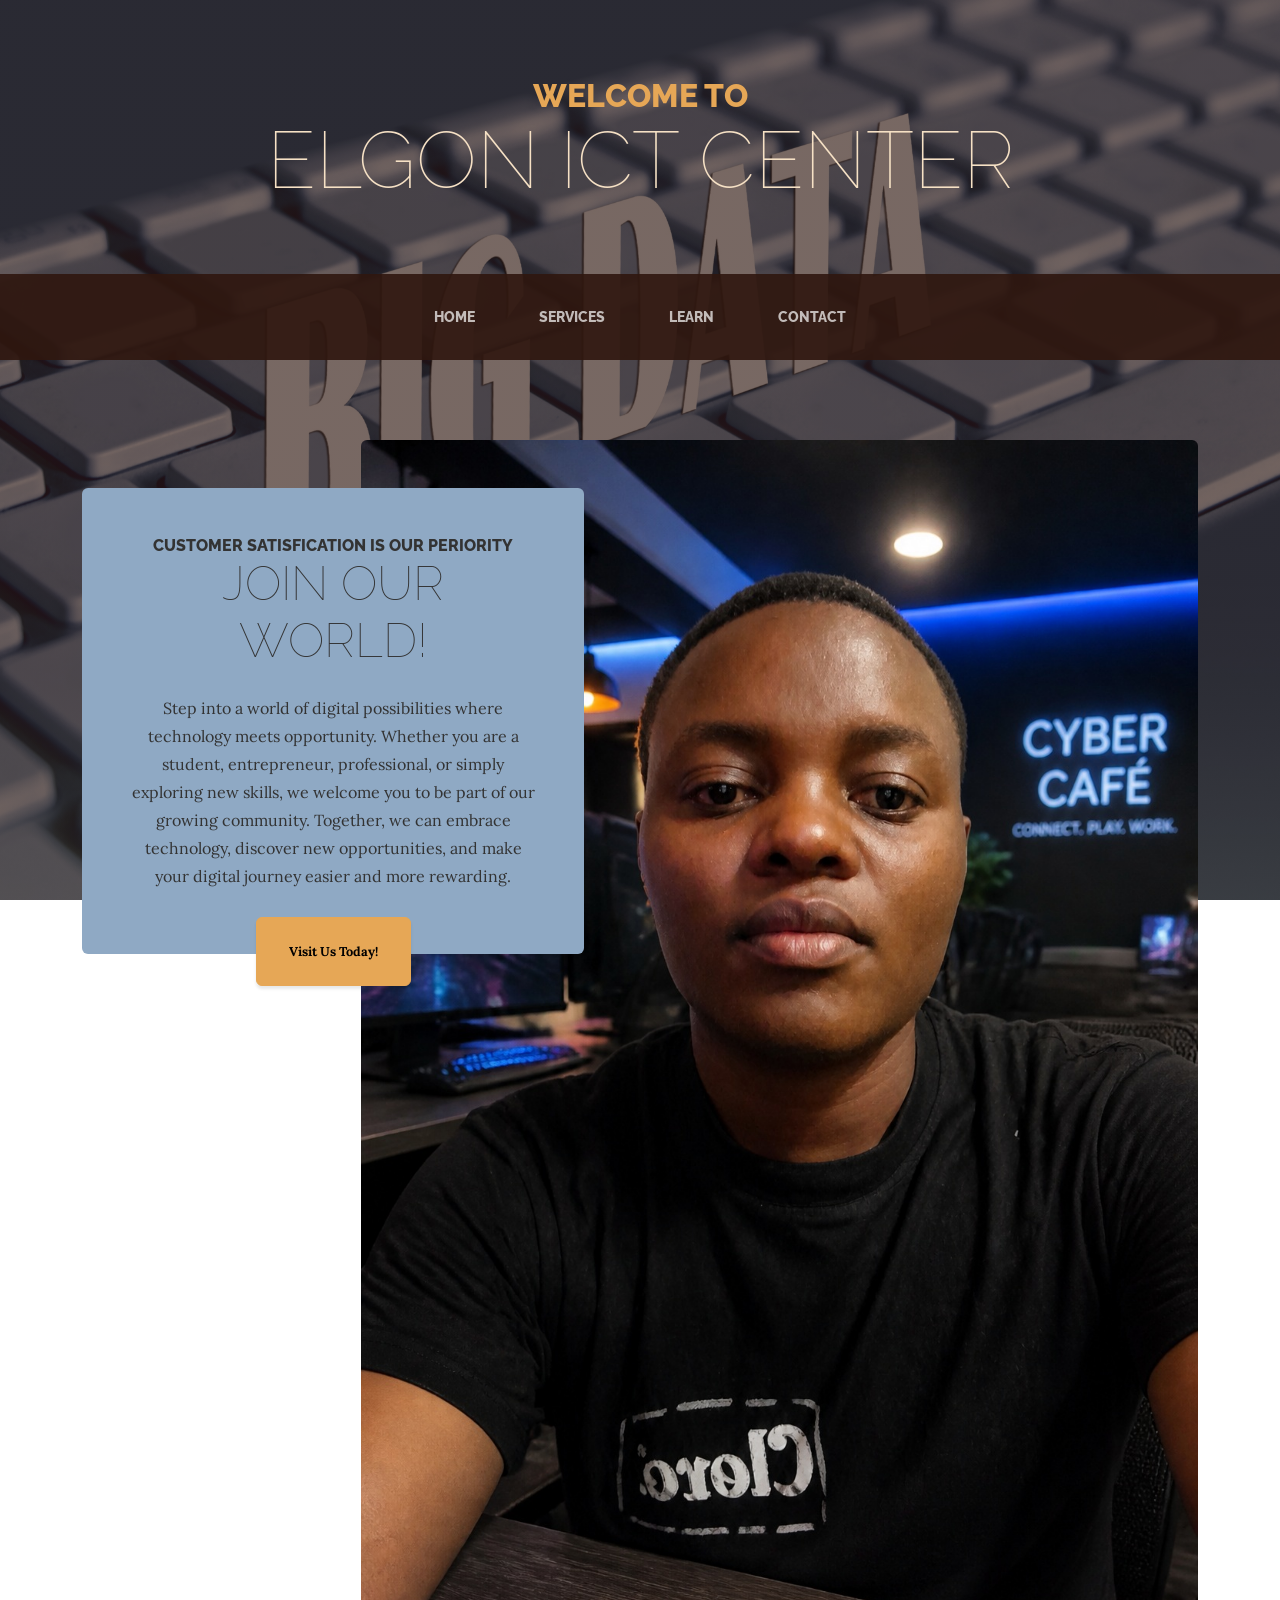
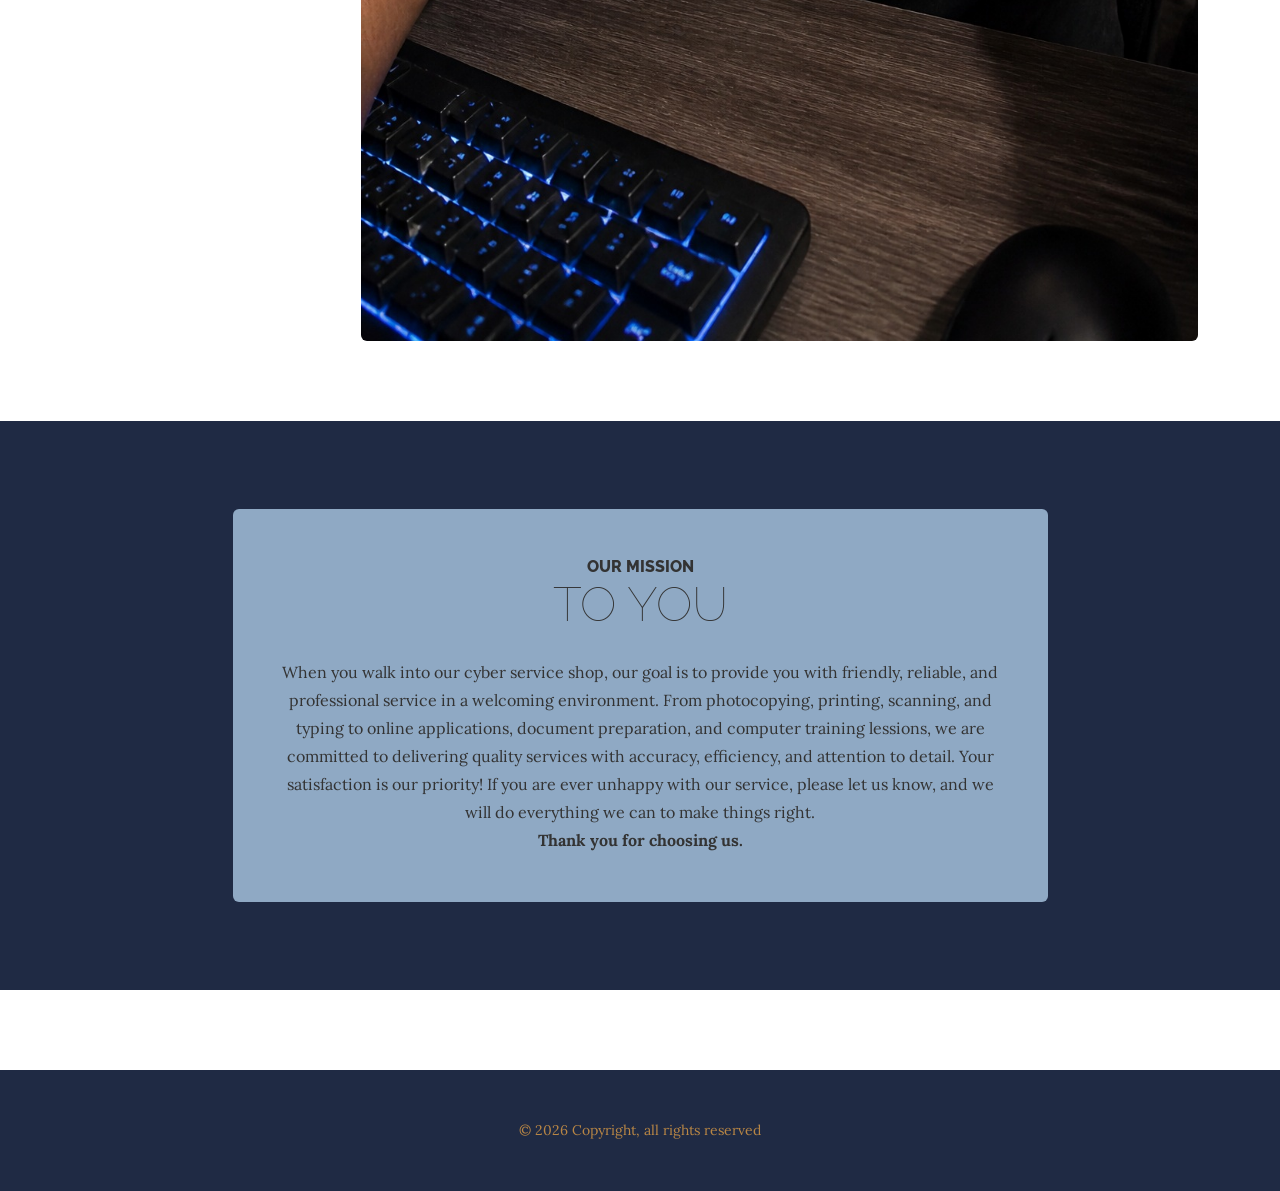
<file: index.html>
<!DOCTYPE html>
<html lang="en">
    <head>
        <meta charset="utf-8" />
        <meta name="viewport" content="width=device-width, initial-scale=1, shrink-to-fit=no" />
        <meta name="description" content="" />
        <meta name="author" content="" />
        <title>Elgon ICT Center</title>
        <link rel="icon" type="image/x-icon" href="assets/favicon.ico" />
        <!-- Google fonts-->
        <link href="https://fonts.googleapis.com/css?family=Raleway:100,100i,200,200i,300,300i,400,400i,500,500i,600,600i,700,700i,800,800i,900,900i" rel="stylesheet" />
        <link href="https://fonts.googleapis.com/css?family=Lora:400,400i,700,700i" rel="stylesheet" />
        <!-- Core theme CSS (includes Bootstrap)-->
        <link href="css/styles.css" rel="stylesheet" />
    </head>
    <body>
        <header>
            <h1 class="site-heading text-center text-faded d-none d-lg-block">
                <span class="site-heading-upper text-primary mb-3">WELCOME TO</span>
                <span class="site-heading-lower">ELGON ICT CENTER</span>
            </h1>
        </header>
        <!-- Navigation-->
        <nav class="navbar navbar-expand-lg navbar-dark py-lg-4" id="mainNav">
            <div class="container">
                <a class="navbar-brand text-uppercase fw-bold d-lg-none" href="index.html">Enjoy Our Service</a>
                <button class="navbar-toggler" type="button" data-bs-toggle="collapse" data-bs-target="#navbarSupportedContent" aria-controls="navbarSupportedContent" aria-expanded="false" aria-label="Toggle navigation"><span class="navbar-toggler-icon"></span></button>
                <div class="collapse navbar-collapse" id="navbarSupportedContent">
                    <ul class="navbar-nav mx-auto">
                        <li class="nav-item px-lg-4"><a class="nav-link text-uppercase" href="index.html">Home</a></li>
                        <li class="nav-item px-lg-4"><a class="nav-link text-uppercase" href="services.html">Services</a></li>
                        <li class="nav-item px-lg-4"><a class="nav-link text-uppercase" href="learn.html">Learn</a></li>
                        <li class="nav-item px-lg-4"><a class="nav-link text-uppercase" href="contact.html">contact</a></li>
                    </ul>
                </div>
            </div>
        </nav>
        <section class="page-section clearfix">
            <div class="container">
                <div class="intro">
                    <img class="intro-img img-fluid mb-3 mb-lg-0 rounded" src="assets/img/intro.jpg" alt="..." />
                    <div class="intro-text left-0 text-center bg-faded p-5 rounded">
                        <h2 class="section-heading mb-4">
                            <span class="section-heading-upper">Customer satisfication is our periority</span>
                            <span class="section-heading-lower">Join Our World!</span>
                        </h2>
                        <p class="mb-3">Step into a world of digital possibilities where technology meets opportunity. Whether you are a student, entrepreneur, professional, or simply exploring new skills, we welcome you to be part of our growing community. Together, we can embrace technology, discover new opportunities, and make your digital journey easier and more rewarding.</p>
                        <div class="intro-button mx-auto"><a class="btn btn-primary btn-xl" href="#!">Visit Us Today!</a></div>
                    </div>
                </div>
            </div>
        </section>
        <section class="page-section cta">
            <div class="container">
                <div class="row">
                    <div class="col-xl-9 mx-auto">
                        <div class="cta-inner bg-faded text-center rounded">
                            <h2 class="section-heading mb-4">
                                <span class="section-heading-upper">Our Mission</span>
                                <span class="section-heading-lower">To You</span>
                            </h2>
                            <p class="mb-0">When you walk into our cyber service shop, our goal is to provide you with friendly, reliable, and professional service in a welcoming environment. From photocopying, printing, scanning, and typing to online applications, document preparation, and computer training lessions, we are committed to delivering quality services with accuracy, efficiency, and attention to detail. Your satisfaction is our priority! If you are ever unhappy with our service, please let us know, and we will do everything we can to make things right.<br><b>Thank you for choosing us.</b></p>
                        </div>
                    </div>
                </div>
            </div>
        </section>
        <footer class="footer text-faded text-center py-5">
            <div class="container"><p class="m-0 small">&copy; 2026 Copyright, all rights reserved</p></div>
        </footer>
        <!-- Bootstrap core JS-->
        <script src="https://cdn.jsdelivr.net/npm/bootstrap@5.2.3/dist/js/bootstrap.bundle.min.js"></script>
        <!-- Core theme JS-->
        <script src="js/scripts.js"></script>
    </body>
</html>
</file>
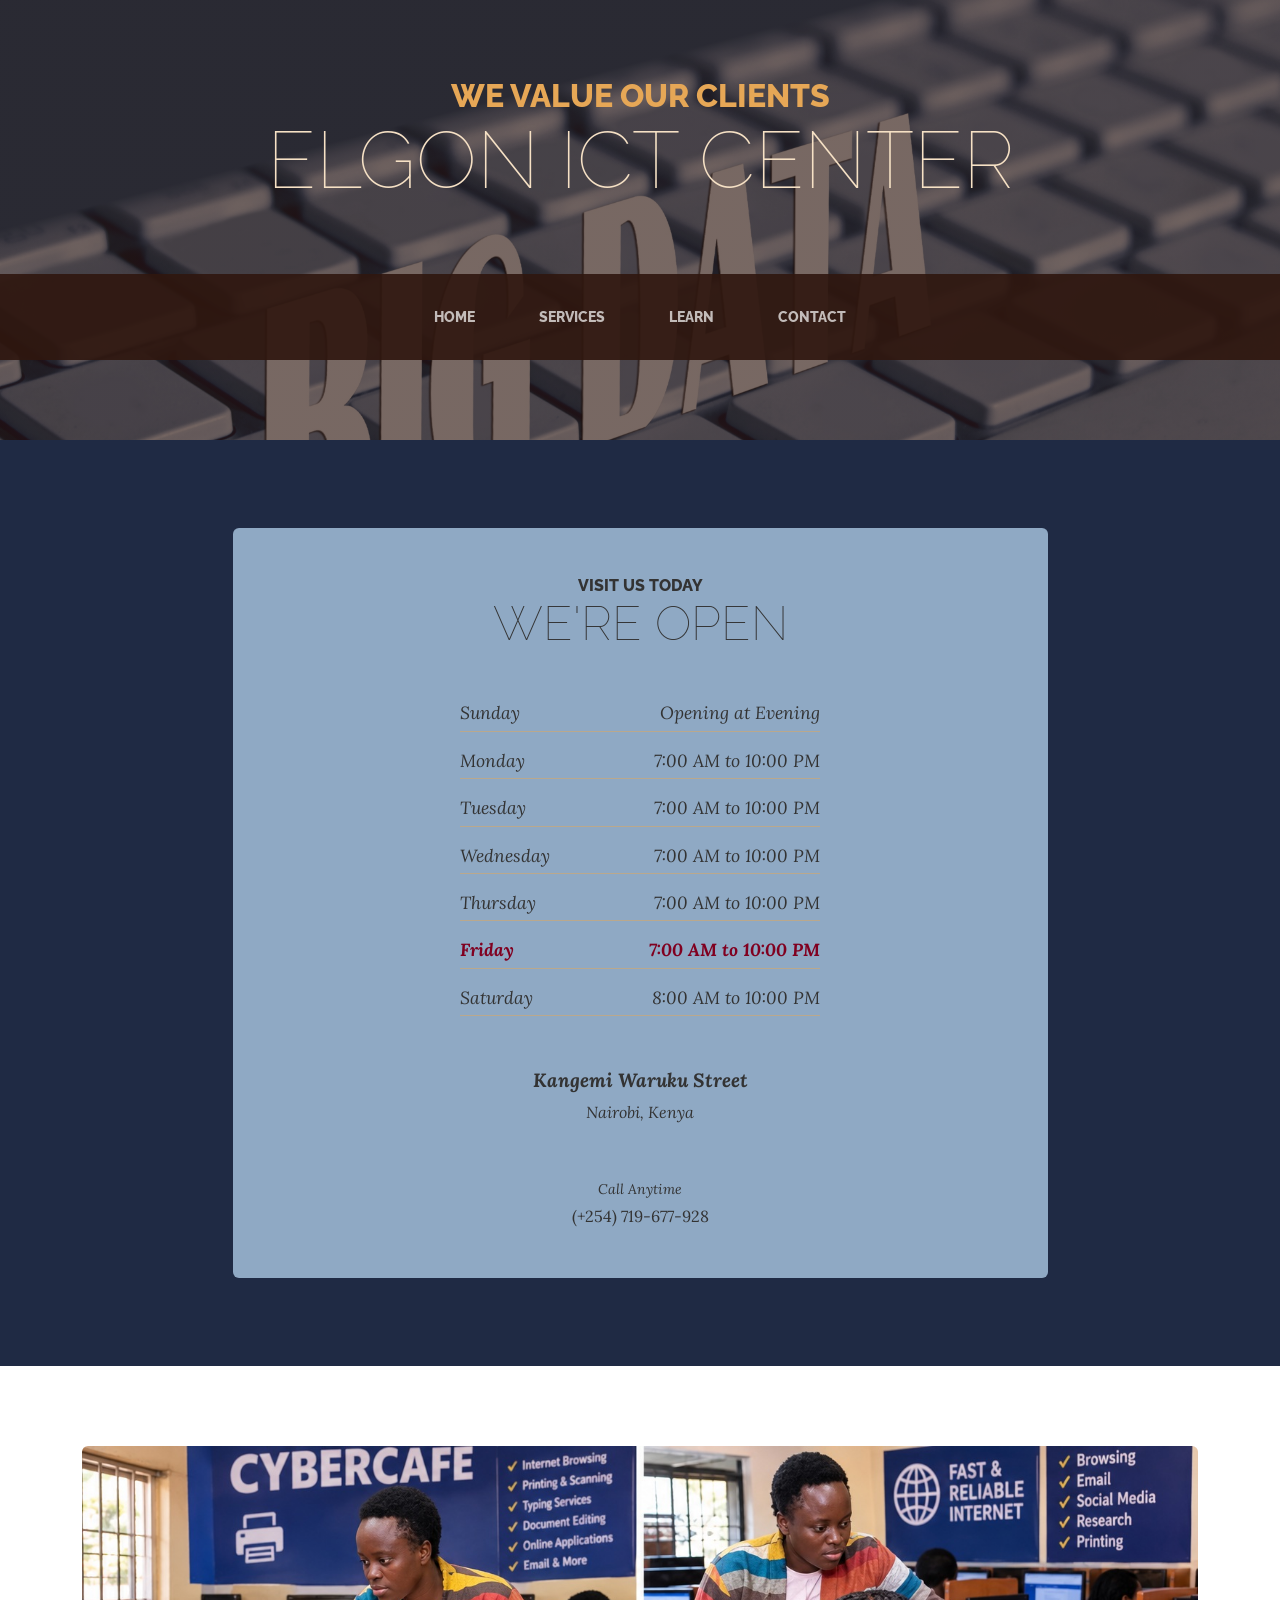
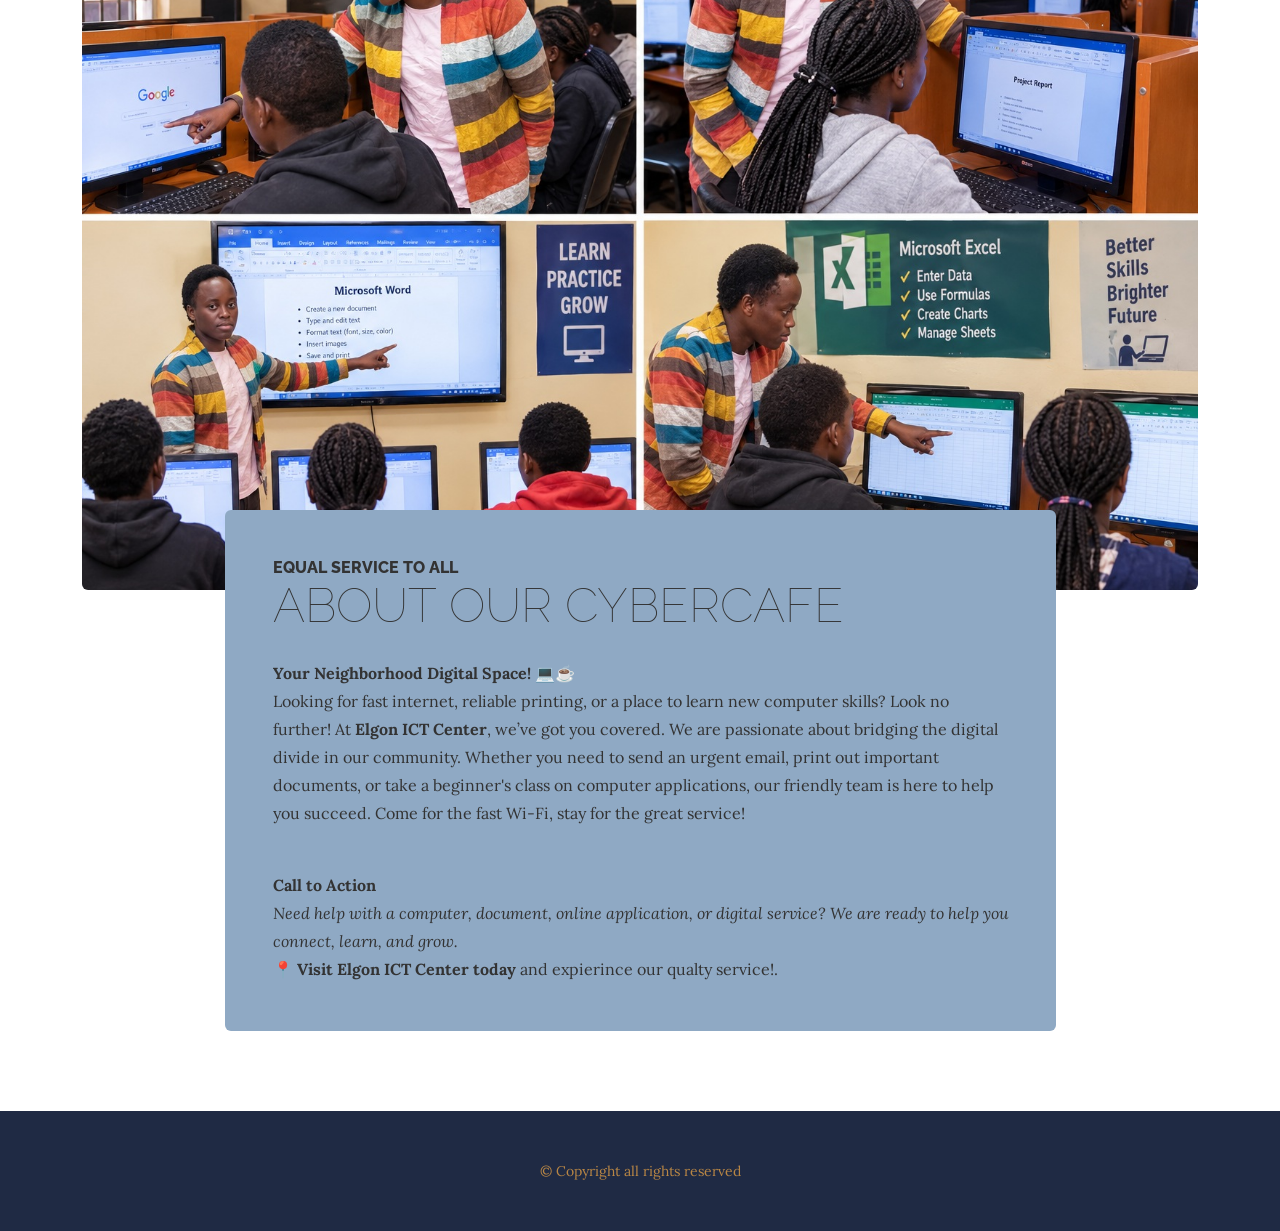
<file: contact.html>
<!DOCTYPE html>
<html lang="en">
    <head>
        <meta charset="utf-8" />
        <meta name="viewport" content="width=device-width, initial-scale=1, shrink-to-fit=no" />
        <meta name="description" content="" />
        <meta name="author" content="" />
        <title>Empowering You Through Technology</title>
        <link rel="icon" type="image/x-icon" href="assets/cyber.ico" />
        <!-- Google fonts-->
        <link href="https://fonts.googleapis.com/css?family=Raleway:100,100i,200,200i,300,300i,400,400i,500,500i,600,600i,700,700i,800,800i,900,900i" rel="stylesheet" />
        <link href="https://fonts.googleapis.com/css?family=Lora:400,400i,700,700i" rel="stylesheet" />
        <!-- Core theme CSS (includes Bootstrap)-->
        <link href="css/styles.css" rel="stylesheet" />
    </head>
    <body>
        <header>
            <h1 class="site-heading text-center text-faded d-none d-lg-block">
                <span class="site-heading-upper text-primary mb-3">We Value our Clients</span>
                <span class="site-heading-lower">ELGON ICT CENTER</span>
            </h1>
        </header>
        <!-- Navigation-->
        <nav class="navbar navbar-expand-lg navbar-dark py-lg-4" id="mainNav">
            <div class="container">
                <a class="navbar-brand text-uppercase fw-bold d-lg-none" href="index.html">Enjoy our services</a>
                <button class="navbar-toggler" type="button" data-bs-toggle="collapse" data-bs-target="#navbarSupportedContent" aria-controls="navbarSupportedContent" aria-expanded="false" aria-label="Toggle navigation"><span class="navbar-toggler-icon"></span></button>
                <div class="collapse navbar-collapse" id="navbarSupportedContent">
                    <ul class="navbar-nav mx-auto">
                        <li class="nav-item px-lg-4"><a class="nav-link text-uppercase" href="index.html">Home</a></li>
                        <li class="nav-item px-lg-4"><a class="nav-link text-uppercase" href="services.html">Services</a></li>
                        <li class="nav-item px-lg-4"><a class="nav-link text-uppercase" href="learn.html">Learn</a></li>
                        <li class="nav-item px-lg-4"><a class="nav-link text-uppercase" href="contact.html">Contact</a></li>
                    </ul>
                </div>
            </div>
        </nav>
        <section class="page-section cta">
            <div class="container">
                <div class="row">
                    <div class="col-xl-9 mx-auto">
                        <div class="cta-inner bg-faded text-center rounded">
                            <h2 class="section-heading mb-5">
                                <span class="section-heading-upper">Visit Us Today</span>
                                <span class="section-heading-lower">We're Open</span>
                            </h2>
                            <ul class="list-unstyled list-hours mb-5 text-left mx-auto">
                                <li class="list-unstyled-item list-hours-item d-flex">
                                    Sunday
                                    <span class="ms-auto">Opening at Evening</span>
                                </li>
                                <li class="list-unstyled-item list-hours-item d-flex">
                                    Monday
                                    <span class="ms-auto">7:00 AM to 10:00 PM</span>
                                </li>
                                <li class="list-unstyled-item list-hours-item d-flex">
                                    Tuesday
                                    <span class="ms-auto">7:00 AM to 10:00 PM</span>
                                </li>
                                <li class="list-unstyled-item list-hours-item d-flex">
                                    Wednesday
                                    <span class="ms-auto">7:00 AM to 10:00 PM</span>
                                </li>
                                <li class="list-unstyled-item list-hours-item d-flex">
                                    Thursday
                                    <span class="ms-auto">7:00 AM to 10:00 PM</span>
                                </li>
                                <li class="list-unstyled-item list-hours-item d-flex">
                                    Friday
                                    <span class="ms-auto">7:00 AM to 10:00 PM</span>
                                </li>
                                <li class="list-unstyled-item list-hours-item d-flex">
                                    Saturday
                                    <span class="ms-auto">8:00 AM to 10:00 PM</span>
                                </li>
                            </ul>
                            <p class="address mb-5">
                                <em>
                                    <strong>Kangemi Waruku Street</strong>
                                    <br />
                                    Nairobi, Kenya
                                </em>
                            </p>
                            <p class="mb-0">
                                <small><em>Call Anytime</em></small>
                                <br />
                                (+254) 719-677-928
                            </p>
                        </div>
                    </div>
                </div>
            </div>
        </section>
        <section class="page-section about-heading">
            <div class="container">
                <img class="img-fluid rounded about-heading-img mb-3 mb-lg-0" src="assets/img/about.jpg" alt="..." />
                <div class="about-heading-content">
                    <div class="row">
                        <div class="col-xl-9 col-lg-10 mx-auto">
                            <div class="bg-faded rounded p-5">
                                <h2 class="section-heading mb-4">
                                    <span class="section-heading-upper">Equal Service to all</span>
                                    <span class="section-heading-lower">About Our CyberCafe</span>
                                </h2>
                                <p><b>Your Neighborhood Digital Space! 💻☕</b><br>

Looking for fast internet, reliable printing, or a place to learn new computer skills? Look no further! At <b>Elgon ICT Center</b>, we’ve got you covered.
We are passionate about bridging the digital divide in our community. Whether you need to send an urgent email, print out important documents, or take a beginner's class on computer applications, our friendly team is here to help you succeed.
Come for the fast Wi-Fi, stay for the great service!
</p>
                                <p class="mb-0">
                                    <br><b>Call to Action</b><br>
                                    <em>Need help with a computer, document, online application, or digital service?
We are ready to help you connect, learn, and grow.</em>
                                    <b><br>
📍 Visit Elgon ICT Center today</b> and expierince our qualty service!.
                                </p>
                            </div>
                        </div>
                    </div>
                </div>
            </div>
        </section>
        <footer class="footer text-faded text-center py-5">
            <div class="container"><p class="m-0 small">&copy; Copyright all rights reserved</p></div>
        </footer>
        <!-- Bootstrap core JS-->
        <script src="https://cdn.jsdelivr.net/npm/bootstrap@5.2.3/dist/js/bootstrap.bundle.min.js"></script>
        <!-- Core theme JS-->
        <script src="js/scripts.js"></script>
    </body>
</html>
</file>
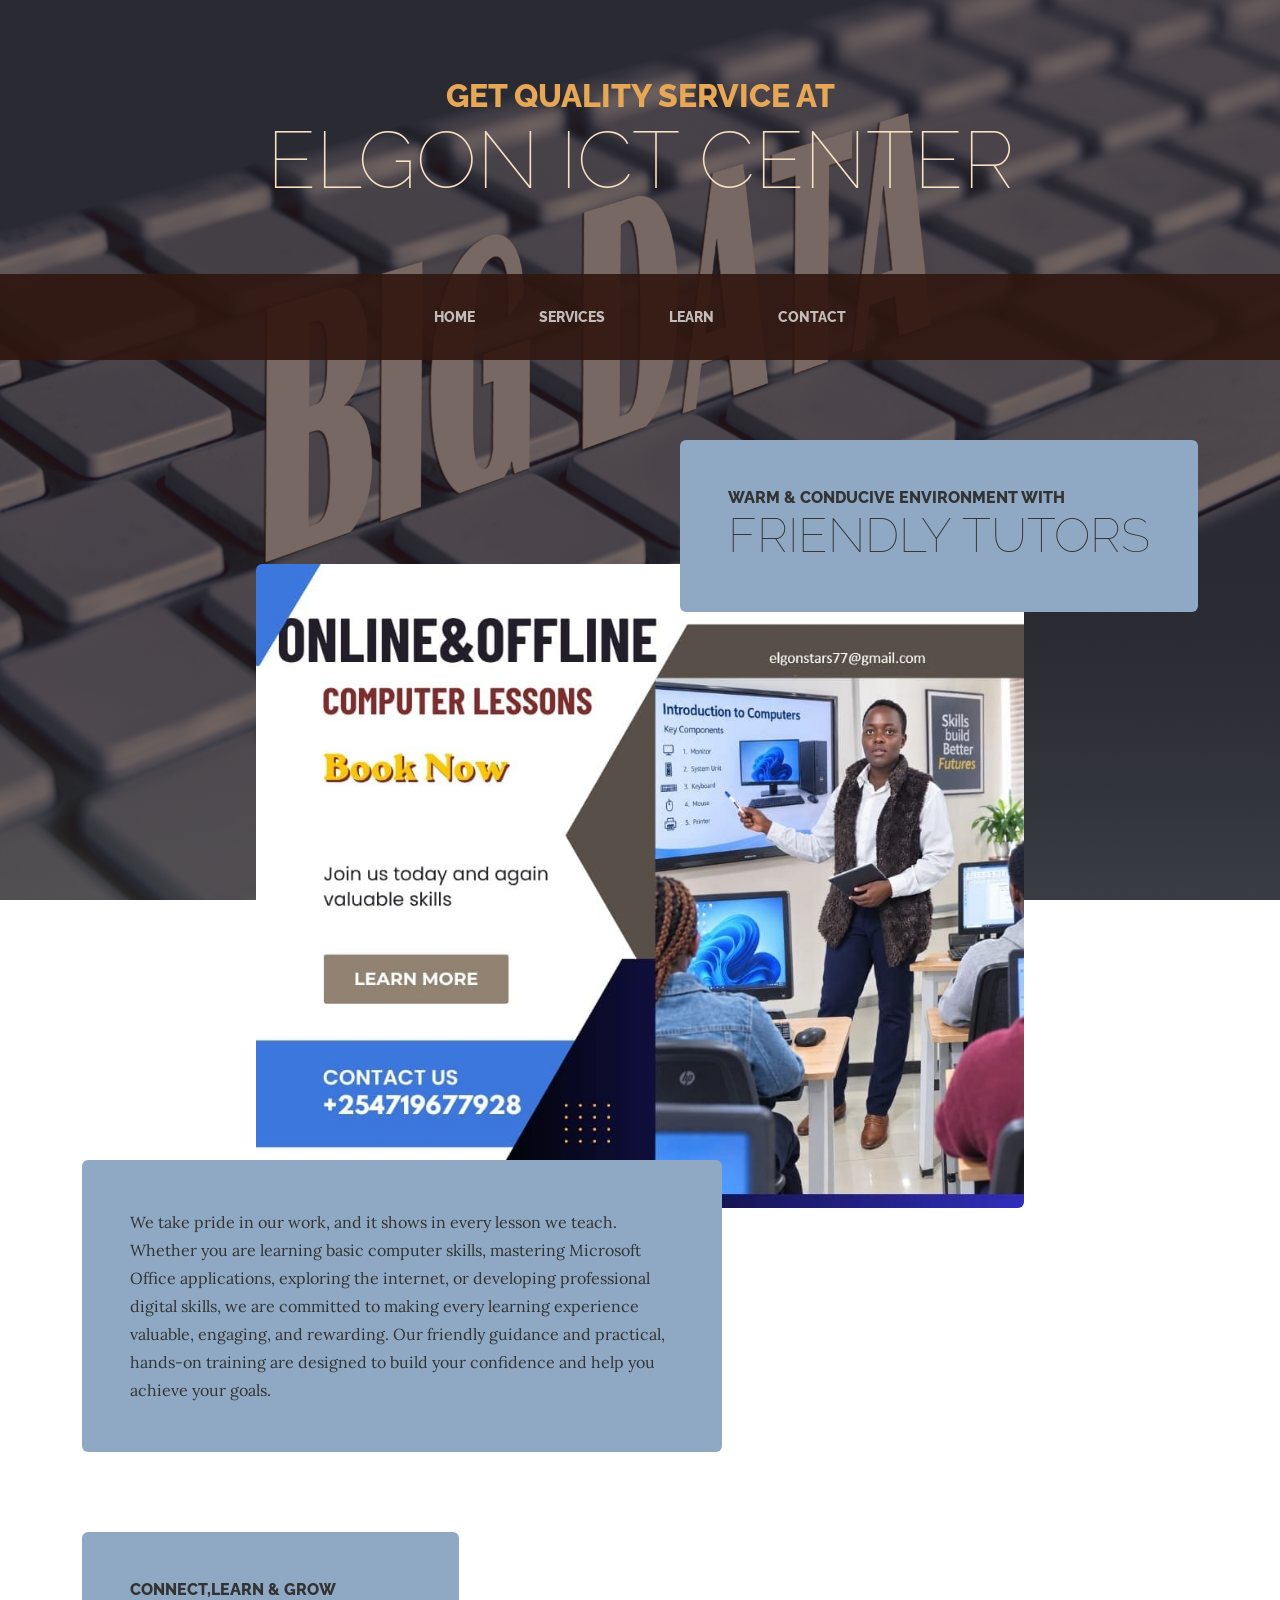
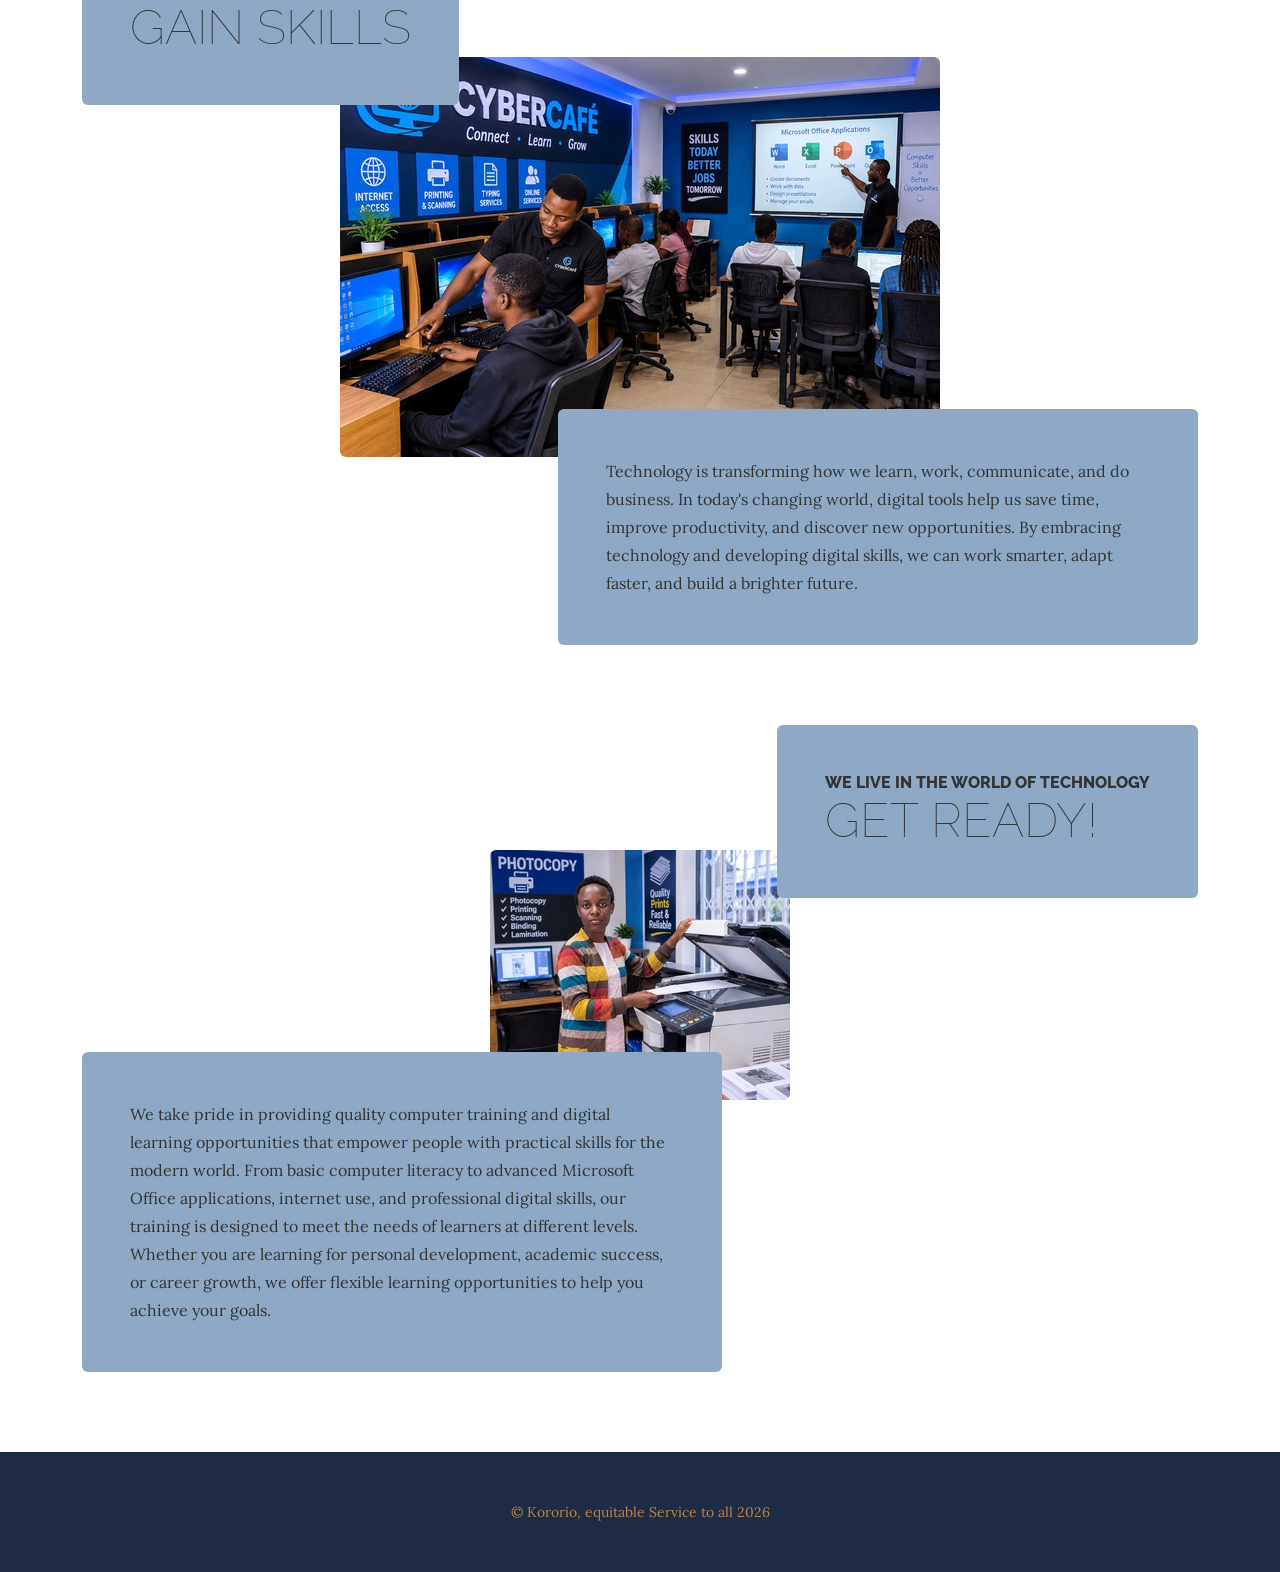
<file: learn.html>
<!DOCTYPE html>
<html lang="en">
    <head>
        <meta charset="utf-8" />
        <meta name="viewport" content="width=device-width, initial-scale=1, shrink-to-fit=no" />
        <meta name="description" content="" />
        <meta name="author" content="" />
        <title>Computer lessons & other services</title>
        <link rel="icon" type="image/x-icon" href="assets/cyber.ico" />
        <!-- Google fonts-->
        <link href="https://fonts.googleapis.com/css?family=Raleway:100,100i,200,200i,300,300i,400,400i,500,500i,600,600i,700,700i,800,800i,900,900i" rel="stylesheet" />
        <link href="https://fonts.googleapis.com/css?family=Lora:400,400i,700,700i" rel="stylesheet" />
        <!-- Core theme CSS (includes Bootstrap)-->
        <link href="css/styles.css" rel="stylesheet" />
    </head>
    <body>
        <header>
            <h1 class="site-heading text-center text-faded d-none d-lg-block">
                <span class="site-heading-upper text-primary mb-3">GET QUALITY SERVICE AT</span>
                <span class="site-heading-lower">ELGON ICT CENTER</span>
            </h1>
        </header>
        <!-- Navigation-->
        <nav class="navbar navbar-expand-lg navbar-dark py-lg-4" id="mainNav">
            <div class="container">
                <a class="navbar-brand text-uppercase fw-bold d-lg-none" href="index.html">Enjoy Our Service</a>
                <button class="navbar-toggler" type="button" data-bs-toggle="collapse" data-bs-target="#navbarSupportedContent" aria-controls="navbarSupportedContent" aria-expanded="false" aria-label="Toggle navigation"><span class="navbar-toggler-icon"></span></button>
                <div class="collapse navbar-collapse" id="navbarSupportedContent">
                    <ul class="navbar-nav mx-auto">
                        <li class="nav-item px-lg-4"><a class="nav-link text-uppercase" href="index.html">Home</a></li>
                        <li class="nav-item px-lg-4"><a class="nav-link text-uppercase" href="services.html">Services</a></li>
                        <li class="nav-item px-lg-4"><a class="nav-link text-uppercase" href="learn.html">Learn</a></li>
                        <li class="nav-item px-lg-4"><a class="nav-link text-uppercase" href="contact.html">Contact</a></li>
                    </ul>
                </div>
            </div>
        </nav>
        <section class="page-section">
            <div class="container">
                <div class="product-item">
                    <div class="product-item-title d-flex">
                        <div class="bg-faded p-5 d-flex ms-auto rounded">
                            <h2 class="section-heading mb-0">
                                <span class="section-heading-upper">Warm & Conducive Environment with</span>
                                <span class="section-heading-lower">Friendly Tutors</span>
                            </h2>
                        </div>
                    </div>
                    <img class="product-item-img mx-auto d-flex rounded img-fluid mb-3 mb-lg-0" src="assets/img/products-01.jpg" alt="..." />
                    <div class="product-item-description d-flex me-auto">
                        <div class="bg-faded p-5 rounded"><p class="mb-0">We take pride in our work, and it shows in every lesson we teach. Whether you are learning basic computer skills, mastering Microsoft Office applications, exploring the internet, or developing professional digital skills, we are committed to making every learning experience valuable, engaging, and rewarding. Our friendly guidance and practical, hands-on training are designed to build your confidence and help you achieve your goals.</p></div>
                    </div>
                </div>
            </div>
        </section>
        <section class="page-section">
            <div class="container">
                <div class="product-item">
                    <div class="product-item-title d-flex">
                        <div class="bg-faded p-5 d-flex me-auto rounded">
                            <h2 class="section-heading mb-0">
                                <span class="section-heading-upper">Connect,Learn & grow</span>
                                <span class="section-heading-lower">gain skills</span>
                            </h2>
                        </div>
                    </div>
                    <img class="product-item-img mx-auto d-flex rounded img-fluid mb-3 mb-lg-0" src="assets/img/products-02.jpg" alt="..." />
                    <div class="product-item-description d-flex ms-auto">
                        <div class="bg-faded p-5 rounded"><p class="mb-0">Technology is transforming how we learn, work, communicate, and do business. In today's changing world, digital tools help us save time, improve productivity, and discover new opportunities. By embracing technology and developing digital skills, we can work smarter, adapt faster, and build a brighter future.</p></div>
                    </div>
                </div>
            </div>
        </section>
        <section class="page-section">
            <div class="container">
                <div class="product-item">
                    <div class="product-item-title d-flex">
                        <div class="bg-faded p-5 d-flex ms-auto rounded">
                            <h2 class="section-heading mb-0">
                                <span class="section-heading-upper">We live in the World of Technology </span>
                                <span class="section-heading-lower">Get Ready!</span>
                            </h2>
                        </div>
                    </div>
                    <img class="product-item-img mx-auto d-flex rounded img-fluid mb-3 mb-lg-0" src="assets/img/products-03.jpg" alt="..." />
                    <div class="product-item-description d-flex me-auto">
                        <div class="bg-faded p-5 rounded"><p class="mb-0">We take pride in providing quality computer training and digital learning opportunities that empower people with practical skills for the modern world. From basic computer literacy to advanced Microsoft Office applications, internet use, and professional digital skills, our training is designed to meet the needs of learners at different levels. Whether you are learning for personal development, academic success, or career growth, we offer flexible learning opportunities to help you achieve your goals.</p></div>
                    </div>
                </div>
            </div>
        </section>
        <footer class="footer text-faded text-center py-5">
            <div class="container"><p class="m-0 small">&copy; Kororio, equitable Service to all 2026</p></div>
        </footer>
        <!-- Bootstrap core JS-->
        <script src="https://cdn.jsdelivr.net/npm/bootstrap@5.2.3/dist/js/bootstrap.bundle.min.js"></script>
        <!-- Core theme JS-->
        <script src="js/scripts.js"></script>
    </body>
</html>
</file>
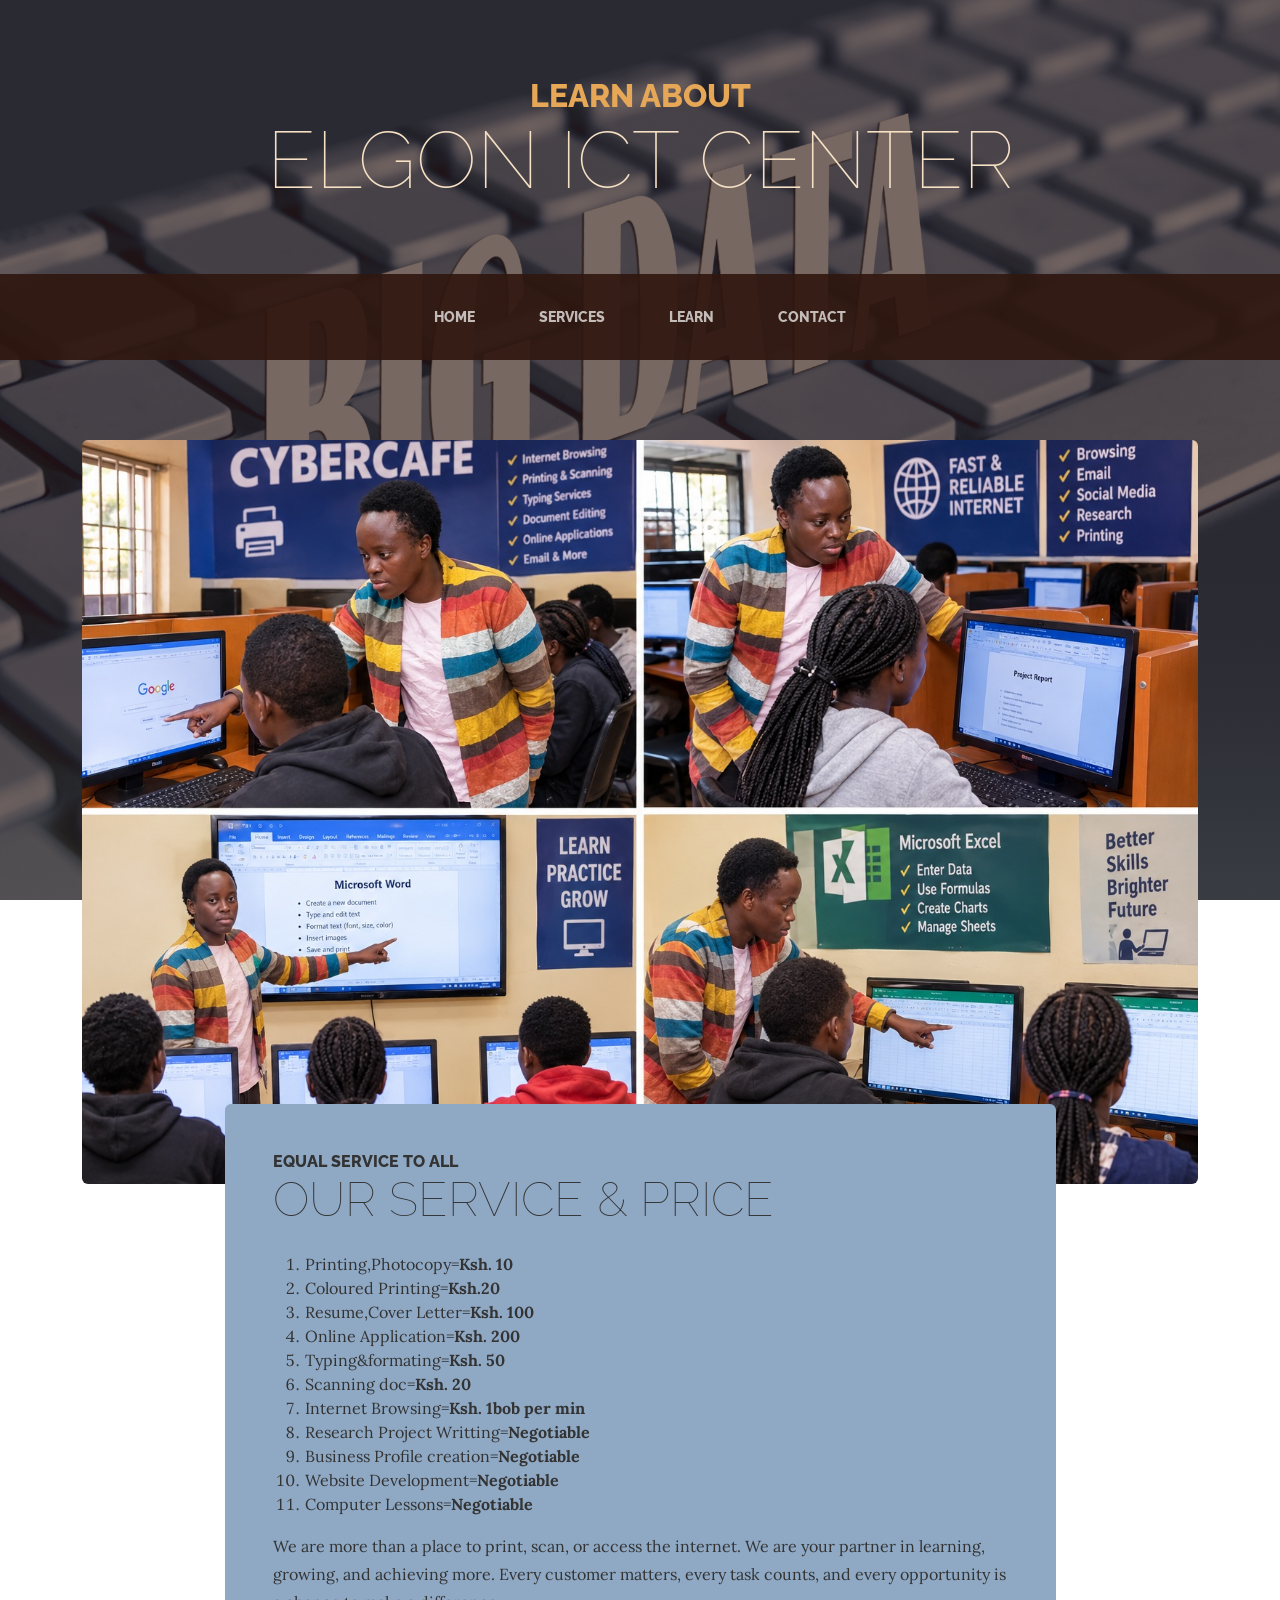
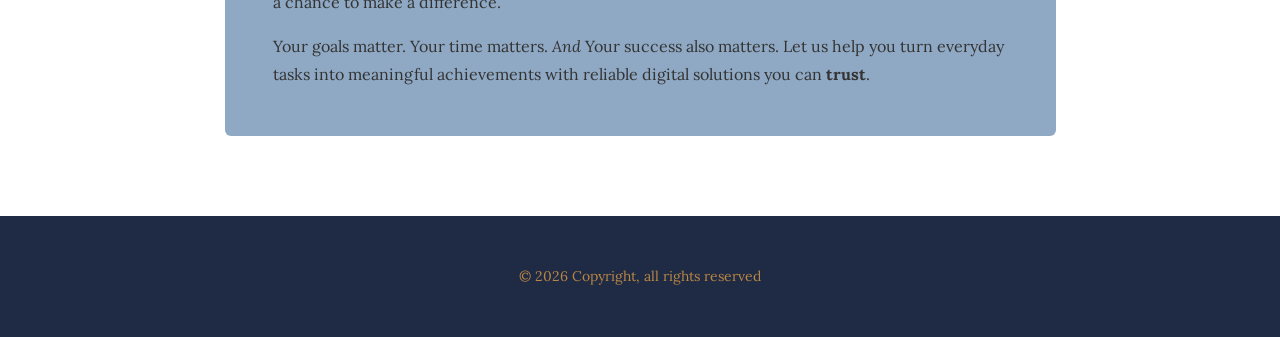
<file: services.html>
<!DOCTYPE html>
<html lang="en">
    <head>
        <meta charset="utf-8" />
        <meta name="viewport" content="width=device-width, initial-scale=1, shrink-to-fit=no" />
        <meta name="description" content="" />
        <meta name="author" content="" />
        <title>Empowering You Through Technology</title>
        <link rel="icon" type="image/x-icon" href="assets/favicon.ico" />
        <!-- Google fonts-->
        <link href="https://fonts.googleapis.com/css?family=Raleway:100,100i,200,200i,300,300i,400,400i,500,500i,600,600i,700,700i,800,800i,900,900i" rel="stylesheet" />
        <link href="https://fonts.googleapis.com/css?family=Lora:400,400i,700,700i" rel="stylesheet" />
        <!-- Core theme CSS (includes Bootstrap)-->
        <link href="css/styles.css" rel="stylesheet" />
    </head>
    <body>
        <header>
            <h1 class="site-heading text-center text-faded d-none d-lg-block">
                <span class="site-heading-upper text-primary mb-3">Learn about</span>
                <span class="site-heading-lower">ELGON ICT CENTER</span>
            </h1>
        </header>
        <!-- Navigation-->
        <nav class="navbar navbar-expand-lg navbar-dark py-lg-4" id="mainNav">
            <div class="container">
                <a class="navbar-brand text-uppercase fw-bold d-lg-none" href="index.html">Enjoy Our Services</a>
                <button class="navbar-toggler" type="button" data-bs-toggle="collapse" data-bs-target="#navbarSupportedContent" aria-controls="navbarSupportedContent" aria-expanded="false" aria-label="Toggle navigation"><span class="navbar-toggler-icon"></span></button>
                <div class="collapse navbar-collapse" id="navbarSupportedContent">
                    <ul class="navbar-nav mx-auto">
                        <li class="nav-item px-lg-4"><a class="nav-link text-uppercase" href="index.html">Home</a></li>
                        <li class="nav-item px-lg-4"><a class="nav-link text-uppercase" href="services.html">Services</a></li>
                        <li class="nav-item px-lg-4"><a class="nav-link text-uppercase" href="learn.html">Learn</a></li>
                        <li class="nav-item px-lg-4"><a class="nav-link text-uppercase" href="contact.html">Contact</a></li>
                    </ul>
                </div>
            </div>
        </nav>
        <section class="page-section about-heading">
            <div class="container">
                <img class="img-fluid rounded about-heading-img mb-3 mb-lg-0" src="assets/img/about.jpg" alt="..." />
                <div class="about-heading-content">
                    <div class="row">
                        <div class="col-xl-9 col-lg-10 mx-auto">
                            <div class="bg-faded rounded p-5">
                                <h2 class="section-heading mb-4">
                                    <span class="section-heading-upper">Equal Service to all</span>
                                    <span class="section-heading-lower">Our Service & Price</span>
                                </h2>
                                <ol>
                                    <li>Printing,Photocopy=<b>Ksh. 10</b></li>
                                    <li>Coloured Printing=<b>Ksh.20</b></li>
                                    <li>Resume,Cover Letter=<b>Ksh. 100</b></li>
                                    <li>Online Application=<b>Ksh. 200</b></li>
                                    <li>Typing&formating=<b>Ksh. 50</b></li>
                                    <li>Scanning doc=<b>Ksh. 20</b></li>
                                    <li>Internet Browsing=<b>Ksh. 1bob per min</b></li>
                                    <li>Research Project Writting=<b>Negotiable</b></li>
                                    <li>Business Profile creation=<b>Negotiable</b></li>
                                    <li>Website Development=<b>Negotiable</b></li>
                                    <li>Computer Lessons=<b>Negotiable</b></li>
                                </ol>
                                <p>We are more than a place to print, scan, or access the internet. We are your partner in learning, growing, and achieving more. Every customer matters, every task counts, and every opportunity is a chance to make a difference.</p>
                                <p class="mb-0">
                                    Your goals matter. Your time matters.
                                    <em>And</em>
                                    Your success also matters. Let us help you turn everyday tasks into meaningful achievements with reliable digital solutions you can <b>trust</b>.
                                </p>
                            </div>
                        </div>
                    </div>
                </div>
            </div>
        </section>
        <footer class="footer text-faded text-center py-5">
            <div class="container"><p class="m-0 small">&copy; 2026 Copyright, all rights reserved</p></div>
        </footer>
        <!-- Bootstrap core JS-->
        <script src="https://cdn.jsdelivr.net/npm/bootstrap@5.2.3/dist/js/bootstrap.bundle.min.js"></script>
        <!-- Core theme JS-->
        <script src="js/scripts.js"></script>
    </body>
</html>
</file>
<file: css/styles.css>
@charset "UTF-8";

:root {
  --bs-blue: #0d6efd;
  --bs-indigo: #6610f2;
  --bs-purple: #6f42c1;
  --bs-pink: #d63384;
  --bs-red: #dc3545;
  --bs-orange: #fd7e14;
  --bs-yellow: #ffc107;
  --bs-green: #198754;
  --bs-teal: #20c997;
  --bs-cyan: #0dcaf0;
  --bs-black: #000;
  --bs-white: #fff;
  --bs-gray: #6c757d;
  --bs-gray-dark: #343a40;
  --bs-gray-100: #f8f9fa;
  --bs-gray-200: #e9ecef;
  --bs-gray-300: #dee2e6;
  --bs-gray-400: #ced4da;
  --bs-gray-500: #adb5bd;
  --bs-gray-600: #6c757d;
  --bs-gray-700: #495057;
  --bs-gray-800: #343a40;
  --bs-gray-900: #212529;
  --bs-primary: #2c9b51;
  --bs-secondary: #2F170F;
  --bs-success: #198754;
  --bs-info: #0dcaf0;
  --bs-warning: #ffc107;
  --bs-danger: #dc3545;
  --bs-light: #f8f9fa;
  --bs-dark: #212529;
  --bs-primary-rgb: 230, 167, 86;
  --bs-secondary-rgb: 47, 23, 15;
  --bs-success-rgb: 25, 135, 84;
  --bs-info-rgb: 13, 202, 240;
  --bs-warning-rgb: 255, 193, 7;
  --bs-danger-rgb: 220, 53, 69;
  --bs-light-rgb: 248, 249, 250;
  --bs-dark-rgb: 33, 37, 41;
  --bs-white-rgb: 255, 255, 255;
  --bs-black-rgb: 0, 0, 0;
  --bs-body-color-rgb: 33, 37, 41;
  --bs-body-bg-rgb: 255, 255, 255;
  --bs-font-sans-serif: system-ui, -apple-system, "Segoe UI", Roboto, "Helvetica Neue", "Noto Sans", "Liberation Sans", Arial, sans-serif, "Apple Color Emoji", "Segoe UI Emoji", "Segoe UI Symbol", "Noto Color Emoji";
  --bs-font-monospace: SFMono-Regular, Menlo, Monaco, Consolas, "Liberation Mono", "Courier New", monospace;
  --bs-gradient: linear-gradient(180deg, rgba(255, 255, 255, 0.15), rgba(255, 255, 255, 0));
  --bs-body-font-family: Lora, -apple-system, BlinkMacSystemFont, Segoe UI, Roboto, Helvetica Neue, Arial, sans-serif, Apple Color Emoji, Segoe UI Emoji, Segoe UI Symbol, Noto Color Emoji;
  --bs-body-font-size: 1rem;
  --bs-body-font-weight: 400;
  --bs-body-line-height: 1.5;
  --bs-body-color: #212529;
  --bs-body-bg: #fff;
  --bs-border-width: 1px;
  --bs-border-style: solid;
  --bs-border-color: #dee2e6;
  --bs-border-color-translucent: rgba(0, 0, 0, 0.175);
  --bs-border-radius: 0.375rem;
  --bs-border-radius-sm: 0.25rem;
  --bs-border-radius-lg: 0.5rem;
  --bs-border-radius-xl: 1rem;
  --bs-border-radius-2xl: 2rem;
  --bs-border-radius-pill: 50rem;
  --bs-link-color: #e6a756;
  --bs-link-hover-color: #b88645;
  --bs-code-color: #d63384;
  --bs-highlight-bg: #fff3cd;
}

*,
*::before,
*::after {
  box-sizing: border-box;
}

@media (prefers-reduced-motion: no-preference) {
  :root {
    scroll-behavior: smooth;
  }
}

body {
  margin: 0;
  font-family: var(--bs-body-font-family);
  font-size: var(--bs-body-font-size);
  font-weight: var(--bs-body-font-weight);
  line-height: var(--bs-body-line-height);
  color: var(--bs-body-color);
  text-align: var(--bs-body-text-align);
  background-color: var(--bs-body-bg);
  -webkit-text-size-adjust: 100%;
  -webkit-tap-highlight-color: rgba(0, 0, 0, 0);
}

hr {
  margin: 1rem 0;
  color: inherit;
  border: 0;
  border-top: 1px solid;
  opacity: 0.25;
}

h6, .h6, h5, .h5, h4, .h4, h3, .h3, h2, .h2, h1, .h1 {
  margin-top: 0;
  margin-bottom: 0.5rem;
  font-family: "Raleway", -apple-system, BlinkMacSystemFont, "Segoe UI", Roboto, "Helvetica Neue", Arial, sans-serif, "Apple Color Emoji", "Segoe UI Emoji", "Segoe UI Symbol", "Noto Color Emoji";
  font-weight: 500;
  line-height: 1.2;
}

h1, .h1 {
  font-size: calc(1.375rem + 1.5vw);
}
@media (min-width: 1200px) {
  h1, .h1 {
    font-size: 2.5rem;
  }
}

h2, .h2 {
  font-size: calc(1.325rem + 0.9vw);
}
@media (min-width: 1200px) {
  h2, .h2 {
    font-size: 2rem;
  }
}

h3, .h3 {
  font-size: calc(1.3rem + 0.6vw);
}
@media (min-width: 1200px) {
  h3, .h3 {
    font-size: 1.75rem;
  }
}

h4, .h4 {
  font-size: calc(1.275rem + 0.3vw);
}
@media (min-width: 1200px) {
  h4, .h4 {
    font-size: 1.5rem;
  }
}

h5, .h5 {
  font-size: 1.25rem;
}

h6, .h6 {
  font-size: 1rem;
}

p {
  margin-top: 0;
  margin-bottom: 1rem;
}

abbr[title] {
  -webkit-text-decoration: underline dotted;
          text-decoration: underline dotted;
  cursor: help;
  -webkit-text-decoration-skip-ink: none;
          text-decoration-skip-ink: none;
}

address {
  margin-bottom: 1rem;
  font-style: normal;
  line-height: inherit;
}

ol,
ul {
  padding-left: 2rem;
}

ol,
ul,
dl {
  margin-top: 0;
  margin-bottom: 1rem;
}

ol ol,
ul ul,
ol ul,
ul ol {
  margin-bottom: 0;
}

dt {
  font-weight: 700;
}

dd {
  margin-bottom: 0.5rem;
  margin-left: 0;
}

blockquote {
  margin: 0 0 1rem;
}

b,
strong {
  font-weight: bolder;
}

small, .small {
  font-size: 0.875em;
}

mark, .mark {
  padding: 0.1875em;
  background-color: var(--bs-highlight-bg);
}

sub,
sup {
  position: relative;
  font-size: 0.75em;
  line-height: 0;
  vertical-align: baseline;
}

sub {
  bottom: -0.25em;
}

sup {
  top: -0.5em;
}

a {
  color: var(--bs-link-color);
  text-decoration: underline;
}
a:hover {
  color: var(--bs-link-hover-color);
}

a:not([href]):not([class]), a:not([href]):not([class]):hover {
  color: inherit;
  text-decoration: none;
}

pre,
code,
kbd,
samp {
  font-family: var(--bs-font-monospace);
  font-size: 1em;
}

pre {
  display: block;
  margin-top: 0;
  margin-bottom: 1rem;
  overflow: auto;
  font-size: 0.875em;
}
pre code {
  font-size: inherit;
  color: inherit;
  word-break: normal;
}

code {
  font-size: 0.875em;
  color: var(--bs-code-color);
  word-wrap: break-word;
}
a > code {
  color: inherit;
}

kbd {
  padding: 0.1875rem 0.375rem;
  font-size: 0.875em;
  color: var(--bs-body-bg);
  background-color: var(--bs-body-color);
  border-radius: 0.25rem;
}
kbd kbd {
  padding: 0;
  font-size: 1em;
}

figure {
  margin: 0 0 1rem;
}

img,
svg {
  vertical-align: middle;
}

table {
  caption-side: bottom;
  border-collapse: collapse;
}

caption {
  padding-top: 0.5rem;
  padding-bottom: 0.5rem;
  color: #6c757d;
  text-align: left;
}

th {
  text-align: inherit;
  text-align: -webkit-match-parent;
}

thead,
tbody,
tfoot,
tr,
td,
th {
  border-color: inherit;
  border-style: solid;
  border-width: 0;
}

label {
  display: inline-block;
}

button {
  border-radius: 0;
}

button:focus:not(:focus-visible) {
  outline: 0;
}

input,
button,
select,
optgroup,
textarea {
  margin: 0;
  font-family: inherit;
  font-size: inherit;
  line-height: inherit;
}

button,
select {
  text-transform: none;
}

[role=button] {
  cursor: pointer;
}

select {
  word-wrap: normal;
}
select:disabled {
  opacity: 1;
}

[list]:not([type=date]):not([type=datetime-local]):not([type=month]):not([type=week]):not([type=time])::-webkit-calendar-picker-indicator {
  display: none !important;
}

button,
[type=button],
[type=reset],
[type=submit] {
  -webkit-appearance: button;
}
button:not(:disabled),
[type=button]:not(:disabled),
[type=reset]:not(:disabled),
[type=submit]:not(:disabled) {
  cursor: pointer;
}

::-moz-focus-inner {
  padding: 0;
  border-style: none;
}

textarea {
  resize: vertical;
}

fieldset {
  min-width: 0;
  padding: 0;
  margin: 0;
  border: 0;
}

legend {
  float: left;
  width: 100%;
  padding: 0;
  margin-bottom: 0.5rem;
  font-size: calc(1.275rem + 0.3vw);
  line-height: inherit;
}
@media (min-width: 1200px) {
  legend {
    font-size: 1.5rem;
  }
}
legend + * {
  clear: left;
}

::-webkit-datetime-edit-fields-wrapper,
::-webkit-datetime-edit-text,
::-webkit-datetime-edit-minute,
::-webkit-datetime-edit-hour-field,
::-webkit-datetime-edit-day-field,
::-webkit-datetime-edit-month-field,
::-webkit-datetime-edit-year-field {
  padding: 0;
}

::-webkit-inner-spin-button {
  height: auto;
}

[type=search] {
  outline-offset: -2px;
  -webkit-appearance: textfield;
}

/* rtl:raw:
[type="tel"],
[type="url"],
[type="email"],
[type="number"] {
  direction: ltr;
}
*/
::-webkit-search-decoration {
  -webkit-appearance: none;
}

::-webkit-color-swatch-wrapper {
  padding: 0;
}

::file-selector-button {
  font: inherit;
  -webkit-appearance: button;
}

output {
  display: inline-block;
}

iframe {
  border: 0;
}

summary {
  display: list-item;
  cursor: pointer;
}

progress {
  vertical-align: baseline;
}

[hidden] {
  display: none !important;
}

.lead {
  font-size: 1.25rem;
  font-weight: 300;
}

.display-1 {
  font-size: calc(1.625rem + 4.5vw);
  font-weight: 300;
  line-height: 1.2;
}
@media (min-width: 1200px) {
  .display-1 {
    font-size: 5rem;
  }
}

.display-2 {
  font-size: calc(1.575rem + 3.9vw);
  font-weight: 300;
  line-height: 1.2;
}
@media (min-width: 1200px) {
  .display-2 {
    font-size: 4.5rem;
  }
}

.display-3 {
  font-size: calc(1.525rem + 3.3vw);
  font-weight: 300;
  line-height: 1.2;
}
@media (min-width: 1200px) {
  .display-3 {
    font-size: 4rem;
  }
}

.display-4 {
  font-size: calc(1.475rem + 2.7vw);
  font-weight: 300;
  line-height: 1.2;
}
@media (min-width: 1200px) {
  .display-4 {
    font-size: 3.5rem;
  }
}

.display-5 {
  font-size: calc(1.425rem + 2.1vw);
  font-weight: 300;
  line-height: 1.2;
}
@media (min-width: 1200px) {
  .display-5 {
    font-size: 3rem;
  }
}

.display-6 {
  font-size: calc(1.375rem + 1.5vw);
  font-weight: 300;
  line-height: 1.2;
}
@media (min-width: 1200px) {
  .display-6 {
    font-size: 2.5rem;
  }
}

.list-unstyled {
  padding-left: 0;
  list-style: none;
}

.list-inline {
  padding-left: 0;
  list-style: none;
}

.list-inline-item {
  display: inline-block;
}
.list-inline-item:not(:last-child) {
  margin-right: 0.5rem;
}

.initialism {
  font-size: 0.875em;
  text-transform: uppercase;
}

.blockquote {
  margin-bottom: 1rem;
  font-size: 1.25rem;
}
.blockquote > :last-child {
  margin-bottom: 0;
}

.blockquote-footer {
  margin-top: -1rem;
  margin-bottom: 1rem;
  font-size: 0.875em;
  color: #6c757d;
}
.blockquote-footer::before {
  content: "— ";
}

.img-fluid {
  max-width: 100%;
  height: auto;
}

.img-thumbnail {
  padding: 0.25rem;
  background-color: #fff;
  border: 1px solid var(--bs-border-color);
  border-radius: 0.375rem;
  max-width: 100%;
  height: auto;
}

.figure {
  display: inline-block;
}

.figure-img {
  margin-bottom: 0.5rem;
  line-height: 1;
}

.figure-caption {
  font-size: 0.875em;
  color: #6c757d;
}

.container,
.container-fluid,
.container-xxl,
.container-xl,
.container-lg,
.container-md,
.container-sm {
  --bs-gutter-x: 1.5rem;
  --bs-gutter-y: 0;
  width: 100%;
  padding-right: calc(var(--bs-gutter-x) * 0.5);
  padding-left: calc(var(--bs-gutter-x) * 0.5);
  margin-right: auto;
  margin-left: auto;
}

@media (min-width: 576px) {
  .container-sm, .container {
    max-width: 540px;
  }
}
@media (min-width: 768px) {
  .container-md, .container-sm, .container {
    max-width: 720px;
  }
}
@media (min-width: 992px) {
  .container-lg, .container-md, .container-sm, .container {
    max-width: 960px;
  }
}
@media (min-width: 1200px) {
  .container-xl, .container-lg, .container-md, .container-sm, .container {
    max-width: 1140px;
  }
}
@media (min-width: 1400px) {
  .container-xxl, .container-xl, .container-lg, .container-md, .container-sm, .container {
    max-width: 1320px;
  }
}
.row {
  --bs-gutter-x: 1.5rem;
  --bs-gutter-y: 0;
  display: flex;
  flex-wrap: wrap;
  margin-top: calc(-1 * var(--bs-gutter-y));
  margin-right: calc(-0.5 * var(--bs-gutter-x));
  margin-left: calc(-0.5 * var(--bs-gutter-x));
}
.row > * {
  flex-shrink: 0;
  width: 100%;
  max-width: 100%;
  padding-right: calc(var(--bs-gutter-x) * 0.5);
  padding-left: calc(var(--bs-gutter-x) * 0.5);
  margin-top: var(--bs-gutter-y);
}

.col {
  flex: 1 0 0%;
}

.row-cols-auto > * {
  flex: 0 0 auto;
  width: auto;
}

.row-cols-1 > * {
  flex: 0 0 auto;
  width: 100%;
}

.row-cols-2 > * {
  flex: 0 0 auto;
  width: 50%;
}

.row-cols-3 > * {
  flex: 0 0 auto;
  width: 33.3333333333%;
}

.row-cols-4 > * {
  flex: 0 0 auto;
  width: 25%;
}

.row-cols-5 > * {
  flex: 0 0 auto;
  width: 20%;
}

.row-cols-6 > * {
  flex: 0 0 auto;
  width: 16.6666666667%;
}

.col-auto {
  flex: 0 0 auto;
  width: auto;
}

.col-1 {
  flex: 0 0 auto;
  width: 8.33333333%;
}

.col-2 {
  flex: 0 0 auto;
  width: 16.66666667%;
}

.col-3 {
  flex: 0 0 auto;
  width: 25%;
}

.col-4 {
  flex: 0 0 auto;
  width: 33.33333333%;
}

.col-5 {
  flex: 0 0 auto;
  width: 41.66666667%;
}

.col-6 {
  flex: 0 0 auto;
  width: 50%;
}

.col-7 {
  flex: 0 0 auto;
  width: 58.33333333%;
}

.col-8 {
  flex: 0 0 auto;
  width: 66.66666667%;
}

.col-9 {
  flex: 0 0 auto;
  width: 75%;
}

.col-10 {
  flex: 0 0 auto;
  width: 83.33333333%;
}

.col-11 {
  flex: 0 0 auto;
  width: 91.66666667%;
}

.col-12 {
  flex: 0 0 auto;
  width: 100%;
}

.offset-1 {
  margin-left: 8.33333333%;
}

.offset-2 {
  margin-left: 16.66666667%;
}

.offset-3 {
  margin-left: 25%;
}

.offset-4 {
  margin-left: 33.33333333%;
}

.offset-5 {
  margin-left: 41.66666667%;
}

.offset-6 {
  margin-left: 50%;
}

.offset-7 {
  margin-left: 58.33333333%;
}

.offset-8 {
  margin-left: 66.66666667%;
}

.offset-9 {
  margin-left: 75%;
}

.offset-10 {
  margin-left: 83.33333333%;
}

.offset-11 {
  margin-left: 91.66666667%;
}

.g-0,
.gx-0 {
  --bs-gutter-x: 0;
}

.g-0,
.gy-0 {
  --bs-gutter-y: 0;
}

.g-1,
.gx-1 {
  --bs-gutter-x: 0.25rem;
}

.g-1,
.gy-1 {
  --bs-gutter-y: 0.25rem;
}

.g-2,
.gx-2 {
  --bs-gutter-x: 0.5rem;
}

.g-2,
.gy-2 {
  --bs-gutter-y: 0.5rem;
}

.g-3,
.gx-3 {
  --bs-gutter-x: 1rem;
}

.g-3,
.gy-3 {
  --bs-gutter-y: 1rem;
}

.g-4,
.gx-4 {
  --bs-gutter-x: 1.5rem;
}

.g-4,
.gy-4 {
  --bs-gutter-y: 1.5rem;
}

.g-5,
.gx-5 {
  --bs-gutter-x: 3rem;
}

.g-5,
.gy-5 {
  --bs-gutter-y: 3rem;
}

@media (min-width: 576px) {
  .col-sm {
    flex: 1 0 0%;
  }
  .row-cols-sm-auto > * {
    flex: 0 0 auto;
    width: auto;
  }
  .row-cols-sm-1 > * {
    flex: 0 0 auto;
    width: 100%;
  }
  .row-cols-sm-2 > * {
    flex: 0 0 auto;
    width: 50%;
  }
  .row-cols-sm-3 > * {
    flex: 0 0 auto;
    width: 33.3333333333%;
  }
  .row-cols-sm-4 > * {
    flex: 0 0 auto;
    width: 25%;
  }
  .row-cols-sm-5 > * {
    flex: 0 0 auto;
    width: 20%;
  }
  .row-cols-sm-6 > * {
    flex: 0 0 auto;
    width: 16.6666666667%;
  }
  .col-sm-auto {
    flex: 0 0 auto;
    width: auto;
  }
  .col-sm-1 {
    flex: 0 0 auto;
    width: 8.33333333%;
  }
  .col-sm-2 {
    flex: 0 0 auto;
    width: 16.66666667%;
  }
  .col-sm-3 {
    flex: 0 0 auto;
    width: 25%;
  }
  .col-sm-4 {
    flex: 0 0 auto;
    width: 33.33333333%;
  }
  .col-sm-5 {
    flex: 0 0 auto;
    width: 41.66666667%;
  }
  .col-sm-6 {
    flex: 0 0 auto;
    width: 50%;
  }
  .col-sm-7 {
    flex: 0 0 auto;
    width: 58.33333333%;
  }
  .col-sm-8 {
    flex: 0 0 auto;
    width: 66.66666667%;
  }
  .col-sm-9 {
    flex: 0 0 auto;
    width: 75%;
  }
  .col-sm-10 {
    flex: 0 0 auto;
    width: 83.33333333%;
  }
  .col-sm-11 {
    flex: 0 0 auto;
    width: 91.66666667%;
  }
  .col-sm-12 {
    flex: 0 0 auto;
    width: 100%;
  }
  .offset-sm-0 {
    margin-left: 0;
  }
  .offset-sm-1 {
    margin-left: 8.33333333%;
  }
  .offset-sm-2 {
    margin-left: 16.66666667%;
  }
  .offset-sm-3 {
    margin-left: 25%;
  }
  .offset-sm-4 {
    margin-left: 33.33333333%;
  }
  .offset-sm-5 {
    margin-left: 41.66666667%;
  }
  .offset-sm-6 {
    margin-left: 50%;
  }
  .offset-sm-7 {
    margin-left: 58.33333333%;
  }
  .offset-sm-8 {
    margin-left: 66.66666667%;
  }
  .offset-sm-9 {
    margin-left: 75%;
  }
  .offset-sm-10 {
    margin-left: 83.33333333%;
  }
  .offset-sm-11 {
    margin-left: 91.66666667%;
  }
  .g-sm-0,
  .gx-sm-0 {
    --bs-gutter-x: 0;
  }
  .g-sm-0,
  .gy-sm-0 {
    --bs-gutter-y: 0;
  }
  .g-sm-1,
  .gx-sm-1 {
    --bs-gutter-x: 0.25rem;
  }
  .g-sm-1,
  .gy-sm-1 {
    --bs-gutter-y: 0.25rem;
  }
  .g-sm-2,
  .gx-sm-2 {
    --bs-gutter-x: 0.5rem;
  }
  .g-sm-2,
  .gy-sm-2 {
    --bs-gutter-y: 0.5rem;
  }
  .g-sm-3,
  .gx-sm-3 {
    --bs-gutter-x: 1rem;
  }
  .g-sm-3,
  .gy-sm-3 {
    --bs-gutter-y: 1rem;
  }
  .g-sm-4,
  .gx-sm-4 {
    --bs-gutter-x: 1.5rem;
  }
  .g-sm-4,
  .gy-sm-4 {
    --bs-gutter-y: 1.5rem;
  }
  .g-sm-5,
  .gx-sm-5 {
    --bs-gutter-x: 3rem;
  }
  .g-sm-5,
  .gy-sm-5 {
    --bs-gutter-y: 3rem;
  }
}
@media (min-width: 768px) {
  .col-md {
    flex: 1 0 0%;
  }
  .row-cols-md-auto > * {
    flex: 0 0 auto;
    width: auto;
  }
  .row-cols-md-1 > * {
    flex: 0 0 auto;
    width: 100%;
  }
  .row-cols-md-2 > * {
    flex: 0 0 auto;
    width: 50%;
  }
  .row-cols-md-3 > * {
    flex: 0 0 auto;
    width: 33.3333333333%;
  }
  .row-cols-md-4 > * {
    flex: 0 0 auto;
    width: 25%;
  }
  .row-cols-md-5 > * {
    flex: 0 0 auto;
    width: 20%;
  }
  .row-cols-md-6 > * {
    flex: 0 0 auto;
    width: 16.6666666667%;
  }
  .col-md-auto {
    flex: 0 0 auto;
    width: auto;
  }
  .col-md-1 {
    flex: 0 0 auto;
    width: 8.33333333%;
  }
  .col-md-2 {
    flex: 0 0 auto;
    width: 16.66666667%;
  }
  .col-md-3 {
    flex: 0 0 auto;
    width: 25%;
  }
  .col-md-4 {
    flex: 0 0 auto;
    width: 33.33333333%;
  }
  .col-md-5 {
    flex: 0 0 auto;
    width: 41.66666667%;
  }
  .col-md-6 {
    flex: 0 0 auto;
    width: 50%;
  }
  .col-md-7 {
    flex: 0 0 auto;
    width: 58.33333333%;
  }
  .col-md-8 {
    flex: 0 0 auto;
    width: 66.66666667%;
  }
  .col-md-9 {
    flex: 0 0 auto;
    width: 75%;
  }
  .col-md-10 {
    flex: 0 0 auto;
    width: 83.33333333%;
  }
  .col-md-11 {
    flex: 0 0 auto;
    width: 91.66666667%;
  }
  .col-md-12 {
    flex: 0 0 auto;
    width: 100%;
  }
  .offset-md-0 {
    margin-left: 0;
  }
  .offset-md-1 {
    margin-left: 8.33333333%;
  }
  .offset-md-2 {
    margin-left: 16.66666667%;
  }
  .offset-md-3 {
    margin-left: 25%;
  }
  .offset-md-4 {
    margin-left: 33.33333333%;
  }
  .offset-md-5 {
    margin-left: 41.66666667%;
  }
  .offset-md-6 {
    margin-left: 50%;
  }
  .offset-md-7 {
    margin-left: 58.33333333%;
  }
  .offset-md-8 {
    margin-left: 66.66666667%;
  }
  .offset-md-9 {
    margin-left: 75%;
  }
  .offset-md-10 {
    margin-left: 83.33333333%;
  }
  .offset-md-11 {
    margin-left: 91.66666667%;
  }
  .g-md-0,
  .gx-md-0 {
    --bs-gutter-x: 0;
  }
  .g-md-0,
  .gy-md-0 {
    --bs-gutter-y: 0;
  }
  .g-md-1,
  .gx-md-1 {
    --bs-gutter-x: 0.25rem;
  }
  .g-md-1,
  .gy-md-1 {
    --bs-gutter-y: 0.25rem;
  }
  .g-md-2,
  .gx-md-2 {
    --bs-gutter-x: 0.5rem;
  }
  .g-md-2,
  .gy-md-2 {
    --bs-gutter-y: 0.5rem;
  }
  .g-md-3,
  .gx-md-3 {
    --bs-gutter-x: 1rem;
  }
  .g-md-3,
  .gy-md-3 {
    --bs-gutter-y: 1rem;
  }
  .g-md-4,
  .gx-md-4 {
    --bs-gutter-x: 1.5rem;
  }
  .g-md-4,
  .gy-md-4 {
    --bs-gutter-y: 1.5rem;
  }
  .g-md-5,
  .gx-md-5 {
    --bs-gutter-x: 3rem;
  }
  .g-md-5,
  .gy-md-5 {
    --bs-gutter-y: 3rem;
  }
}
@media (min-width: 992px) {
  .col-lg {
    flex: 1 0 0%;
  }
  .row-cols-lg-auto > * {
    flex: 0 0 auto;
    width: auto;
  }
  .row-cols-lg-1 > * {
    flex: 0 0 auto;
    width: 100%;
  }
  .row-cols-lg-2 > * {
    flex: 0 0 auto;
    width: 50%;
  }
  .row-cols-lg-3 > * {
    flex: 0 0 auto;
    width: 33.3333333333%;
  }
  .row-cols-lg-4 > * {
    flex: 0 0 auto;
    width: 25%;
  }
  .row-cols-lg-5 > * {
    flex: 0 0 auto;
    width: 20%;
  }
  .row-cols-lg-6 > * {
    flex: 0 0 auto;
    width: 16.6666666667%;
  }
  .col-lg-auto {
    flex: 0 0 auto;
    width: auto;
  }
  .col-lg-1 {
    flex: 0 0 auto;
    width: 8.33333333%;
  }
  .col-lg-2 {
    flex: 0 0 auto;
    width: 16.66666667%;
  }
  .col-lg-3 {
    flex: 0 0 auto;
    width: 25%;
  }
  .col-lg-4 {
    flex: 0 0 auto;
    width: 33.33333333%;
  }
  .col-lg-5 {
    flex: 0 0 auto;
    width: 41.66666667%;
  }
  .col-lg-6 {
    flex: 0 0 auto;
    width: 50%;
  }
  .col-lg-7 {
    flex: 0 0 auto;
    width: 58.33333333%;
  }
  .col-lg-8 {
    flex: 0 0 auto;
    width: 66.66666667%;
  }
  .col-lg-9 {
    flex: 0 0 auto;
    width: 75%;
  }
  .col-lg-10 {
    flex: 0 0 auto;
    width: 83.33333333%;
  }
  .col-lg-11 {
    flex: 0 0 auto;
    width: 91.66666667%;
  }
  .col-lg-12 {
    flex: 0 0 auto;
    width: 100%;
  }
  .offset-lg-0 {
    margin-left: 0;
  }
  .offset-lg-1 {
    margin-left: 8.33333333%;
  }
  .offset-lg-2 {
    margin-left: 16.66666667%;
  }
  .offset-lg-3 {
    margin-left: 25%;
  }
  .offset-lg-4 {
    margin-left: 33.33333333%;
  }
  .offset-lg-5 {
    margin-left: 41.66666667%;
  }
  .offset-lg-6 {
    margin-left: 50%;
  }
  .offset-lg-7 {
    margin-left: 58.33333333%;
  }
  .offset-lg-8 {
    margin-left: 66.66666667%;
  }
  .offset-lg-9 {
    margin-left: 75%;
  }
  .offset-lg-10 {
    margin-left: 83.33333333%;
  }
  .offset-lg-11 {
    margin-left: 91.66666667%;
  }
  .g-lg-0,
  .gx-lg-0 {
    --bs-gutter-x: 0;
  }
  .g-lg-0,
  .gy-lg-0 {
    --bs-gutter-y: 0;
  }
  .g-lg-1,
  .gx-lg-1 {
    --bs-gutter-x: 0.25rem;
  }
  .g-lg-1,
  .gy-lg-1 {
    --bs-gutter-y: 0.25rem;
  }
  .g-lg-2,
  .gx-lg-2 {
    --bs-gutter-x: 0.5rem;
  }
  .g-lg-2,
  .gy-lg-2 {
    --bs-gutter-y: 0.5rem;
  }
  .g-lg-3,
  .gx-lg-3 {
    --bs-gutter-x: 1rem;
  }
  .g-lg-3,
  .gy-lg-3 {
    --bs-gutter-y: 1rem;
  }
  .g-lg-4,
  .gx-lg-4 {
    --bs-gutter-x: 1.5rem;
  }
  .g-lg-4,
  .gy-lg-4 {
    --bs-gutter-y: 1.5rem;
  }
  .g-lg-5,
  .gx-lg-5 {
    --bs-gutter-x: 3rem;
  }
  .g-lg-5,
  .gy-lg-5 {
    --bs-gutter-y: 3rem;
  }
}
@media (min-width: 1200px) {
  .col-xl {
    flex: 1 0 0%;
  }
  .row-cols-xl-auto > * {
    flex: 0 0 auto;
    width: auto;
  }
  .row-cols-xl-1 > * {
    flex: 0 0 auto;
    width: 100%;
  }
  .row-cols-xl-2 > * {
    flex: 0 0 auto;
    width: 50%;
  }
  .row-cols-xl-3 > * {
    flex: 0 0 auto;
    width: 33.3333333333%;
  }
  .row-cols-xl-4 > * {
    flex: 0 0 auto;
    width: 25%;
  }
  .row-cols-xl-5 > * {
    flex: 0 0 auto;
    width: 20%;
  }
  .row-cols-xl-6 > * {
    flex: 0 0 auto;
    width: 16.6666666667%;
  }
  .col-xl-auto {
    flex: 0 0 auto;
    width: auto;
  }
  .col-xl-1 {
    flex: 0 0 auto;
    width: 8.33333333%;
  }
  .col-xl-2 {
    flex: 0 0 auto;
    width: 16.66666667%;
  }
  .col-xl-3 {
    flex: 0 0 auto;
    width: 25%;
  }
  .col-xl-4 {
    flex: 0 0 auto;
    width: 33.33333333%;
  }
  .col-xl-5 {
    flex: 0 0 auto;
    width: 41.66666667%;
  }
  .col-xl-6 {
    flex: 0 0 auto;
    width: 50%;
  }
  .col-xl-7 {
    flex: 0 0 auto;
    width: 58.33333333%;
  }
  .col-xl-8 {
    flex: 0 0 auto;
    width: 66.66666667%;
  }
  .col-xl-9 {
    flex: 0 0 auto;
    width: 75%;
  }
  .col-xl-10 {
    flex: 0 0 auto;
    width: 83.33333333%;
  }
  .col-xl-11 {
    flex: 0 0 auto;
    width: 91.66666667%;
  }
  .col-xl-12 {
    flex: 0 0 auto;
    width: 100%;
  }
  .offset-xl-0 {
    margin-left: 0;
  }
  .offset-xl-1 {
    margin-left: 8.33333333%;
  }
  .offset-xl-2 {
    margin-left: 16.66666667%;
  }
  .offset-xl-3 {
    margin-left: 25%;
  }
  .offset-xl-4 {
    margin-left: 33.33333333%;
  }
  .offset-xl-5 {
    margin-left: 41.66666667%;
  }
  .offset-xl-6 {
    margin-left: 50%;
  }
  .offset-xl-7 {
    margin-left: 58.33333333%;
  }
  .offset-xl-8 {
    margin-left: 66.66666667%;
  }
  .offset-xl-9 {
    margin-left: 75%;
  }
  .offset-xl-10 {
    margin-left: 83.33333333%;
  }
  .offset-xl-11 {
    margin-left: 91.66666667%;
  }
  .g-xl-0,
  .gx-xl-0 {
    --bs-gutter-x: 0;
  }
  .g-xl-0,
  .gy-xl-0 {
    --bs-gutter-y: 0;
  }
  .g-xl-1,
  .gx-xl-1 {
    --bs-gutter-x: 0.25rem;
  }
  .g-xl-1,
  .gy-xl-1 {
    --bs-gutter-y: 0.25rem;
  }
  .g-xl-2,
  .gx-xl-2 {
    --bs-gutter-x: 0.5rem;
  }
  .g-xl-2,
  .gy-xl-2 {
    --bs-gutter-y: 0.5rem;
  }
  .g-xl-3,
  .gx-xl-3 {
    --bs-gutter-x: 1rem;
  }
  .g-xl-3,
  .gy-xl-3 {
    --bs-gutter-y: 1rem;
  }
  .g-xl-4,
  .gx-xl-4 {
    --bs-gutter-x: 1.5rem;
  }
  .g-xl-4,
  .gy-xl-4 {
    --bs-gutter-y: 1.5rem;
  }
  .g-xl-5,
  .gx-xl-5 {
    --bs-gutter-x: 3rem;
  }
  .g-xl-5,
  .gy-xl-5 {
    --bs-gutter-y: 3rem;
  }
}
@media (min-width: 1400px) {
  .col-xxl {
    flex: 1 0 0%;
  }
  .row-cols-xxl-auto > * {
    flex: 0 0 auto;
    width: auto;
  }
  .row-cols-xxl-1 > * {
    flex: 0 0 auto;
    width: 100%;
  }
  .row-cols-xxl-2 > * {
    flex: 0 0 auto;
    width: 50%;
  }
  .row-cols-xxl-3 > * {
    flex: 0 0 auto;
    width: 33.3333333333%;
  }
  .row-cols-xxl-4 > * {
    flex: 0 0 auto;
    width: 25%;
  }
  .row-cols-xxl-5 > * {
    flex: 0 0 auto;
    width: 20%;
  }
  .row-cols-xxl-6 > * {
    flex: 0 0 auto;
    width: 16.6666666667%;
  }
  .col-xxl-auto {
    flex: 0 0 auto;
    width: auto;
  }
  .col-xxl-1 {
    flex: 0 0 auto;
    width: 8.33333333%;
  }
  .col-xxl-2 {
    flex: 0 0 auto;
    width: 16.66666667%;
  }
  .col-xxl-3 {
    flex: 0 0 auto;
    width: 25%;
  }
  .col-xxl-4 {
    flex: 0 0 auto;
    width: 33.33333333%;
  }
  .col-xxl-5 {
    flex: 0 0 auto;
    width: 41.66666667%;
  }
  .col-xxl-6 {
    flex: 0 0 auto;
    width: 50%;
  }
  .col-xxl-7 {
    flex: 0 0 auto;
    width: 58.33333333%;
  }
  .col-xxl-8 {
    flex: 0 0 auto;
    width: 66.66666667%;
  }
  .col-xxl-9 {
    flex: 0 0 auto;
    width: 75%;
  }
  .col-xxl-10 {
    flex: 0 0 auto;
    width: 83.33333333%;
  }
  .col-xxl-11 {
    flex: 0 0 auto;
    width: 91.66666667%;
  }
  .col-xxl-12 {
    flex: 0 0 auto;
    width: 100%;
  }
  .offset-xxl-0 {
    margin-left: 0;
  }
  .offset-xxl-1 {
    margin-left: 8.33333333%;
  }
  .offset-xxl-2 {
    margin-left: 16.66666667%;
  }
  .offset-xxl-3 {
    margin-left: 25%;
  }
  .offset-xxl-4 {
    margin-left: 33.33333333%;
  }
  .offset-xxl-5 {
    margin-left: 41.66666667%;
  }
  .offset-xxl-6 {
    margin-left: 50%;
  }
  .offset-xxl-7 {
    margin-left: 58.33333333%;
  }
  .offset-xxl-8 {
    margin-left: 66.66666667%;
  }
  .offset-xxl-9 {
    margin-left: 75%;
  }
  .offset-xxl-10 {
    margin-left: 83.33333333%;
  }
  .offset-xxl-11 {
    margin-left: 91.66666667%;
  }
  .g-xxl-0,
  .gx-xxl-0 {
    --bs-gutter-x: 0;
  }
  .g-xxl-0,
  .gy-xxl-0 {
    --bs-gutter-y: 0;
  }
  .g-xxl-1,
  .gx-xxl-1 {
    --bs-gutter-x: 0.25rem;
  }
  .g-xxl-1,
  .gy-xxl-1 {
    --bs-gutter-y: 0.25rem;
  }
  .g-xxl-2,
  .gx-xxl-2 {
    --bs-gutter-x: 0.5rem;
  }
  .g-xxl-2,
  .gy-xxl-2 {
    --bs-gutter-y: 0.5rem;
  }
  .g-xxl-3,
  .gx-xxl-3 {
    --bs-gutter-x: 1rem;
  }
  .g-xxl-3,
  .gy-xxl-3 {
    --bs-gutter-y: 1rem;
  }
  .g-xxl-4,
  .gx-xxl-4 {
    --bs-gutter-x: 1.5rem;
  }
  .g-xxl-4,
  .gy-xxl-4 {
    --bs-gutter-y: 1.5rem;
  }
  .g-xxl-5,
  .gx-xxl-5 {
    --bs-gutter-x: 3rem;
  }
  .g-xxl-5,
  .gy-xxl-5 {
    --bs-gutter-y: 3rem;
  }
}
.table {
  --bs-table-color: var(--bs-body-color);
  --bs-table-bg: transparent;
  --bs-table-border-color: var(--bs-border-color);
  --bs-table-accent-bg: transparent;
  --bs-table-striped-color: var(--bs-body-color);
  --bs-table-striped-bg: rgba(0, 0, 0, 0.05);
  --bs-table-active-color: var(--bs-body-color);
  --bs-table-active-bg: rgba(0, 0, 0, 0.1);
  --bs-table-hover-color: var(--bs-body-color);
  --bs-table-hover-bg: rgba(0, 0, 0, 0.075);
  width: 100%;
  margin-bottom: 1rem;
  color: var(--bs-table-color);
  vertical-align: top;
  border-color: var(--bs-table-border-color);
}
.table > :not(caption) > * > * {
  padding: 0.5rem 0.5rem;
  background-color: var(--bs-table-bg);
  border-bottom-width: 1px;
  box-shadow: inset 0 0 0 9999px var(--bs-table-accent-bg);
}
.table > tbody {
  vertical-align: inherit;
}
.table > thead {
  vertical-align: bottom;
}

.table-group-divider {
  border-top: 2px solid currentcolor;
}

.caption-top {
  caption-side: top;
}

.table-sm > :not(caption) > * > * {
  padding: 0.25rem 0.25rem;
}

.table-bordered > :not(caption) > * {
  border-width: 1px 0;
}
.table-bordered > :not(caption) > * > * {
  border-width: 0 1px;
}

.table-borderless > :not(caption) > * > * {
  border-bottom-width: 0;
}
.table-borderless > :not(:first-child) {
  border-top-width: 0;
}

.table-striped > tbody > tr:nth-of-type(odd) > * {
  --bs-table-accent-bg: var(--bs-table-striped-bg);
  color: var(--bs-table-striped-color);
}

.table-striped-columns > :not(caption) > tr > :nth-child(even) {
  --bs-table-accent-bg: var(--bs-table-striped-bg);
  color: var(--bs-table-striped-color);
}

.table-active {
  --bs-table-accent-bg: var(--bs-table-active-bg);
  color: var(--bs-table-active-color);
}

.table-hover > tbody > tr:hover > * {
  --bs-table-accent-bg: var(--bs-table-hover-bg);
  color: var(--bs-table-hover-color);
}

.table-primary {
  --bs-table-color: #000;
  --bs-table-bg: #faeddd;
  --bs-table-border-color: #e1d5c7;
  --bs-table-striped-bg: #eee1d2;
  --bs-table-striped-color: #000;
  --bs-table-active-bg: #e1d5c7;
  --bs-table-active-color: #000;
  --bs-table-hover-bg: #e7dbcc;
  --bs-table-hover-color: #000;
  color: var(--bs-table-color);
  border-color: var(--bs-table-border-color);
}

.table-secondary {
  --bs-table-color: #000;
  --bs-table-bg: #d5d1cf;
  --bs-table-border-color: #c0bcba;
  --bs-table-striped-bg: #cac7c5;
  --bs-table-striped-color: #000;
  --bs-table-active-bg: #c0bcba;
  --bs-table-active-color: #000;
  --bs-table-hover-bg: #c5c1bf;
  --bs-table-hover-color: #000;
  color: var(--bs-table-color);
  border-color: var(--bs-table-border-color);
}

.table-success {
  --bs-table-color: #000;
  --bs-table-bg: #d1e7dd;
  --bs-table-border-color: #bcd0c7;
  --bs-table-striped-bg: #c7dbd2;
  --bs-table-striped-color: #000;
  --bs-table-active-bg: #bcd0c7;
  --bs-table-active-color: #000;
  --bs-table-hover-bg: #c1d6cc;
  --bs-table-hover-color: #000;
  color: var(--bs-table-color);
  border-color: var(--bs-table-border-color);
}

.table-info {
  --bs-table-color: #000;
  --bs-table-bg: #cff4fc;
  --bs-table-border-color: #badce3;
  --bs-table-striped-bg: #c5e8ef;
  --bs-table-striped-color: #000;
  --bs-table-active-bg: #badce3;
  --bs-table-active-color: #000;
  --bs-table-hover-bg: #bfe2e9;
  --bs-table-hover-color: #000;
  color: var(--bs-table-color);
  border-color: var(--bs-table-border-color);
}

.table-warning {
  --bs-table-color: #000;
  --bs-table-bg: #fff3cd;
  --bs-table-border-color: #e6dbb9;
  --bs-table-striped-bg: #f2e7c3;
  --bs-table-striped-color: #000;
  --bs-table-active-bg: #e6dbb9;
  --bs-table-active-color: #000;
  --bs-table-hover-bg: #ece1be;
  --bs-table-hover-color: #000;
  color: var(--bs-table-color);
  border-color: var(--bs-table-border-color);
}

.table-danger {
  --bs-table-color: #000;
  --bs-table-bg: #f8d7da;
  --bs-table-border-color: #dfc2c4;
  --bs-table-striped-bg: #eccccf;
  --bs-table-striped-color: #000;
  --bs-table-active-bg: #dfc2c4;
  --bs-table-active-color: #000;
  --bs-table-hover-bg: #e5c7ca;
  --bs-table-hover-color: #000;
  color: var(--bs-table-color);
  border-color: var(--bs-table-border-color);
}

.table-light {
  --bs-table-color: #000;
  --bs-table-bg: #f8f9fa;
  --bs-table-border-color: #dfe0e1;
  --bs-table-striped-bg: #ecedee;
  --bs-table-striped-color: #000;
  --bs-table-active-bg: #dfe0e1;
  --bs-table-active-color: #000;
  --bs-table-hover-bg: #e5e6e7;
  --bs-table-hover-color: #000;
  color: var(--bs-table-color);
  border-color: var(--bs-table-border-color);
}

.table-dark {
  --bs-table-color: #fff;
  --bs-table-bg: #212529;
  --bs-table-border-color: #373b3e;
  --bs-table-striped-bg: #2c3034;
  --bs-table-striped-color: #fff;
  --bs-table-active-bg: #373b3e;
  --bs-table-active-color: #fff;
  --bs-table-hover-bg: #323539;
  --bs-table-hover-color: #fff;
  color: var(--bs-table-color);
  border-color: var(--bs-table-border-color);
}

.table-responsive {
  overflow-x: auto;
  -webkit-overflow-scrolling: touch;
}

@media (max-width: 575.98px) {
  .table-responsive-sm {
    overflow-x: auto;
    -webkit-overflow-scrolling: touch;
  }
}
@media (max-width: 767.98px) {
  .table-responsive-md {
    overflow-x: auto;
    -webkit-overflow-scrolling: touch;
  }
}
@media (max-width: 991.98px) {
  .table-responsive-lg {
    overflow-x: auto;
    -webkit-overflow-scrolling: touch;
  }
}
@media (max-width: 1199.98px) {
  .table-responsive-xl {
    overflow-x: auto;
    -webkit-overflow-scrolling: touch;
  }
}
@media (max-width: 1399.98px) {
  .table-responsive-xxl {
    overflow-x: auto;
    -webkit-overflow-scrolling: touch;
  }
}
.form-label {
  margin-bottom: 0.5rem;
}

.col-form-label {
  padding-top: calc(0.375rem + 1px);
  padding-bottom: calc(0.375rem + 1px);
  margin-bottom: 0;
  font-size: inherit;
  line-height: 1.5;
}

.col-form-label-lg {
  padding-top: calc(0.5rem + 1px);
  padding-bottom: calc(0.5rem + 1px);
  font-size: 1.25rem;
}

.col-form-label-sm {
  padding-top: calc(0.25rem + 1px);
  padding-bottom: calc(0.25rem + 1px);
  font-size: 0.875rem;
}

.form-text {
  margin-top: 0.25rem;
  font-size: 0.875em;
  color: #6c757d;
}

.form-control {
  display: block;
  width: 100%;
  padding: 0.375rem 0.75rem;
  font-size: 1rem;
  font-weight: 400;
  line-height: 1.5;
  color: #212529;
  background-color: #fff;
  background-clip: padding-box;
  border: 1px solid #ced4da;
  -webkit-appearance: none;
     -moz-appearance: none;
          appearance: none;
  border-radius: 0.375rem;
  transition: border-color 0.15s ease-in-out, box-shadow 0.15s ease-in-out;
}
@media (prefers-reduced-motion: reduce) {
  .form-control {
    transition: none;
  }
}
.form-control[type=file] {
  overflow: hidden;
}
.form-control[type=file]:not(:disabled):not([readonly]) {
  cursor: pointer;
}
.form-control:focus {
  color: #212529;
  background-color: #fff;
  border-color: #f3d3ab;
  outline: 0;
  box-shadow: 0 0 0 0.25rem rgba(230, 167, 86, 0.25);
}
.form-control::-webkit-date-and-time-value {
  height: 1.5em;
}
.form-control::-moz-placeholder {
  color: #6c757d;
  opacity: 1;
}
.form-control::placeholder {
  color: #6c757d;
  opacity: 1;
}
.form-control:disabled {
  background-color: #e9ecef;
  opacity: 1;
}
.form-control::file-selector-button {
  padding: 0.375rem 0.75rem;
  margin: -0.375rem -0.75rem;
  -webkit-margin-end: 0.75rem;
          margin-inline-end: 0.75rem;
  color: #212529;
  background-color: #e9ecef;
  pointer-events: none;
  border-color: inherit;
  border-style: solid;
  border-width: 0;
  border-inline-end-width: 1px;
  border-radius: 0;
  transition: color 0.15s ease-in-out, background-color 0.15s ease-in-out, border-color 0.15s ease-in-out, box-shadow 0.15s ease-in-out;
}
@media (prefers-reduced-motion: reduce) {
  .form-control::file-selector-button {
    transition: none;
  }
}
.form-control:hover:not(:disabled):not([readonly])::file-selector-button {
  background-color: #dde0e3;
}

.form-control-plaintext {
  display: block;
  width: 100%;
  padding: 0.375rem 0;
  margin-bottom: 0;
  line-height: 1.5;
  color: #212529;
  background-color: transparent;
  border: solid transparent;
  border-width: 1px 0;
}
.form-control-plaintext:focus {
  outline: 0;
}
.form-control-plaintext.form-control-sm, .form-control-plaintext.form-control-lg {
  padding-right: 0;
  padding-left: 0;
}

.form-control-sm {
  min-height: calc(1.5em + 0.5rem + 2px);
  padding: 0.25rem 0.5rem;
  font-size: 0.875rem;
  border-radius: 0.25rem;
}
.form-control-sm::file-selector-button {
  padding: 0.25rem 0.5rem;
  margin: -0.25rem -0.5rem;
  -webkit-margin-end: 0.5rem;
          margin-inline-end: 0.5rem;
}

.form-control-lg {
  min-height: calc(1.5em + 1rem + 2px);
  padding: 0.5rem 1rem;
  font-size: 1.25rem;
  border-radius: 0.5rem;
}
.form-control-lg::file-selector-button {
  padding: 0.5rem 1rem;
  margin: -0.5rem -1rem;
  -webkit-margin-end: 1rem;
          margin-inline-end: 1rem;
}

textarea.form-control {
  min-height: calc(1.5em + 0.75rem + 2px);
}
textarea.form-control-sm {
  min-height: calc(1.5em + 0.5rem + 2px);
}
textarea.form-control-lg {
  min-height: calc(1.5em + 1rem + 2px);
}

.form-control-color {
  width: 3rem;
  height: calc(1.5em + 0.75rem + 2px);
  padding: 0.375rem;
}
.form-control-color:not(:disabled):not([readonly]) {
  cursor: pointer;
}
.form-control-color::-moz-color-swatch {
  border: 0 !important;
  border-radius: 0.375rem;
}
.form-control-color::-webkit-color-swatch {
  border-radius: 0.375rem;
}
.form-control-color.form-control-sm {
  height: calc(1.5em + 0.5rem + 2px);
}
.form-control-color.form-control-lg {
  height: calc(1.5em + 1rem + 2px);
}

.form-select {
  display: block;
  width: 100%;
  padding: 0.375rem 2.25rem 0.375rem 0.75rem;
  -moz-padding-start: calc(0.75rem - 3px);
  font-size: 1rem;
  font-weight: 400;
  line-height: 1.5;
  color: #212529;
  background-color: #fff;
  background-image: url("data:image/svg+xml,%3csvg xmlns='http://www.w3.org/2000/svg' viewBox='0 0 16 16'%3e%3cpath fill='none' stroke='%23343a40' stroke-linecap='round' stroke-linejoin='round' stroke-width='2' d='m2 5 6 6 6-6'/%3e%3c/svg%3e");
  background-repeat: no-repeat;
  background-position: right 0.75rem center;
  background-size: 16px 12px;
  border: 1px solid #ced4da;
  border-radius: 0.375rem;
  transition: border-color 0.15s ease-in-out, box-shadow 0.15s ease-in-out;
  -webkit-appearance: none;
     -moz-appearance: none;
          appearance: none;
}
@media (prefers-reduced-motion: reduce) {
  .form-select {
    transition: none;
  }
}
.form-select:focus {
  border-color: #f3d3ab;
  outline: 0;
  box-shadow: 0 0 0 0.25rem rgba(230, 167, 86, 0.25);
}
.form-select[multiple], .form-select[size]:not([size="1"]) {
  padding-right: 0.75rem;
  background-image: none;
}
.form-select:disabled {
  background-color: #e9ecef;
}
.form-select:-moz-focusring {
  color: transparent;
  text-shadow: 0 0 0 #212529;
}

.form-select-sm {
  padding-top: 0.25rem;
  padding-bottom: 0.25rem;
  padding-left: 0.5rem;
  font-size: 0.875rem;
  border-radius: 0.25rem;
}

.form-select-lg {
  padding-top: 0.5rem;
  padding-bottom: 0.5rem;
  padding-left: 1rem;
  font-size: 1.25rem;
  border-radius: 0.5rem;
}

.form-check {
  display: block;
  min-height: 1.5rem;
  padding-left: 1.5em;
  margin-bottom: 0.125rem;
}
.form-check .form-check-input {
  float: left;
  margin-left: -1.5em;
}

.form-check-reverse {
  padding-right: 1.5em;
  padding-left: 0;
  text-align: right;
}
.form-check-reverse .form-check-input {
  float: right;
  margin-right: -1.5em;
  margin-left: 0;
}

.form-check-input {
  width: 1em;
  height: 1em;
  margin-top: 0.25em;
  vertical-align: top;
  background-color: #fff;
  background-repeat: no-repeat;
  background-position: center;
  background-size: contain;
  border: 1px solid rgba(0, 0, 0, 0.25);
  -webkit-appearance: none;
     -moz-appearance: none;
          appearance: none;
  -webkit-print-color-adjust: exact;
          print-color-adjust: exact;
}
.form-check-input[type=checkbox] {
  border-radius: 0.25em;
}
.form-check-input[type=radio] {
  border-radius: 50%;
}
.form-check-input:active {
  filter: brightness(90%);
}
.form-check-input:focus {
  border-color: #f3d3ab;
  outline: 0;
  box-shadow: 0 0 0 0.25rem rgba(230, 167, 86, 0.25);
}
.form-check-input:checked {
  background-color: #e6a756;
  border-color: #e6a756;
}
.form-check-input:checked[type=checkbox] {
  background-image: url("data:image/svg+xml,%3csvg xmlns='http://www.w3.org/2000/svg' viewBox='0 0 20 20'%3e%3cpath fill='none' stroke='%23fff' stroke-linecap='round' stroke-linejoin='round' stroke-width='3' d='m6 10 3 3 6-6'/%3e%3c/svg%3e");
}
.form-check-input:checked[type=radio] {
  background-image: url("data:image/svg+xml,%3csvg xmlns='http://www.w3.org/2000/svg' viewBox='-4 -4 8 8'%3e%3ccircle r='2' fill='%23fff'/%3e%3c/svg%3e");
}
.form-check-input[type=checkbox]:indeterminate {
  background-color: #e6a756;
  border-color: #e6a756;
  background-image: url("data:image/svg+xml,%3csvg xmlns='http://www.w3.org/2000/svg' viewBox='0 0 20 20'%3e%3cpath fill='none' stroke='%23fff' stroke-linecap='round' stroke-linejoin='round' stroke-width='3' d='M6 10h8'/%3e%3c/svg%3e");
}
.form-check-input:disabled {
  pointer-events: none;
  filter: none;
  opacity: 0.5;
}
.form-check-input[disabled] ~ .form-check-label, .form-check-input:disabled ~ .form-check-label {
  cursor: default;
  opacity: 0.5;
}

.form-switch {
  padding-left: 2.5em;
}
.form-switch .form-check-input {
  width: 2em;
  margin-left: -2.5em;
  background-image: url("data:image/svg+xml,%3csvg xmlns='http://www.w3.org/2000/svg' viewBox='-4 -4 8 8'%3e%3ccircle r='3' fill='rgba%280, 0, 0, 0.25%29'/%3e%3c/svg%3e");
  background-position: left center;
  border-radius: 2em;
  transition: background-position 0.15s ease-in-out;
}
@media (prefers-reduced-motion: reduce) {
  .form-switch .form-check-input {
    transition: none;
  }
}
.form-switch .form-check-input:focus {
  background-image: url("data:image/svg+xml,%3csvg xmlns='http://www.w3.org/2000/svg' viewBox='-4 -4 8 8'%3e%3ccircle r='3' fill='%23f3d3ab'/%3e%3c/svg%3e");
}
.form-switch .form-check-input:checked {
  background-position: right center;
  background-image: url("data:image/svg+xml,%3csvg xmlns='http://www.w3.org/2000/svg' viewBox='-4 -4 8 8'%3e%3ccircle r='3' fill='%23fff'/%3e%3c/svg%3e");
}
.form-switch.form-check-reverse {
  padding-right: 2.5em;
  padding-left: 0;
}
.form-switch.form-check-reverse .form-check-input {
  margin-right: -2.5em;
  margin-left: 0;
}

.form-check-inline {
  display: inline-block;
  margin-right: 1rem;
}

.btn-check {
  position: absolute;
  clip: rect(0, 0, 0, 0);
  pointer-events: none;
}
.btn-check[disabled] + .btn, .btn-check:disabled + .btn {
  pointer-events: none;
  filter: none;
  opacity: 0.65;
}

.form-range {
  width: 100%;
  height: 1.5rem;
  padding: 0;
  background-color: transparent;
  -webkit-appearance: none;
     -moz-appearance: none;
          appearance: none;
}
.form-range:focus {
  outline: 0;
}
.form-range:focus::-webkit-slider-thumb {
  box-shadow: 0 0 0 1px #fff, 0 0 0 0.25rem rgba(230, 167, 86, 0.25);
}
.form-range:focus::-moz-range-thumb {
  box-shadow: 0 0 0 1px #fff, 0 0 0 0.25rem rgba(230, 167, 86, 0.25);
}
.form-range::-moz-focus-outer {
  border: 0;
}
.form-range::-webkit-slider-thumb {
  width: 1rem;
  height: 1rem;
  margin-top: -0.25rem;
  background-color: #e6a756;
  border: 0;
  border-radius: 1rem;
  -webkit-transition: background-color 0.15s ease-in-out, border-color 0.15s ease-in-out, box-shadow 0.15s ease-in-out;
  transition: background-color 0.15s ease-in-out, border-color 0.15s ease-in-out, box-shadow 0.15s ease-in-out;
  -webkit-appearance: none;
          appearance: none;
}
@media (prefers-reduced-motion: reduce) {
  .form-range::-webkit-slider-thumb {
    -webkit-transition: none;
    transition: none;
  }
}
.form-range::-webkit-slider-thumb:active {
  background-color: #f8e5cc;
}
.form-range::-webkit-slider-runnable-track {
  width: 100%;
  height: 0.5rem;
  color: transparent;
  cursor: pointer;
  background-color: #dee2e6;
  border-color: transparent;
  border-radius: 1rem;
}
.form-range::-moz-range-thumb {
  width: 1rem;
  height: 1rem;
  background-color: #e6a756;
  border: 0;
  border-radius: 1rem;
  -moz-transition: background-color 0.15s ease-in-out, border-color 0.15s ease-in-out, box-shadow 0.15s ease-in-out;
  transition: background-color 0.15s ease-in-out, border-color 0.15s ease-in-out, box-shadow 0.15s ease-in-out;
  -moz-appearance: none;
       appearance: none;
}
@media (prefers-reduced-motion: reduce) {
  .form-range::-moz-range-thumb {
    -moz-transition: none;
    transition: none;
  }
}
.form-range::-moz-range-thumb:active {
  background-color: #f8e5cc;
}
.form-range::-moz-range-track {
  width: 100%;
  height: 0.5rem;
  color: transparent;
  cursor: pointer;
  background-color: #dee2e6;
  border-color: transparent;
  border-radius: 1rem;
}
.form-range:disabled {
  pointer-events: none;
}
.form-range:disabled::-webkit-slider-thumb {
  background-color: #adb5bd;
}
.form-range:disabled::-moz-range-thumb {
  background-color: #adb5bd;
}

.form-floating {
  position: relative;
}
.form-floating > .form-control,
.form-floating > .form-control-plaintext,
.form-floating > .form-select {
  height: calc(3.5rem + 2px);
  line-height: 1.25;
}
.form-floating > label {
  position: absolute;
  top: 0;
  left: 0;
  width: 100%;
  height: 100%;
  padding: 1rem 0.75rem;
  overflow: hidden;
  text-align: start;
  text-overflow: ellipsis;
  white-space: nowrap;
  pointer-events: none;
  border: 1px solid transparent;
  transform-origin: 0 0;
  transition: opacity 0.1s ease-in-out, transform 0.1s ease-in-out;
}
@media (prefers-reduced-motion: reduce) {
  .form-floating > label {
    transition: none;
  }
}
.form-floating > .form-control,
.form-floating > .form-control-plaintext {
  padding: 1rem 0.75rem;
}
.form-floating > .form-control::-moz-placeholder, .form-floating > .form-control-plaintext::-moz-placeholder {
  color: transparent;
}
.form-floating > .form-control::placeholder,
.form-floating > .form-control-plaintext::placeholder {
  color: transparent;
}
.form-floating > .form-control:not(:-moz-placeholder-shown), .form-floating > .form-control-plaintext:not(:-moz-placeholder-shown) {
  padding-top: 1.625rem;
  padding-bottom: 0.625rem;
}
.form-floating > .form-control:focus, .form-floating > .form-control:not(:placeholder-shown),
.form-floating > .form-control-plaintext:focus,
.form-floating > .form-control-plaintext:not(:placeholder-shown) {
  padding-top: 1.625rem;
  padding-bottom: 0.625rem;
}
.form-floating > .form-control:-webkit-autofill,
.form-floating > .form-control-plaintext:-webkit-autofill {
  padding-top: 1.625rem;
  padding-bottom: 0.625rem;
}
.form-floating > .form-select {
  padding-top: 1.625rem;
  padding-bottom: 0.625rem;
}
.form-floating > .form-control:not(:-moz-placeholder-shown) ~ label {
  opacity: 0.65;
  transform: scale(0.85) translateY(-0.5rem) translateX(0.15rem);
}
.form-floating > .form-control:focus ~ label,
.form-floating > .form-control:not(:placeholder-shown) ~ label,
.form-floating > .form-control-plaintext ~ label,
.form-floating > .form-select ~ label {
  opacity: 0.65;
  transform: scale(0.85) translateY(-0.5rem) translateX(0.15rem);
}
.form-floating > .form-control:-webkit-autofill ~ label {
  opacity: 0.65;
  transform: scale(0.85) translateY(-0.5rem) translateX(0.15rem);
}
.form-floating > .form-control-plaintext ~ label {
  border-width: 1px 0;
}

.input-group {
  position: relative;
  display: flex;
  flex-wrap: wrap;
  align-items: stretch;
  width: 100%;
}
.input-group > .form-control,
.input-group > .form-select,
.input-group > .form-floating {
  position: relative;
  flex: 1 1 auto;
  width: 1%;
  min-width: 0;
}
.input-group > .form-control:focus,
.input-group > .form-select:focus,
.input-group > .form-floating:focus-within {
  z-index: 5;
}
.input-group .btn {
  position: relative;
  z-index: 2;
}
.input-group .btn:focus {
  z-index: 5;
}

.input-group-text {
  display: flex;
  align-items: center;
  padding: 0.375rem 0.75rem;
  font-size: 1rem;
  font-weight: 400;
  line-height: 1.5;
  color: #212529;
  text-align: center;
  white-space: nowrap;
  background-color: #e9ecef;
  border: 1px solid #ced4da;
  border-radius: 0.375rem;
}

.input-group-lg > .form-control,
.input-group-lg > .form-select,
.input-group-lg > .input-group-text,
.input-group-lg > .btn {
  padding: 0.5rem 1rem;
  font-size: 1.25rem;
  border-radius: 0.5rem;
}

.input-group-sm > .form-control,
.input-group-sm > .form-select,
.input-group-sm > .input-group-text,
.input-group-sm > .btn {
  padding: 0.25rem 0.5rem;
  font-size: 0.875rem;
  border-radius: 0.25rem;
}

.input-group-lg > .form-select,
.input-group-sm > .form-select {
  padding-right: 3rem;
}

.input-group:not(.has-validation) > :not(:last-child):not(.dropdown-toggle):not(.dropdown-menu):not(.form-floating),
.input-group:not(.has-validation) > .dropdown-toggle:nth-last-child(n+3),
.input-group:not(.has-validation) > .form-floating:not(:last-child) > .form-control,
.input-group:not(.has-validation) > .form-floating:not(:last-child) > .form-select {
  border-top-right-radius: 0;
  border-bottom-right-radius: 0;
}
.input-group.has-validation > :nth-last-child(n+3):not(.dropdown-toggle):not(.dropdown-menu):not(.form-floating),
.input-group.has-validation > .dropdown-toggle:nth-last-child(n+4),
.input-group.has-validation > .form-floating:nth-last-child(n+3) > .form-control,
.input-group.has-validation > .form-floating:nth-last-child(n+3) > .form-select {
  border-top-right-radius: 0;
  border-bottom-right-radius: 0;
}
.input-group > :not(:first-child):not(.dropdown-menu):not(.valid-tooltip):not(.valid-feedback):not(.invalid-tooltip):not(.invalid-feedback) {
  margin-left: -1px;
  border-top-left-radius: 0;
  border-bottom-left-radius: 0;
}
.input-group > .form-floating:not(:first-child) > .form-control,
.input-group > .form-floating:not(:first-child) > .form-select {
  border-top-left-radius: 0;
  border-bottom-left-radius: 0;
}

.valid-feedback {
  display: none;
  width: 100%;
  margin-top: 0.25rem;
  font-size: 0.875em;
  color: #198754;
}

.valid-tooltip {
  position: absolute;
  top: 100%;
  z-index: 5;
  display: none;
  max-width: 100%;
  padding: 0.25rem 0.5rem;
  margin-top: 0.1rem;
  font-size: 0.875rem;
  color: #fff;
  background-color: rgba(25, 135, 84, 0.9);
  border-radius: 0.375rem;
}

.was-validated :valid ~ .valid-feedback,
.was-validated :valid ~ .valid-tooltip,
.is-valid ~ .valid-feedback,
.is-valid ~ .valid-tooltip {
  display: block;
}

.was-validated .form-control:valid, .form-control.is-valid {
  border-color: #198754;
  padding-right: calc(1.5em + 0.75rem);
  background-image: url("data:image/svg+xml,%3csvg xmlns='http://www.w3.org/2000/svg' viewBox='0 0 8 8'%3e%3cpath fill='%23198754' d='M2.3 6.73.6 4.53c-.4-1.04.46-1.4 1.1-.8l1.1 1.4 3.4-3.8c.6-.63 1.6-.27 1.2.7l-4 4.6c-.43.5-.8.4-1.1.1z'/%3e%3c/svg%3e");
  background-repeat: no-repeat;
  background-position: right calc(0.375em + 0.1875rem) center;
  background-size: calc(0.75em + 0.375rem) calc(0.75em + 0.375rem);
}
.was-validated .form-control:valid:focus, .form-control.is-valid:focus {
  border-color: #198754;
  box-shadow: 0 0 0 0.25rem rgba(25, 135, 84, 0.25);
}

.was-validated textarea.form-control:valid, textarea.form-control.is-valid {
  padding-right: calc(1.5em + 0.75rem);
  background-position: top calc(0.375em + 0.1875rem) right calc(0.375em + 0.1875rem);
}

.was-validated .form-select:valid, .form-select.is-valid {
  border-color: #198754;
}
.was-validated .form-select:valid:not([multiple]):not([size]), .was-validated .form-select:valid:not([multiple])[size="1"], .form-select.is-valid:not([multiple]):not([size]), .form-select.is-valid:not([multiple])[size="1"] {
  padding-right: 4.125rem;
  background-image: url("data:image/svg+xml,%3csvg xmlns='http://www.w3.org/2000/svg' viewBox='0 0 16 16'%3e%3cpath fill='none' stroke='%23343a40' stroke-linecap='round' stroke-linejoin='round' stroke-width='2' d='m2 5 6 6 6-6'/%3e%3c/svg%3e"), url("data:image/svg+xml,%3csvg xmlns='http://www.w3.org/2000/svg' viewBox='0 0 8 8'%3e%3cpath fill='%23198754' d='M2.3 6.73.6 4.53c-.4-1.04.46-1.4 1.1-.8l1.1 1.4 3.4-3.8c.6-.63 1.6-.27 1.2.7l-4 4.6c-.43.5-.8.4-1.1.1z'/%3e%3c/svg%3e");
  background-position: right 0.75rem center, center right 2.25rem;
  background-size: 16px 12px, calc(0.75em + 0.375rem) calc(0.75em + 0.375rem);
}
.was-validated .form-select:valid:focus, .form-select.is-valid:focus {
  border-color: #198754;
  box-shadow: 0 0 0 0.25rem rgba(25, 135, 84, 0.25);
}

.was-validated .form-control-color:valid, .form-control-color.is-valid {
  width: calc(3rem + calc(1.5em + 0.75rem));
}

.was-validated .form-check-input:valid, .form-check-input.is-valid {
  border-color: #198754;
}
.was-validated .form-check-input:valid:checked, .form-check-input.is-valid:checked {
  background-color: #198754;
}
.was-validated .form-check-input:valid:focus, .form-check-input.is-valid:focus {
  box-shadow: 0 0 0 0.25rem rgba(25, 135, 84, 0.25);
}
.was-validated .form-check-input:valid ~ .form-check-label, .form-check-input.is-valid ~ .form-check-label {
  color: #198754;
}

.form-check-inline .form-check-input ~ .valid-feedback {
  margin-left: 0.5em;
}

.was-validated .input-group > .form-control:not(:focus):valid, .input-group > .form-control:not(:focus).is-valid,
.was-validated .input-group > .form-select:not(:focus):valid,
.input-group > .form-select:not(:focus).is-valid,
.was-validated .input-group > .form-floating:not(:focus-within):valid,
.input-group > .form-floating:not(:focus-within).is-valid {
  z-index: 3;
}

.invalid-feedback {
  display: none;
  width: 100%;
  margin-top: 0.25rem;
  font-size: 0.875em;
  color: #dc3545;
}

.invalid-tooltip {
  position: absolute;
  top: 100%;
  z-index: 5;
  display: none;
  max-width: 100%;
  padding: 0.25rem 0.5rem;
  margin-top: 0.1rem;
  font-size: 0.875rem;
  color: #fff;
  background-color: rgba(220, 53, 69, 0.9);
  border-radius: 0.375rem;
}

.was-validated :invalid ~ .invalid-feedback,
.was-validated :invalid ~ .invalid-tooltip,
.is-invalid ~ .invalid-feedback,
.is-invalid ~ .invalid-tooltip {
  display: block;
}

.was-validated .form-control:invalid, .form-control.is-invalid {
  border-color: #dc3545;
  padding-right: calc(1.5em + 0.75rem);
  background-image: url("data:image/svg+xml,%3csvg xmlns='http://www.w3.org/2000/svg' viewBox='0 0 12 12' width='12' height='12' fill='none' stroke='%23dc3545'%3e%3ccircle cx='6' cy='6' r='4.5'/%3e%3cpath stroke-linejoin='round' d='M5.8 3.6h.4L6 6.5z'/%3e%3ccircle cx='6' cy='8.2' r='.6' fill='%23dc3545' stroke='none'/%3e%3c/svg%3e");
  background-repeat: no-repeat;
  background-position: right calc(0.375em + 0.1875rem) center;
  background-size: calc(0.75em + 0.375rem) calc(0.75em + 0.375rem);
}
.was-validated .form-control:invalid:focus, .form-control.is-invalid:focus {
  border-color: #dc3545;
  box-shadow: 0 0 0 0.25rem rgba(220, 53, 69, 0.25);
}

.was-validated textarea.form-control:invalid, textarea.form-control.is-invalid {
  padding-right: calc(1.5em + 0.75rem);
  background-position: top calc(0.375em + 0.1875rem) right calc(0.375em + 0.1875rem);
}

.was-validated .form-select:invalid, .form-select.is-invalid {
  border-color: #dc3545;
}
.was-validated .form-select:invalid:not([multiple]):not([size]), .was-validated .form-select:invalid:not([multiple])[size="1"], .form-select.is-invalid:not([multiple]):not([size]), .form-select.is-invalid:not([multiple])[size="1"] {
  padding-right: 4.125rem;
  background-image: url("data:image/svg+xml,%3csvg xmlns='http://www.w3.org/2000/svg' viewBox='0 0 16 16'%3e%3cpath fill='none' stroke='%23343a40' stroke-linecap='round' stroke-linejoin='round' stroke-width='2' d='m2 5 6 6 6-6'/%3e%3c/svg%3e"), url("data:image/svg+xml,%3csvg xmlns='http://www.w3.org/2000/svg' viewBox='0 0 12 12' width='12' height='12' fill='none' stroke='%23dc3545'%3e%3ccircle cx='6' cy='6' r='4.5'/%3e%3cpath stroke-linejoin='round' d='M5.8 3.6h.4L6 6.5z'/%3e%3ccircle cx='6' cy='8.2' r='.6' fill='%23dc3545' stroke='none'/%3e%3c/svg%3e");
  background-position: right 0.75rem center, center right 2.25rem;
  background-size: 16px 12px, calc(0.75em + 0.375rem) calc(0.75em + 0.375rem);
}
.was-validated .form-select:invalid:focus, .form-select.is-invalid:focus {
  border-color: #dc3545;
  box-shadow: 0 0 0 0.25rem rgba(220, 53, 69, 0.25);
}

.was-validated .form-control-color:invalid, .form-control-color.is-invalid {
  width: calc(3rem + calc(1.5em + 0.75rem));
}

.was-validated .form-check-input:invalid, .form-check-input.is-invalid {
  border-color: #dc3545;
}
.was-validated .form-check-input:invalid:checked, .form-check-input.is-invalid:checked {
  background-color: #dc3545;
}
.was-validated .form-check-input:invalid:focus, .form-check-input.is-invalid:focus {
  box-shadow: 0 0 0 0.25rem rgba(220, 53, 69, 0.25);
}
.was-validated .form-check-input:invalid ~ .form-check-label, .form-check-input.is-invalid ~ .form-check-label {
  color: #dc3545;
}

.form-check-inline .form-check-input ~ .invalid-feedback {
  margin-left: 0.5em;
}

.was-validated .input-group > .form-control:not(:focus):invalid, .input-group > .form-control:not(:focus).is-invalid,
.was-validated .input-group > .form-select:not(:focus):invalid,
.input-group > .form-select:not(:focus).is-invalid,
.was-validated .input-group > .form-floating:not(:focus-within):invalid,
.input-group > .form-floating:not(:focus-within).is-invalid {
  z-index: 4;
}

.btn {
  --bs-btn-padding-x: 0.75rem;
  --bs-btn-padding-y: 0.375rem;
  --bs-btn-font-family: ;
  --bs-btn-font-size: 1rem;
  --bs-btn-font-weight: 400;
  --bs-btn-line-height: 1.5;
  --bs-btn-color: #212529;
  --bs-btn-bg: transparent;
  --bs-btn-border-width: 1px;
  --bs-btn-border-color: transparent;
  --bs-btn-border-radius: 0.375rem;
  --bs-btn-hover-border-color: transparent;
  --bs-btn-box-shadow: inset 0 1px 0 rgba(255, 255, 255, 0.15), 0 1px 1px rgba(0, 0, 0, 0.075);
  --bs-btn-disabled-opacity: 0.65;
  --bs-btn-focus-box-shadow: 0 0 0 0.25rem rgba(var(--bs-btn-focus-shadow-rgb), .5);
  display: inline-block;
  padding: var(--bs-btn-padding-y) var(--bs-btn-padding-x);
  font-family: var(--bs-btn-font-family);
  font-size: var(--bs-btn-font-size);
  font-weight: var(--bs-btn-font-weight);
  line-height: var(--bs-btn-line-height);
  color: var(--bs-btn-color);
  text-align: center;
  text-decoration: none;
  vertical-align: middle;
  cursor: pointer;
  -webkit-user-select: none;
     -moz-user-select: none;
          user-select: none;
  border: var(--bs-btn-border-width) solid var(--bs-btn-border-color);
  border-radius: var(--bs-btn-border-radius);
  background-color: var(--bs-btn-bg);
  transition: color 0.15s ease-in-out, background-color 0.15s ease-in-out, border-color 0.15s ease-in-out, box-shadow 0.15s ease-in-out;
}
@media (prefers-reduced-motion: reduce) {
  .btn {
    transition: none;
  }
}
.btn:hover {
  color: var(--bs-btn-hover-color);
  background-color: var(--bs-btn-hover-bg);
  border-color: var(--bs-btn-hover-border-color);
}
.btn-check + .btn:hover {
  color: var(--bs-btn-color);
  background-color: var(--bs-btn-bg);
  border-color: var(--bs-btn-border-color);
}
.btn:focus-visible {
  color: var(--bs-btn-hover-color);
  background-color: var(--bs-btn-hover-bg);
  border-color: var(--bs-btn-hover-border-color);
  outline: 0;
  box-shadow: var(--bs-btn-focus-box-shadow);
}
.btn-check:focus-visible + .btn {
  border-color: var(--bs-btn-hover-border-color);
  outline: 0;
  box-shadow: var(--bs-btn-focus-box-shadow);
}
.btn-check:checked + .btn, :not(.btn-check) + .btn:active, .btn:first-child:active, .btn.active, .btn.show {
  color: var(--bs-btn-active-color);
  background-color: var(--bs-btn-active-bg);
  border-color: var(--bs-btn-active-border-color);
}
.btn-check:checked + .btn:focus-visible, :not(.btn-check) + .btn:active:focus-visible, .btn:first-child:active:focus-visible, .btn.active:focus-visible, .btn.show:focus-visible {
  box-shadow: var(--bs-btn-focus-box-shadow);
}
.btn:disabled, .btn.disabled, fieldset:disabled .btn {
  color: var(--bs-btn-disabled-color);
  pointer-events: none;
  background-color: var(--bs-btn-disabled-bg);
  border-color: var(--bs-btn-disabled-border-color);
  opacity: var(--bs-btn-disabled-opacity);
}

.btn-primary {
  --bs-btn-color: #000;
  --bs-btn-bg: #e6a756;
  --bs-btn-border-color: #e6a756;
  --bs-btn-hover-color: #000;
  --bs-btn-hover-bg: #eab46f;
  --bs-btn-hover-border-color: #e9b067;
  --bs-btn-focus-shadow-rgb: 196, 142, 73;
  --bs-btn-active-color: #000;
  --bs-btn-active-bg: #ebb978;
  --bs-btn-active-border-color: #e9b067;
  --bs-btn-active-shadow: inset 0 3px 5px rgba(0, 0, 0, 0.125);
  --bs-btn-disabled-color: #000;
  --bs-btn-disabled-bg: #e6a756;
  --bs-btn-disabled-border-color: #e6a756;
}

.btn-secondary {
  --bs-btn-color: #fff;
  --bs-btn-bg: #2F170F;
  --bs-btn-border-color: #2F170F;
  --bs-btn-hover-color: #fff;
  --bs-btn-hover-bg: #28140d;
  --bs-btn-hover-border-color: #26120c;
  --bs-btn-focus-shadow-rgb: 78, 58, 51;
  --bs-btn-active-color: #fff;
  --bs-btn-active-bg: #26120c;
  --bs-btn-active-border-color: #23110b;
  --bs-btn-active-shadow: inset 0 3px 5px rgba(0, 0, 0, 0.125);
  --bs-btn-disabled-color: #fff;
  --bs-btn-disabled-bg: #2F170F;
  --bs-btn-disabled-border-color: #2F170F;
}

.btn-success {
  --bs-btn-color: #fff;
  --bs-btn-bg: #198754;
  --bs-btn-border-color: #198754;
  --bs-btn-hover-color: #fff;
  --bs-btn-hover-bg: #157347;
  --bs-btn-hover-border-color: #146c43;
  --bs-btn-focus-shadow-rgb: 60, 153, 110;
  --bs-btn-active-color: #fff;
  --bs-btn-active-bg: #146c43;
  --bs-btn-active-border-color: #13653f;
  --bs-btn-active-shadow: inset 0 3px 5px rgba(0, 0, 0, 0.125);
  --bs-btn-disabled-color: #fff;
  --bs-btn-disabled-bg: #198754;
  --bs-btn-disabled-border-color: #198754;
}

.btn-info {
  --bs-btn-color: #000;
  --bs-btn-bg: #0dcaf0;
  --bs-btn-border-color: #0dcaf0;
  --bs-btn-hover-color: #000;
  --bs-btn-hover-bg: #31d2f2;
  --bs-btn-hover-border-color: #25cff2;
  --bs-btn-focus-shadow-rgb: 11, 172, 204;
  --bs-btn-active-color: #000;
  --bs-btn-active-bg: #3dd5f3;
  --bs-btn-active-border-color: #25cff2;
  --bs-btn-active-shadow: inset 0 3px 5px rgba(0, 0, 0, 0.125);
  --bs-btn-disabled-color: #000;
  --bs-btn-disabled-bg: #0dcaf0;
  --bs-btn-disabled-border-color: #0dcaf0;
}

.btn-warning {
  --bs-btn-color: #000;
  --bs-btn-bg: #ffc107;
  --bs-btn-border-color: #ffc107;
  --bs-btn-hover-color: #000;
  --bs-btn-hover-bg: #ffca2c;
  --bs-btn-hover-border-color: #ffc720;
  --bs-btn-focus-shadow-rgb: 217, 164, 6;
  --bs-btn-active-color: #000;
  --bs-btn-active-bg: #ffcd39;
  --bs-btn-active-border-color: #ffc720;
  --bs-btn-active-shadow: inset 0 3px 5px rgba(0, 0, 0, 0.125);
  --bs-btn-disabled-color: #000;
  --bs-btn-disabled-bg: #ffc107;
  --bs-btn-disabled-border-color: #ffc107;
}

.btn-danger {
  --bs-btn-color: #fff;
  --bs-btn-bg: #dc3545;
  --bs-btn-border-color: #dc3545;
  --bs-btn-hover-color: #fff;
  --bs-btn-hover-bg: #bb2d3b;
  --bs-btn-hover-border-color: #b02a37;
  --bs-btn-focus-shadow-rgb: 225, 83, 97;
  --bs-btn-active-color: #fff;
  --bs-btn-active-bg: #b02a37;
  --bs-btn-active-border-color: #a52834;
  --bs-btn-active-shadow: inset 0 3px 5px rgba(0, 0, 0, 0.125);
  --bs-btn-disabled-color: #fff;
  --bs-btn-disabled-bg: #dc3545;
  --bs-btn-disabled-border-color: #dc3545;
}

.btn-light {
  --bs-btn-color: #000;
  --bs-btn-bg: #f8f9fa;
  --bs-btn-border-color: #f8f9fa;
  --bs-btn-hover-color: #000;
  --bs-btn-hover-bg: #d3d4d5;
  --bs-btn-hover-border-color: #c6c7c8;
  --bs-btn-focus-shadow-rgb: 211, 212, 213;
  --bs-btn-active-color: #000;
  --bs-btn-active-bg: #c6c7c8;
  --bs-btn-active-border-color: #babbbc;
  --bs-btn-active-shadow: inset 0 3px 5px rgba(0, 0, 0, 0.125);
  --bs-btn-disabled-color: #000;
  --bs-btn-disabled-bg: #f8f9fa;
  --bs-btn-disabled-border-color: #f8f9fa;
}

.btn-dark {
  --bs-btn-color: #fff;
  --bs-btn-bg: #212529;
  --bs-btn-border-color: #212529;
  --bs-btn-hover-color: #fff;
  --bs-btn-hover-bg: #424649;
  --bs-btn-hover-border-color: #373b3e;
  --bs-btn-focus-shadow-rgb: 66, 70, 73;
  --bs-btn-active-color: #fff;
  --bs-btn-active-bg: #4d5154;
  --bs-btn-active-border-color: #373b3e;
  --bs-btn-active-shadow: inset 0 3px 5px rgba(0, 0, 0, 0.125);
  --bs-btn-disabled-color: #fff;
  --bs-btn-disabled-bg: #212529;
  --bs-btn-disabled-border-color: #212529;
}

.btn-outline-primary {
  --bs-btn-color: #e6a756;
  --bs-btn-border-color: #e6a756;
  --bs-btn-hover-color: #000;
  --bs-btn-hover-bg: #e6a756;
  --bs-btn-hover-border-color: #e6a756;
  --bs-btn-focus-shadow-rgb: 230, 167, 86;
  --bs-btn-active-color: #000;
  --bs-btn-active-bg: #e6a756;
  --bs-btn-active-border-color: #e6a756;
  --bs-btn-active-shadow: inset 0 3px 5px rgba(0, 0, 0, 0.125);
  --bs-btn-disabled-color: #e6a756;
  --bs-btn-disabled-bg: transparent;
  --bs-btn-disabled-border-color: #e6a756;
  --bs-gradient: none;
}

.btn-outline-secondary {
  --bs-btn-color: #2F170F;
  --bs-btn-border-color: #2F170F;
  --bs-btn-hover-color: #fff;
  --bs-btn-hover-bg: #2F170F;
  --bs-btn-hover-border-color: #2F170F;
  --bs-btn-focus-shadow-rgb: 47, 23, 15;
  --bs-btn-active-color: #fff;
  --bs-btn-active-bg: #2F170F;
  --bs-btn-active-border-color: #2F170F;
  --bs-btn-active-shadow: inset 0 3px 5px rgba(0, 0, 0, 0.125);
  --bs-btn-disabled-color: #2F170F;
  --bs-btn-disabled-bg: transparent;
  --bs-btn-disabled-border-color: #2F170F;
  --bs-gradient: none;
}

.btn-outline-success {
  --bs-btn-color: #198754;
  --bs-btn-border-color: #198754;
  --bs-btn-hover-color: #fff;
  --bs-btn-hover-bg: #198754;
  --bs-btn-hover-border-color: #198754;
  --bs-btn-focus-shadow-rgb: 25, 135, 84;
  --bs-btn-active-color: #fff;
  --bs-btn-active-bg: #198754;
  --bs-btn-active-border-color: #198754;
  --bs-btn-active-shadow: inset 0 3px 5px rgba(0, 0, 0, 0.125);
  --bs-btn-disabled-color: #198754;
  --bs-btn-disabled-bg: transparent;
  --bs-btn-disabled-border-color: #198754;
  --bs-gradient: none;
}

.btn-outline-info {
  --bs-btn-color: #0dcaf0;
  --bs-btn-border-color: #0dcaf0;
  --bs-btn-hover-color: #000;
  --bs-btn-hover-bg: #0dcaf0;
  --bs-btn-hover-border-color: #0dcaf0;
  --bs-btn-focus-shadow-rgb: 13, 202, 240;
  --bs-btn-active-color: #000;
  --bs-btn-active-bg: #0dcaf0;
  --bs-btn-active-border-color: #0dcaf0;
  --bs-btn-active-shadow: inset 0 3px 5px rgba(0, 0, 0, 0.125);
  --bs-btn-disabled-color: #0dcaf0;
  --bs-btn-disabled-bg: transparent;
  --bs-btn-disabled-border-color: #0dcaf0;
  --bs-gradient: none;
}

.btn-outline-warning {
  --bs-btn-color: #ffc107;
  --bs-btn-border-color: #ffc107;
  --bs-btn-hover-color: #000;
  --bs-btn-hover-bg: #ffc107;
  --bs-btn-hover-border-color: #ffc107;
  --bs-btn-focus-shadow-rgb: 255, 193, 7;
  --bs-btn-active-color: #000;
  --bs-btn-active-bg: #ffc107;
  --bs-btn-active-border-color: #ffc107;
  --bs-btn-active-shadow: inset 0 3px 5px rgba(0, 0, 0, 0.125);
  --bs-btn-disabled-color: #ffc107;
  --bs-btn-disabled-bg: transparent;
  --bs-btn-disabled-border-color: #ffc107;
  --bs-gradient: none;
}

.btn-outline-danger {
  --bs-btn-color: #dc3545;
  --bs-btn-border-color: #dc3545;
  --bs-btn-hover-color: #fff;
  --bs-btn-hover-bg: #dc3545;
  --bs-btn-hover-border-color: #dc3545;
  --bs-btn-focus-shadow-rgb: 220, 53, 69;
  --bs-btn-active-color: #fff;
  --bs-btn-active-bg: #dc3545;
  --bs-btn-active-border-color: #dc3545;
  --bs-btn-active-shadow: inset 0 3px 5px rgba(0, 0, 0, 0.125);
  --bs-btn-disabled-color: #dc3545;
  --bs-btn-disabled-bg: transparent;
  --bs-btn-disabled-border-color: #dc3545;
  --bs-gradient: none;
}

.btn-outline-light {
  --bs-btn-color: #f8f9fa;
  --bs-btn-border-color: #f8f9fa;
  --bs-btn-hover-color: #000;
  --bs-btn-hover-bg: #f8f9fa;
  --bs-btn-hover-border-color: #f8f9fa;
  --bs-btn-focus-shadow-rgb: 248, 249, 250;
  --bs-btn-active-color: #000;
  --bs-btn-active-bg: #f8f9fa;
  --bs-btn-active-border-color: #f8f9fa;
  --bs-btn-active-shadow: inset 0 3px 5px rgba(0, 0, 0, 0.125);
  --bs-btn-disabled-color: #f8f9fa;
  --bs-btn-disabled-bg: transparent;
  --bs-btn-disabled-border-color: #f8f9fa;
  --bs-gradient: none;
}

.btn-outline-dark {
  --bs-btn-color: #212529;
  --bs-btn-border-color: #212529;
  --bs-btn-hover-color: #fff;
  --bs-btn-hover-bg: #212529;
  --bs-btn-hover-border-color: #212529;
  --bs-btn-focus-shadow-rgb: 33, 37, 41;
  --bs-btn-active-color: #fff;
  --bs-btn-active-bg: #212529;
  --bs-btn-active-border-color: #212529;
  --bs-btn-active-shadow: inset 0 3px 5px rgba(0, 0, 0, 0.125);
  --bs-btn-disabled-color: #212529;
  --bs-btn-disabled-bg: transparent;
  --bs-btn-disabled-border-color: #212529;
  --bs-gradient: none;
}

.btn-link {
  --bs-btn-font-weight: 400;
  --bs-btn-color: var(--bs-link-color);
  --bs-btn-bg: transparent;
  --bs-btn-border-color: transparent;
  --bs-btn-hover-color: var(--bs-link-hover-color);
  --bs-btn-hover-border-color: transparent;
  --bs-btn-active-color: var(--bs-link-hover-color);
  --bs-btn-active-border-color: transparent;
  --bs-btn-disabled-color: #6c757d;
  --bs-btn-disabled-border-color: transparent;
  --bs-btn-box-shadow: none;
  --bs-btn-focus-shadow-rgb: 196, 142, 73;
  text-decoration: underline;
}
.btn-link:focus-visible {
  color: var(--bs-btn-color);
}
.btn-link:hover {
  color: var(--bs-btn-hover-color);
}

.btn-lg, .btn-group-lg > .btn {
  --bs-btn-padding-y: 0.5rem;
  --bs-btn-padding-x: 1rem;
  --bs-btn-font-size: 1.25rem;
  --bs-btn-border-radius: 0.5rem;
}

.btn-sm, .btn-group-sm > .btn {
  --bs-btn-padding-y: 0.25rem;
  --bs-btn-padding-x: 0.5rem;
  --bs-btn-font-size: 0.875rem;
  --bs-btn-border-radius: 0.25rem;
}

.fade {
  transition: opacity 0.15s linear;
}
@media (prefers-reduced-motion: reduce) {
  .fade {
    transition: none;
  }
}
.fade:not(.show) {
  opacity: 0;
}

.collapse:not(.show) {
  display: none;
}

.collapsing {
  height: 0;
  overflow: hidden;
  transition: height 0.35s ease;
}
@media (prefers-reduced-motion: reduce) {
  .collapsing {
    transition: none;
  }
}
.collapsing.collapse-horizontal {
  width: 0;
  height: auto;
  transition: width 0.35s ease;
}
@media (prefers-reduced-motion: reduce) {
  .collapsing.collapse-horizontal {
    transition: none;
  }
}

.dropup,
.dropend,
.dropdown,
.dropstart,
.dropup-center,
.dropdown-center {
  position: relative;
}

.dropdown-toggle {
  white-space: nowrap;
}
.dropdown-toggle::after {
  display: inline-block;
  margin-left: 0.255em;
  vertical-align: 0.255em;
  content: "";
  border-top: 0.3em solid;
  border-right: 0.3em solid transparent;
  border-bottom: 0;
  border-left: 0.3em solid transparent;
}
.dropdown-toggle:empty::after {
  margin-left: 0;
}

.dropdown-menu {
  --bs-dropdown-zindex: 1000;
  --bs-dropdown-min-width: 10rem;
  --bs-dropdown-padding-x: 0;
  --bs-dropdown-padding-y: 0.5rem;
  --bs-dropdown-spacer: 0.125rem;
  --bs-dropdown-font-size: 1rem;
  --bs-dropdown-color: #212529;
  --bs-dropdown-bg: #fff;
  --bs-dropdown-border-color: var(--bs-border-color-translucent);
  --bs-dropdown-border-radius: 0.375rem;
  --bs-dropdown-border-width: 1px;
  --bs-dropdown-inner-border-radius: calc(0.375rem - 1px);
  --bs-dropdown-divider-bg: var(--bs-border-color-translucent);
  --bs-dropdown-divider-margin-y: 0.5rem;
  --bs-dropdown-box-shadow: 0 0.5rem 1rem rgba(0, 0, 0, 0.15);
  --bs-dropdown-link-color: #212529;
  --bs-dropdown-link-hover-color: #1e2125;
  --bs-dropdown-link-hover-bg: #e9ecef;
  --bs-dropdown-link-active-color: #fff;
  --bs-dropdown-link-active-bg: #e6a756;
  --bs-dropdown-link-disabled-color: #adb5bd;
  --bs-dropdown-item-padding-x: 1rem;
  --bs-dropdown-item-padding-y: 0.25rem;
  --bs-dropdown-header-color: #6c757d;
  --bs-dropdown-header-padding-x: 1rem;
  --bs-dropdown-header-padding-y: 0.5rem;
  position: absolute;
  z-index: var(--bs-dropdown-zindex);
  display: none;
  min-width: var(--bs-dropdown-min-width);
  padding: var(--bs-dropdown-padding-y) var(--bs-dropdown-padding-x);
  margin: 0;
  font-size: var(--bs-dropdown-font-size);
  color: var(--bs-dropdown-color);
  text-align: left;
  list-style: none;
  background-color: var(--bs-dropdown-bg);
  background-clip: padding-box;
  border: var(--bs-dropdown-border-width) solid var(--bs-dropdown-border-color);
  border-radius: var(--bs-dropdown-border-radius);
}
.dropdown-menu[data-bs-popper] {
  top: 100%;
  left: 0;
  margin-top: var(--bs-dropdown-spacer);
}

.dropdown-menu-start {
  --bs-position: start;
}
.dropdown-menu-start[data-bs-popper] {
  right: auto;
  left: 0;
}

.dropdown-menu-end {
  --bs-position: end;
}
.dropdown-menu-end[data-bs-popper] {
  right: 0;
  left: auto;
}

@media (min-width: 576px) {
  .dropdown-menu-sm-start {
    --bs-position: start;
  }
  .dropdown-menu-sm-start[data-bs-popper] {
    right: auto;
    left: 0;
  }
  .dropdown-menu-sm-end {
    --bs-position: end;
  }
  .dropdown-menu-sm-end[data-bs-popper] {
    right: 0;
    left: auto;
  }
}
@media (min-width: 768px) {
  .dropdown-menu-md-start {
    --bs-position: start;
  }
  .dropdown-menu-md-start[data-bs-popper] {
    right: auto;
    left: 0;
  }
  .dropdown-menu-md-end {
    --bs-position: end;
  }
  .dropdown-menu-md-end[data-bs-popper] {
    right: 0;
    left: auto;
  }
}
@media (min-width: 992px) {
  .dropdown-menu-lg-start {
    --bs-position: start;
  }
  .dropdown-menu-lg-start[data-bs-popper] {
    right: auto;
    left: 0;
  }
  .dropdown-menu-lg-end {
    --bs-position: end;
  }
  .dropdown-menu-lg-end[data-bs-popper] {
    right: 0;
    left: auto;
  }
}
@media (min-width: 1200px) {
  .dropdown-menu-xl-start {
    --bs-position: start;
  }
  .dropdown-menu-xl-start[data-bs-popper] {
    right: auto;
    left: 0;
  }
  .dropdown-menu-xl-end {
    --bs-position: end;
  }
  .dropdown-menu-xl-end[data-bs-popper] {
    right: 0;
    left: auto;
  }
}
@media (min-width: 1400px) {
  .dropdown-menu-xxl-start {
    --bs-position: start;
  }
  .dropdown-menu-xxl-start[data-bs-popper] {
    right: auto;
    left: 0;
  }
  .dropdown-menu-xxl-end {
    --bs-position: end;
  }
  .dropdown-menu-xxl-end[data-bs-popper] {
    right: 0;
    left: auto;
  }
}
.dropup .dropdown-menu[data-bs-popper] {
  top: auto;
  bottom: 100%;
  margin-top: 0;
  margin-bottom: var(--bs-dropdown-spacer);
}
.dropup .dropdown-toggle::after {
  display: inline-block;
  margin-left: 0.255em;
  vertical-align: 0.255em;
  content: "";
  border-top: 0;
  border-right: 0.3em solid transparent;
  border-bottom: 0.3em solid;
  border-left: 0.3em solid transparent;
}
.dropup .dropdown-toggle:empty::after {
  margin-left: 0;
}

.dropend .dropdown-menu[data-bs-popper] {
  top: 0;
  right: auto;
  left: 100%;
  margin-top: 0;
  margin-left: var(--bs-dropdown-spacer);
}
.dropend .dropdown-toggle::after {
  display: inline-block;
  margin-left: 0.255em;
  vertical-align: 0.255em;
  content: "";
  border-top: 0.3em solid transparent;
  border-right: 0;
  border-bottom: 0.3em solid transparent;
  border-left: 0.3em solid;
}
.dropend .dropdown-toggle:empty::after {
  margin-left: 0;
}
.dropend .dropdown-toggle::after {
  vertical-align: 0;
}

.dropstart .dropdown-menu[data-bs-popper] {
  top: 0;
  right: 100%;
  left: auto;
  margin-top: 0;
  margin-right: var(--bs-dropdown-spacer);
}
.dropstart .dropdown-toggle::after {
  display: inline-block;
  margin-left: 0.255em;
  vertical-align: 0.255em;
  content: "";
}
.dropstart .dropdown-toggle::after {
  display: none;
}
.dropstart .dropdown-toggle::before {
  display: inline-block;
  margin-right: 0.255em;
  vertical-align: 0.255em;
  content: "";
  border-top: 0.3em solid transparent;
  border-right: 0.3em solid;
  border-bottom: 0.3em solid transparent;
}
.dropstart .dropdown-toggle:empty::after {
  margin-left: 0;
}
.dropstart .dropdown-toggle::before {
  vertical-align: 0;
}

.dropdown-divider {
  height: 0;
  margin: var(--bs-dropdown-divider-margin-y) 0;
  overflow: hidden;
  border-top: 1px solid var(--bs-dropdown-divider-bg);
  opacity: 1;
}

.dropdown-item {
  display: block;
  width: 100%;
  padding: var(--bs-dropdown-item-padding-y) var(--bs-dropdown-item-padding-x);
  clear: both;
  font-weight: 400;
  color: var(--bs-dropdown-link-color);
  text-align: inherit;
  text-decoration: none;
  white-space: nowrap;
  background-color: transparent;
  border: 0;
}
.dropdown-item:hover, .dropdown-item:focus {
  color: var(--bs-dropdown-link-hover-color);
  background-color: var(--bs-dropdown-link-hover-bg);
}
.dropdown-item.active, .dropdown-item:active {
  color: var(--bs-dropdown-link-active-color);
  text-decoration: none;
  background-color: var(--bs-dropdown-link-active-bg);
}
.dropdown-item.disabled, .dropdown-item:disabled {
  color: var(--bs-dropdown-link-disabled-color);
  pointer-events: none;
  background-color: transparent;
}

.dropdown-menu.show {
  display: block;
}

.dropdown-header {
  display: block;
  padding: var(--bs-dropdown-header-padding-y) var(--bs-dropdown-header-padding-x);
  margin-bottom: 0;
  font-size: 0.875rem;
  color: var(--bs-dropdown-header-color);
  white-space: nowrap;
}

.dropdown-item-text {
  display: block;
  padding: var(--bs-dropdown-item-padding-y) var(--bs-dropdown-item-padding-x);
  color: var(--bs-dropdown-link-color);
}

.dropdown-menu-dark {
  --bs-dropdown-color: #dee2e6;
  --bs-dropdown-bg: #343a40;
  --bs-dropdown-border-color: var(--bs-border-color-translucent);
  --bs-dropdown-box-shadow: ;
  --bs-dropdown-link-color: #dee2e6;
  --bs-dropdown-link-hover-color: #fff;
  --bs-dropdown-divider-bg: var(--bs-border-color-translucent);
  --bs-dropdown-link-hover-bg: rgba(255, 255, 255, 0.15);
  --bs-dropdown-link-active-color: #fff;
  --bs-dropdown-link-active-bg: #e6a756;
  --bs-dropdown-link-disabled-color: #adb5bd;
  --bs-dropdown-header-color: #adb5bd;
}

.btn-group,
.btn-group-vertical {
  position: relative;
  display: inline-flex;
  vertical-align: middle;
}
.btn-group > .btn,
.btn-group-vertical > .btn {
  position: relative;
  flex: 1 1 auto;
}
.btn-group > .btn-check:checked + .btn,
.btn-group > .btn-check:focus + .btn,
.btn-group > .btn:hover,
.btn-group > .btn:focus,
.btn-group > .btn:active,
.btn-group > .btn.active,
.btn-group-vertical > .btn-check:checked + .btn,
.btn-group-vertical > .btn-check:focus + .btn,
.btn-group-vertical > .btn:hover,
.btn-group-vertical > .btn:focus,
.btn-group-vertical > .btn:active,
.btn-group-vertical > .btn.active {
  z-index: 1;
}

.btn-toolbar {
  display: flex;
  flex-wrap: wrap;
  justify-content: flex-start;
}
.btn-toolbar .input-group {
  width: auto;
}

.btn-group {
  border-radius: 0.375rem;
}
.btn-group > :not(.btn-check:first-child) + .btn,
.btn-group > .btn-group:not(:first-child) {
  margin-left: -1px;
}
.btn-group > .btn:not(:last-child):not(.dropdown-toggle),
.btn-group > .btn.dropdown-toggle-split:first-child,
.btn-group > .btn-group:not(:last-child) > .btn {
  border-top-right-radius: 0;
  border-bottom-right-radius: 0;
}
.btn-group > .btn:nth-child(n+3),
.btn-group > :not(.btn-check) + .btn,
.btn-group > .btn-group:not(:first-child) > .btn {
  border-top-left-radius: 0;
  border-bottom-left-radius: 0;
}

.dropdown-toggle-split {
  padding-right: 0.5625rem;
  padding-left: 0.5625rem;
}
.dropdown-toggle-split::after, .dropup .dropdown-toggle-split::after, .dropend .dropdown-toggle-split::after {
  margin-left: 0;
}
.dropstart .dropdown-toggle-split::before {
  margin-right: 0;
}

.btn-sm + .dropdown-toggle-split, .btn-group-sm > .btn + .dropdown-toggle-split {
  padding-right: 0.375rem;
  padding-left: 0.375rem;
}

.btn-lg + .dropdown-toggle-split, .btn-group-lg > .btn + .dropdown-toggle-split {
  padding-right: 0.75rem;
  padding-left: 0.75rem;
}

.btn-group-vertical {
  flex-direction: column;
  align-items: flex-start;
  justify-content: center;
}
.btn-group-vertical > .btn,
.btn-group-vertical > .btn-group {
  width: 100%;
}
.btn-group-vertical > .btn:not(:first-child),
.btn-group-vertical > .btn-group:not(:first-child) {
  margin-top: -1px;
}
.btn-group-vertical > .btn:not(:last-child):not(.dropdown-toggle),
.btn-group-vertical > .btn-group:not(:last-child) > .btn {
  border-bottom-right-radius: 0;
  border-bottom-left-radius: 0;
}
.btn-group-vertical > .btn ~ .btn,
.btn-group-vertical > .btn-group:not(:first-child) > .btn {
  border-top-left-radius: 0;
  border-top-right-radius: 0;
}

.nav {
  --bs-nav-link-padding-x: 1rem;
  --bs-nav-link-padding-y: 0.5rem;
  --bs-nav-link-font-weight: ;
  --bs-nav-link-color: var(--bs-link-color);
  --bs-nav-link-hover-color: var(--bs-link-hover-color);
  --bs-nav-link-disabled-color: #6c757d;
  display: flex;
  flex-wrap: wrap;
  padding-left: 0;
  margin-bottom: 0;
  list-style: none;
}

.nav-link {
  display: block;
  padding: var(--bs-nav-link-padding-y) var(--bs-nav-link-padding-x);
  font-size: var(--bs-nav-link-font-size);
  font-weight: var(--bs-nav-link-font-weight);
  color: var(--bs-nav-link-color);
  text-decoration: none;
  transition: color 0.15s ease-in-out, background-color 0.15s ease-in-out, border-color 0.15s ease-in-out;
}
@media (prefers-reduced-motion: reduce) {
  .nav-link {
    transition: none;
  }
}
.nav-link:hover, .nav-link:focus {
  color: var(--bs-nav-link-hover-color);
}
.nav-link.disabled {
  color: var(--bs-nav-link-disabled-color);
  pointer-events: none;
  cursor: default;
}

.nav-tabs {
  --bs-nav-tabs-border-width: 1px;
  --bs-nav-tabs-border-color: #dee2e6;
  --bs-nav-tabs-border-radius: 0.375rem;
  --bs-nav-tabs-link-hover-border-color: #e9ecef #e9ecef #dee2e6;
  --bs-nav-tabs-link-active-color: #495057;
  --bs-nav-tabs-link-active-bg: #fff;
  --bs-nav-tabs-link-active-border-color: #dee2e6 #dee2e6 #fff;
  border-bottom: var(--bs-nav-tabs-border-width) solid var(--bs-nav-tabs-border-color);
}
.nav-tabs .nav-link {
  margin-bottom: calc(-1 * var(--bs-nav-tabs-border-width));
  background: none;
  border: var(--bs-nav-tabs-border-width) solid transparent;
  border-top-left-radius: var(--bs-nav-tabs-border-radius);
  border-top-right-radius: var(--bs-nav-tabs-border-radius);
}
.nav-tabs .nav-link:hover, .nav-tabs .nav-link:focus {
  isolation: isolate;
  border-color: var(--bs-nav-tabs-link-hover-border-color);
}
.nav-tabs .nav-link.disabled, .nav-tabs .nav-link:disabled {
  color: var(--bs-nav-link-disabled-color);
  background-color: transparent;
  border-color: transparent;
}
.nav-tabs .nav-link.active,
.nav-tabs .nav-item.show .nav-link {
  color: var(--bs-nav-tabs-link-active-color);
  background-color: var(--bs-nav-tabs-link-active-bg);
  border-color: var(--bs-nav-tabs-link-active-border-color);
}
.nav-tabs .dropdown-menu {
  margin-top: calc(-1 * var(--bs-nav-tabs-border-width));
  border-top-left-radius: 0;
  border-top-right-radius: 0;
}

.nav-pills {
  --bs-nav-pills-border-radius: 0.375rem;
  --bs-nav-pills-link-active-color: #fff;
  --bs-nav-pills-link-active-bg: #e6a756;
}
.nav-pills .nav-link {
  background: none;
  border: 0;
  border-radius: var(--bs-nav-pills-border-radius);
}
.nav-pills .nav-link:disabled {
  color: var(--bs-nav-link-disabled-color);
  background-color: transparent;
  border-color: transparent;
}
.nav-pills .nav-link.active,
.nav-pills .show > .nav-link {
  color: var(--bs-nav-pills-link-active-color);
  background-color: var(--bs-nav-pills-link-active-bg);
}

.nav-fill > .nav-link,
.nav-fill .nav-item {
  flex: 1 1 auto;
  text-align: center;
}

.nav-justified > .nav-link,
.nav-justified .nav-item {
  flex-basis: 0;
  flex-grow: 1;
  text-align: center;
}

.nav-fill .nav-item .nav-link,
.nav-justified .nav-item .nav-link {
  width: 100%;
}

.tab-content > .tab-pane {
  display: none;
}
.tab-content > .active {
  display: block;
}

.navbar {
  --bs-navbar-padding-x: 0;
  --bs-navbar-padding-y: 0.5rem;
  --bs-navbar-color: rgba(0, 0, 0, 0.55);
  --bs-navbar-hover-color: rgba(0, 0, 0, 0.7);
  --bs-navbar-disabled-color: rgba(0, 0, 0, 0.3);
  --bs-navbar-active-color: rgba(0, 0, 0, 0.9);
  --bs-navbar-brand-padding-y: 0.3125rem;
  --bs-navbar-brand-margin-end: 1rem;
  --bs-navbar-brand-font-size: 1.25rem;
  --bs-navbar-brand-color: rgba(0, 0, 0, 0.9);
  --bs-navbar-brand-hover-color: rgba(0, 0, 0, 0.9);
  --bs-navbar-nav-link-padding-x: 0.5rem;
  --bs-navbar-toggler-padding-y: 0.25rem;
  --bs-navbar-toggler-padding-x: 0.75rem;
  --bs-navbar-toggler-font-size: 1.25rem;
  --bs-navbar-toggler-icon-bg: url("data:image/svg+xml,%3csvg xmlns='http://www.w3.org/2000/svg' viewBox='0 0 30 30'%3e%3cpath stroke='rgba%280, 0, 0, 0.55%29' stroke-linecap='round' stroke-miterlimit='10' stroke-width='2' d='M4 7h22M4 15h22M4 23h22'/%3e%3c/svg%3e");
  --bs-navbar-toggler-border-color: rgba(0, 0, 0, 0.1);
  --bs-navbar-toggler-border-radius: 0.375rem;
  --bs-navbar-toggler-focus-width: 0.25rem;
  --bs-navbar-toggler-transition: box-shadow 0.15s ease-in-out;
  position: relative;
  display: flex;
  flex-wrap: wrap;
  align-items: center;
  justify-content: space-between;
  padding: var(--bs-navbar-padding-y) var(--bs-navbar-padding-x);
}
.navbar > .container,
.navbar > .container-fluid,
.navbar > .container-sm,
.navbar > .container-md,
.navbar > .container-lg,
.navbar > .container-xl,
.navbar > .container-xxl {
  display: flex;
  flex-wrap: inherit;
  align-items: center;
  justify-content: space-between;
}
.navbar-brand {
  padding-top: var(--bs-navbar-brand-padding-y);
  padding-bottom: var(--bs-navbar-brand-padding-y);
  margin-right: var(--bs-navbar-brand-margin-end);
  font-size: var(--bs-navbar-brand-font-size);
  color: var(--bs-navbar-brand-color);
  text-decoration: none;
  white-space: nowrap;
}
.navbar-brand:hover, .navbar-brand:focus {
  color: var(--bs-navbar-brand-hover-color);
}

.navbar-nav {
  --bs-nav-link-padding-x: 0;
  --bs-nav-link-padding-y: 0.5rem;
  --bs-nav-link-font-weight: ;
  --bs-nav-link-color: var(--bs-navbar-color);
  --bs-nav-link-hover-color: var(--bs-navbar-hover-color);
  --bs-nav-link-disabled-color: var(--bs-navbar-disabled-color);
  display: flex;
  flex-direction: column;
  padding-left: 0;
  margin-bottom: 0;
  list-style: none;
}
.navbar-nav .show > .nav-link,
.navbar-nav .nav-link.active {
  color: var(--bs-navbar-active-color);
}
.navbar-nav .dropdown-menu {
  position: static;
}

.navbar-text {
  padding-top: 0.5rem;
  padding-bottom: 0.5rem;
  color: var(--bs-navbar-color);
}
.navbar-text a,
.navbar-text a:hover,
.navbar-text a:focus {
  color: var(--bs-navbar-active-color);
}

.navbar-collapse {
  flex-basis: 100%;
  flex-grow: 1;
  align-items: center;
}

.navbar-toggler {
  padding: var(--bs-navbar-toggler-padding-y) var(--bs-navbar-toggler-padding-x);
  font-size: var(--bs-navbar-toggler-font-size);
  line-height: 1;
  color: var(--bs-navbar-color);
  background-color: transparent;
  border: var(--bs-border-width) solid var(--bs-navbar-toggler-border-color);
  border-radius: var(--bs-navbar-toggler-border-radius);
  transition: var(--bs-navbar-toggler-transition);
}
@media (prefers-reduced-motion: reduce) {
  .navbar-toggler {
    transition: none;
  }
}
.navbar-toggler:hover {
  text-decoration: none;
}
.navbar-toggler:focus {
  text-decoration: none;
  outline: 0;
  box-shadow: 0 0 0 var(--bs-navbar-toggler-focus-width);
}

.navbar-toggler-icon {
  display: inline-block;
  width: 1.5em;
  height: 1.5em;
  vertical-align: middle;
  background-image: var(--bs-navbar-toggler-icon-bg);
  background-repeat: no-repeat;
  background-position: center;
  background-size: 100%;
}

.navbar-nav-scroll {
  max-height: var(--bs-scroll-height, 75vh);
  overflow-y: auto;
}

@media (min-width: 576px) {
  .navbar-expand-sm {
    flex-wrap: nowrap;
    justify-content: flex-start;
  }
  .navbar-expand-sm .navbar-nav {
    flex-direction: row;
  }
  .navbar-expand-sm .navbar-nav .dropdown-menu {
    position: absolute;
  }
  .navbar-expand-sm .navbar-nav .nav-link {
    padding-right: var(--bs-navbar-nav-link-padding-x);
    padding-left: var(--bs-navbar-nav-link-padding-x);
  }
  .navbar-expand-sm .navbar-nav-scroll {
    overflow: visible;
  }
  .navbar-expand-sm .navbar-collapse {
    display: flex !important;
    flex-basis: auto;
  }
  .navbar-expand-sm .navbar-toggler {
    display: none;
  }
  .navbar-expand-sm .offcanvas {
    position: static;
    z-index: auto;
    flex-grow: 1;
    width: auto !important;
    height: auto !important;
    visibility: visible !important;
    background-color: transparent !important;
    border: 0 !important;
    transform: none !important;
    transition: none;
  }
  .navbar-expand-sm .offcanvas .offcanvas-header {
    display: none;
  }
  .navbar-expand-sm .offcanvas .offcanvas-body {
    display: flex;
    flex-grow: 0;
    padding: 0;
    overflow-y: visible;
  }
}
@media (min-width: 768px) {
  .navbar-expand-md {
    flex-wrap: nowrap;
    justify-content: flex-start;
  }
  .navbar-expand-md .navbar-nav {
    flex-direction: row;
  }
  .navbar-expand-md .navbar-nav .dropdown-menu {
    position: absolute;
  }
  .navbar-expand-md .navbar-nav .nav-link {
    padding-right: var(--bs-navbar-nav-link-padding-x);
    padding-left: var(--bs-navbar-nav-link-padding-x);
  }
  .navbar-expand-md .navbar-nav-scroll {
    overflow: visible;
  }
  .navbar-expand-md .navbar-collapse {
    display: flex !important;
    flex-basis: auto;
  }
  .navbar-expand-md .navbar-toggler {
    display: none;
  }
  .navbar-expand-md .offcanvas {
    position: static;
    z-index: auto;
    flex-grow: 1;
    width: auto !important;
    height: auto !important;
    visibility: visible !important;
    background-color: transparent !important;
    border: 0 !important;
    transform: none !important;
    transition: none;
  }
  .navbar-expand-md .offcanvas .offcanvas-header {
    display: none;
  }
  .navbar-expand-md .offcanvas .offcanvas-body {
    display: flex;
    flex-grow: 0;
    padding: 0;
    overflow-y: visible;
  }
}
@media (min-width: 992px) {
  .navbar-expand-lg {
    flex-wrap: nowrap;
    justify-content: flex-start;
  }
  .navbar-expand-lg .navbar-nav {
    flex-direction: row;
  }
  .navbar-expand-lg .navbar-nav .dropdown-menu {
    position: absolute;
  }
  .navbar-expand-lg .navbar-nav .nav-link {
    padding-right: var(--bs-navbar-nav-link-padding-x);
    padding-left: var(--bs-navbar-nav-link-padding-x);
  }
  .navbar-expand-lg .navbar-nav-scroll {
    overflow: visible;
  }
  .navbar-expand-lg .navbar-collapse {
    display: flex !important;
    flex-basis: auto;
  }
  .navbar-expand-lg .navbar-toggler {
    display: none;
  }
  .navbar-expand-lg .offcanvas {
    position: static;
    z-index: auto;
    flex-grow: 1;
    width: auto !important;
    height: auto !important;
    visibility: visible !important;
    background-color: transparent !important;
    border: 0 !important;
    transform: none !important;
    transition: none;
  }
  .navbar-expand-lg .offcanvas .offcanvas-header {
    display: none;
  }
  .navbar-expand-lg .offcanvas .offcanvas-body {
    display: flex;
    flex-grow: 0;
    padding: 0;
    overflow-y: visible;
  }
}
@media (min-width: 1200px) {
  .navbar-expand-xl {
    flex-wrap: nowrap;
    justify-content: flex-start;
  }
  .navbar-expand-xl .navbar-nav {
    flex-direction: row;
  }
  .navbar-expand-xl .navbar-nav .dropdown-menu {
    position: absolute;
  }
  .navbar-expand-xl .navbar-nav .nav-link {
    padding-right: var(--bs-navbar-nav-link-padding-x);
    padding-left: var(--bs-navbar-nav-link-padding-x);
  }
  .navbar-expand-xl .navbar-nav-scroll {
    overflow: visible;
  }
  .navbar-expand-xl .navbar-collapse {
    display: flex !important;
    flex-basis: auto;
  }
  .navbar-expand-xl .navbar-toggler {
    display: none;
  }
  .navbar-expand-xl .offcanvas {
    position: static;
    z-index: auto;
    flex-grow: 1;
    width: auto !important;
    height: auto !important;
    visibility: visible !important;
    background-color: transparent !important;
    border: 0 !important;
    transform: none !important;
    transition: none;
  }
  .navbar-expand-xl .offcanvas .offcanvas-header {
    display: none;
  }
  .navbar-expand-xl .offcanvas .offcanvas-body {
    display: flex;
    flex-grow: 0;
    padding: 0;
    overflow-y: visible;
  }
}
@media (min-width: 1400px) {
  .navbar-expand-xxl {
    flex-wrap: nowrap;
    justify-content: flex-start;
  }
  .navbar-expand-xxl .navbar-nav {
    flex-direction: row;
  }
  .navbar-expand-xxl .navbar-nav .dropdown-menu {
    position: absolute;
  }
  .navbar-expand-xxl .navbar-nav .nav-link {
    padding-right: var(--bs-navbar-nav-link-padding-x);
    padding-left: var(--bs-navbar-nav-link-padding-x);
  }
  .navbar-expand-xxl .navbar-nav-scroll {
    overflow: visible;
  }
  .navbar-expand-xxl .navbar-collapse {
    display: flex !important;
    flex-basis: auto;
  }
  .navbar-expand-xxl .navbar-toggler {
    display: none;
  }
  .navbar-expand-xxl .offcanvas {
    position: static;
    z-index: auto;
    flex-grow: 1;
    width: auto !important;
    height: auto !important;
    visibility: visible !important;
    background-color: transparent !important;
    border: 0 !important;
    transform: none !important;
    transition: none;
  }
  .navbar-expand-xxl .offcanvas .offcanvas-header {
    display: none;
  }
  .navbar-expand-xxl .offcanvas .offcanvas-body {
    display: flex;
    flex-grow: 0;
    padding: 0;
    overflow-y: visible;
  }
}
.navbar-expand {
  flex-wrap: nowrap;
  justify-content: flex-start;
}
.navbar-expand .navbar-nav {
  flex-direction: row;
}
.navbar-expand .navbar-nav .dropdown-menu {
  position: absolute;
}
.navbar-expand .navbar-nav .nav-link {
  padding-right: var(--bs-navbar-nav-link-padding-x);
  padding-left: var(--bs-navbar-nav-link-padding-x);
}
.navbar-expand .navbar-nav-scroll {
  overflow: visible;
}
.navbar-expand .navbar-collapse {
  display: flex !important;
  flex-basis: auto;
}
.navbar-expand .navbar-toggler {
  display: none;
}
.navbar-expand .offcanvas {
  position: static;
  z-index: auto;
  flex-grow: 1;
  width: auto !important;
  height: auto !important;
  visibility: visible !important;
  background-color: transparent !important;
  border: 0 !important;
  transform: none !important;
  transition: none;
}
.navbar-expand .offcanvas .offcanvas-header {
  display: none;
}
.navbar-expand .offcanvas .offcanvas-body {
  display: flex;
  flex-grow: 0;
  padding: 0;
  overflow-y: visible;
}

.navbar-dark {
  --bs-navbar-color: rgba(255, 255, 255, 0.55);
  --bs-navbar-hover-color: rgba(255, 255, 255, 0.75);
  --bs-navbar-disabled-color: rgba(255, 255, 255, 0.25);
  --bs-navbar-active-color: #fff;
  --bs-navbar-brand-color: #fff;
  --bs-navbar-brand-hover-color: #fff;
  --bs-navbar-toggler-border-color: rgba(255, 255, 255, 0.1);
  --bs-navbar-toggler-icon-bg: url("data:image/svg+xml,%3csvg xmlns='http://www.w3.org/2000/svg' viewBox='0 0 30 30'%3e%3cpath stroke='rgba%28255, 255, 255, 0.55%29' stroke-linecap='round' stroke-miterlimit='10' stroke-width='2' d='M4 7h22M4 15h22M4 23h22'/%3e%3c/svg%3e");
}

.card {
  --bs-card-spacer-y: 1rem;
  --bs-card-spacer-x: 1rem;
  --bs-card-title-spacer-y: 0.5rem;
  --bs-card-border-width: 1px;
  --bs-card-border-color: var(--bs-border-color-translucent);
  --bs-card-border-radius: 0.375rem;
  --bs-card-box-shadow: ;
  --bs-card-inner-border-radius: calc(0.375rem - 1px);
  --bs-card-cap-padding-y: 0.5rem;
  --bs-card-cap-padding-x: 1rem;
  --bs-card-cap-bg: rgba(0, 0, 0, 0.03);
  --bs-card-cap-color: ;
  --bs-card-height: ;
  --bs-card-color: ;
  --bs-card-bg: #fff;
  --bs-card-img-overlay-padding: 1rem;
  --bs-card-group-margin: 0.75rem;
  position: relative;
  display: flex;
  flex-direction: column;
  min-width: 0;
  height: var(--bs-card-height);
  word-wrap: break-word;
  background-color: var(--bs-card-bg);
  background-clip: border-box;
  border: var(--bs-card-border-width) solid var(--bs-card-border-color);
  border-radius: var(--bs-card-border-radius);
}
.card > hr {
  margin-right: 0;
  margin-left: 0;
}
.card > .list-group {
  border-top: inherit;
  border-bottom: inherit;
}
.card > .list-group:first-child {
  border-top-width: 0;
  border-top-left-radius: var(--bs-card-inner-border-radius);
  border-top-right-radius: var(--bs-card-inner-border-radius);
}
.card > .list-group:last-child {
  border-bottom-width: 0;
  border-bottom-right-radius: var(--bs-card-inner-border-radius);
  border-bottom-left-radius: var(--bs-card-inner-border-radius);
}
.card > .card-header + .list-group,
.card > .list-group + .card-footer {
  border-top: 0;
}

.card-body {
  flex: 1 1 auto;
  padding: var(--bs-card-spacer-y) var(--bs-card-spacer-x);
  color: var(--bs-card-color);
}

.card-title {
  margin-bottom: var(--bs-card-title-spacer-y);
}

.card-subtitle {
  margin-top: calc(-0.5 * var(--bs-card-title-spacer-y));
  margin-bottom: 0;
}

.card-text:last-child {
  margin-bottom: 0;
}

.card-link + .card-link {
  margin-left: var(--bs-card-spacer-x);
}

.card-header {
  padding: var(--bs-card-cap-padding-y) var(--bs-card-cap-padding-x);
  margin-bottom: 0;
  color: var(--bs-card-cap-color);
  background-color: var(--bs-card-cap-bg);
  border-bottom: var(--bs-card-border-width) solid var(--bs-card-border-color);
}
.card-header:first-child {
  border-radius: var(--bs-card-inner-border-radius) var(--bs-card-inner-border-radius) 0 0;
}

.card-footer {
  padding: var(--bs-card-cap-padding-y) var(--bs-card-cap-padding-x);
  color: var(--bs-card-cap-color);
  background-color: var(--bs-card-cap-bg);
  border-top: var(--bs-card-border-width) solid var(--bs-card-border-color);
}
.card-footer:last-child {
  border-radius: 0 0 var(--bs-card-inner-border-radius) var(--bs-card-inner-border-radius);
}

.card-header-tabs {
  margin-right: calc(-0.5 * var(--bs-card-cap-padding-x));
  margin-bottom: calc(-1 * var(--bs-card-cap-padding-y));
  margin-left: calc(-0.5 * var(--bs-card-cap-padding-x));
  border-bottom: 0;
}
.card-header-tabs .nav-link.active {
  background-color: var(--bs-card-bg);
  border-bottom-color: var(--bs-card-bg);
}

.card-header-pills {
  margin-right: calc(-0.5 * var(--bs-card-cap-padding-x));
  margin-left: calc(-0.5 * var(--bs-card-cap-padding-x));
}

.card-img-overlay {
  position: absolute;
  top: 0;
  right: 0;
  bottom: 0;
  left: 0;
  padding: var(--bs-card-img-overlay-padding);
  border-radius: var(--bs-card-inner-border-radius);
}

.card-img,
.card-img-top,
.card-img-bottom {
  width: 100%;
}

.card-img,
.card-img-top {
  border-top-left-radius: var(--bs-card-inner-border-radius);
  border-top-right-radius: var(--bs-card-inner-border-radius);
}

.card-img,
.card-img-bottom {
  border-bottom-right-radius: var(--bs-card-inner-border-radius);
  border-bottom-left-radius: var(--bs-card-inner-border-radius);
}

.card-group > .card {
  margin-bottom: var(--bs-card-group-margin);
}
@media (min-width: 576px) {
  .card-group {
    display: flex;
    flex-flow: row wrap;
  }
  .card-group > .card {
    flex: 1 0 0%;
    margin-bottom: 0;
  }
  .card-group > .card + .card {
    margin-left: 0;
    border-left: 0;
  }
  .card-group > .card:not(:last-child) {
    border-top-right-radius: 0;
    border-bottom-right-radius: 0;
  }
  .card-group > .card:not(:last-child) .card-img-top,
  .card-group > .card:not(:last-child) .card-header {
    border-top-right-radius: 0;
  }
  .card-group > .card:not(:last-child) .card-img-bottom,
  .card-group > .card:not(:last-child) .card-footer {
    border-bottom-right-radius: 0;
  }
  .card-group > .card:not(:first-child) {
    border-top-left-radius: 0;
    border-bottom-left-radius: 0;
  }
  .card-group > .card:not(:first-child) .card-img-top,
  .card-group > .card:not(:first-child) .card-header {
    border-top-left-radius: 0;
  }
  .card-group > .card:not(:first-child) .card-img-bottom,
  .card-group > .card:not(:first-child) .card-footer {
    border-bottom-left-radius: 0;
  }
}

.accordion {
  --bs-accordion-color: #212529;
  --bs-accordion-bg: #fff;
  --bs-accordion-transition: color 0.15s ease-in-out, background-color 0.15s ease-in-out, border-color 0.15s ease-in-out, box-shadow 0.15s ease-in-out, border-radius 0.15s ease;
  --bs-accordion-border-color: var(--bs-border-color);
  --bs-accordion-border-width: 1px;
  --bs-accordion-border-radius: 0.375rem;
  --bs-accordion-inner-border-radius: calc(0.375rem - 1px);
  --bs-accordion-btn-padding-x: 1.25rem;
  --bs-accordion-btn-padding-y: 1rem;
  --bs-accordion-btn-color: #212529;
  --bs-accordion-btn-bg: var(--bs-accordion-bg);
  --bs-accordion-btn-icon: url("data:image/svg+xml,%3csvg xmlns='http://www.w3.org/2000/svg' viewBox='0 0 16 16' fill='%23212529'%3e%3cpath fill-rule='evenodd' d='M1.646 4.646a.5.5 0 0 1 .708 0L8 10.293l5.646-5.647a.5.5 0 0 1 .708.708l-6 6a.5.5 0 0 1-.708 0l-6-6a.5.5 0 0 1 0-.708z'/%3e%3c/svg%3e");
  --bs-accordion-btn-icon-width: 1.25rem;
  --bs-accordion-btn-icon-transform: rotate(-180deg);
  --bs-accordion-btn-icon-transition: transform 0.2s ease-in-out;
  --bs-accordion-btn-active-icon: url("data:image/svg+xml,%3csvg xmlns='http://www.w3.org/2000/svg' viewBox='0 0 16 16' fill='%23cf964d'%3e%3cpath fill-rule='evenodd' d='M1.646 4.646a.5.5 0 0 1 .708 0L8 10.293l5.646-5.647a.5.5 0 0 1 .708.708l-6 6a.5.5 0 0 1-.708 0l-6-6a.5.5 0 0 1 0-.708z'/%3e%3c/svg%3e");
  --bs-accordion-btn-focus-border-color: #f3d3ab;
  --bs-accordion-btn-focus-box-shadow: 0 0 0 0.25rem rgba(230, 167, 86, 0.25);
  --bs-accordion-body-padding-x: 1.25rem;
  --bs-accordion-body-padding-y: 1rem;
  --bs-accordion-active-color: #cf964d;
  --bs-accordion-active-bg: #fdf6ee;
}

.accordion-button {
  position: relative;
  display: flex;
  align-items: center;
  width: 100%;
  padding: var(--bs-accordion-btn-padding-y) var(--bs-accordion-btn-padding-x);
  font-size: 1rem;
  color: var(--bs-accordion-btn-color);
  text-align: left;
  background-color: var(--bs-accordion-btn-bg);
  border: 0;
  border-radius: 0;
  overflow-anchor: none;
  transition: var(--bs-accordion-transition);
}
@media (prefers-reduced-motion: reduce) {
  .accordion-button {
    transition: none;
  }
}
.accordion-button:not(.collapsed) {
  color: var(--bs-accordion-active-color);
  background-color: var(--bs-accordion-active-bg);
  box-shadow: inset 0 calc(-1 * var(--bs-accordion-border-width)) 0 var(--bs-accordion-border-color);
}
.accordion-button:not(.collapsed)::after {
  background-image: var(--bs-accordion-btn-active-icon);
  transform: var(--bs-accordion-btn-icon-transform);
}
.accordion-button::after {
  flex-shrink: 0;
  width: var(--bs-accordion-btn-icon-width);
  height: var(--bs-accordion-btn-icon-width);
  margin-left: auto;
  content: "";
  background-image: var(--bs-accordion-btn-icon);
  background-repeat: no-repeat;
  background-size: var(--bs-accordion-btn-icon-width);
  transition: var(--bs-accordion-btn-icon-transition);
}
@media (prefers-reduced-motion: reduce) {
  .accordion-button::after {
    transition: none;
  }
}
.accordion-button:hover {
  z-index: 2;
}
.accordion-button:focus {
  z-index: 3;
  border-color: var(--bs-accordion-btn-focus-border-color);
  outline: 0;
  box-shadow: var(--bs-accordion-btn-focus-box-shadow);
}

.accordion-header {
  margin-bottom: 0;
}

.accordion-item {
  color: var(--bs-accordion-color);
  background-color: var(--bs-accordion-bg);
  border: var(--bs-accordion-border-width) solid var(--bs-accordion-border-color);
}
.accordion-item:first-of-type {
  border-top-left-radius: var(--bs-accordion-border-radius);
  border-top-right-radius: var(--bs-accordion-border-radius);
}
.accordion-item:first-of-type .accordion-button {
  border-top-left-radius: var(--bs-accordion-inner-border-radius);
  border-top-right-radius: var(--bs-accordion-inner-border-radius);
}
.accordion-item:not(:first-of-type) {
  border-top: 0;
}
.accordion-item:last-of-type {
  border-bottom-right-radius: var(--bs-accordion-border-radius);
  border-bottom-left-radius: var(--bs-accordion-border-radius);
}
.accordion-item:last-of-type .accordion-button.collapsed {
  border-bottom-right-radius: var(--bs-accordion-inner-border-radius);
  border-bottom-left-radius: var(--bs-accordion-inner-border-radius);
}
.accordion-item:last-of-type .accordion-collapse {
  border-bottom-right-radius: var(--bs-accordion-border-radius);
  border-bottom-left-radius: var(--bs-accordion-border-radius);
}

.accordion-body {
  padding: var(--bs-accordion-body-padding-y) var(--bs-accordion-body-padding-x);
}

.accordion-flush .accordion-collapse {
  border-width: 0;
}
.accordion-flush .accordion-item {
  border-right: 0;
  border-left: 0;
  border-radius: 0;
}
.accordion-flush .accordion-item:first-child {
  border-top: 0;
}
.accordion-flush .accordion-item:last-child {
  border-bottom: 0;
}
.accordion-flush .accordion-item .accordion-button, .accordion-flush .accordion-item .accordion-button.collapsed {
  border-radius: 0;
}

.breadcrumb {
  --bs-breadcrumb-padding-x: 0;
  --bs-breadcrumb-padding-y: 0;
  --bs-breadcrumb-margin-bottom: 1rem;
  --bs-breadcrumb-bg: ;
  --bs-breadcrumb-border-radius: ;
  --bs-breadcrumb-divider-color: #6c757d;
  --bs-breadcrumb-item-padding-x: 0.5rem;
  --bs-breadcrumb-item-active-color: #6c757d;
  display: flex;
  flex-wrap: wrap;
  padding: var(--bs-breadcrumb-padding-y) var(--bs-breadcrumb-padding-x);
  margin-bottom: var(--bs-breadcrumb-margin-bottom);
  font-size: var(--bs-breadcrumb-font-size);
  list-style: none;
  background-color: var(--bs-breadcrumb-bg);
  border-radius: var(--bs-breadcrumb-border-radius);
}

.breadcrumb-item + .breadcrumb-item {
  padding-left: var(--bs-breadcrumb-item-padding-x);
}
.breadcrumb-item + .breadcrumb-item::before {
  float: left;
  padding-right: var(--bs-breadcrumb-item-padding-x);
  color: var(--bs-breadcrumb-divider-color);
  content: var(--bs-breadcrumb-divider, "/") /* rtl: var(--bs-breadcrumb-divider, "/") */;
}
.breadcrumb-item.active {
  color: var(--bs-breadcrumb-item-active-color);
}

.pagination {
  --bs-pagination-padding-x: 0.75rem;
  --bs-pagination-padding-y: 0.375rem;
  --bs-pagination-font-size: 1rem;
  --bs-pagination-color: var(--bs-link-color);
  --bs-pagination-bg: #fff;
  --bs-pagination-border-width: 1px;
  --bs-pagination-border-color: #dee2e6;
  --bs-pagination-border-radius: 0.375rem;
  --bs-pagination-hover-color: var(--bs-link-hover-color);
  --bs-pagination-hover-bg: #e9ecef;
  --bs-pagination-hover-border-color: #dee2e6;
  --bs-pagination-focus-color: var(--bs-link-hover-color);
  --bs-pagination-focus-bg: #e9ecef;
  --bs-pagination-focus-box-shadow: 0 0 0 0.25rem rgba(230, 167, 86, 0.25);
  --bs-pagination-active-color: #fff;
  --bs-pagination-active-bg: #e6a756;
  --bs-pagination-active-border-color: #e6a756;
  --bs-pagination-disabled-color: #6c757d;
  --bs-pagination-disabled-bg: #fff;
  --bs-pagination-disabled-border-color: #dee2e6;
  display: flex;
  padding-left: 0;
  list-style: none;
}

.page-link {
  position: relative;
  display: block;
  padding: var(--bs-pagination-padding-y) var(--bs-pagination-padding-x);
  font-size: var(--bs-pagination-font-size);
  color: var(--bs-pagination-color);
  text-decoration: none;
  background-color: var(--bs-pagination-bg);
  border: var(--bs-pagination-border-width) solid var(--bs-pagination-border-color);
  transition: color 0.15s ease-in-out, background-color 0.15s ease-in-out, border-color 0.15s ease-in-out, box-shadow 0.15s ease-in-out;
}
@media (prefers-reduced-motion: reduce) {
  .page-link {
    transition: none;
  }
}
.page-link:hover {
  z-index: 2;
  color: var(--bs-pagination-hover-color);
  background-color: var(--bs-pagination-hover-bg);
  border-color: var(--bs-pagination-hover-border-color);
}
.page-link:focus {
  z-index: 3;
  color: var(--bs-pagination-focus-color);
  background-color: var(--bs-pagination-focus-bg);
  outline: 0;
  box-shadow: var(--bs-pagination-focus-box-shadow);
}
.page-link.active, .active > .page-link {
  z-index: 3;
  color: var(--bs-pagination-active-color);
  background-color: var(--bs-pagination-active-bg);
  border-color: var(--bs-pagination-active-border-color);
}
.page-link.disabled, .disabled > .page-link {
  color: var(--bs-pagination-disabled-color);
  pointer-events: none;
  background-color: var(--bs-pagination-disabled-bg);
  border-color: var(--bs-pagination-disabled-border-color);
}

.page-item:not(:first-child) .page-link {
  margin-left: -1px;
}
.page-item:first-child .page-link {
  border-top-left-radius: var(--bs-pagination-border-radius);
  border-bottom-left-radius: var(--bs-pagination-border-radius);
}
.page-item:last-child .page-link {
  border-top-right-radius: var(--bs-pagination-border-radius);
  border-bottom-right-radius: var(--bs-pagination-border-radius);
}

.pagination-lg {
  --bs-pagination-padding-x: 1.5rem;
  --bs-pagination-padding-y: 0.75rem;
  --bs-pagination-font-size: 1.25rem;
  --bs-pagination-border-radius: 0.5rem;
}

.pagination-sm {
  --bs-pagination-padding-x: 0.5rem;
  --bs-pagination-padding-y: 0.25rem;
  --bs-pagination-font-size: 0.875rem;
  --bs-pagination-border-radius: 0.25rem;
}

.badge {
  --bs-badge-padding-x: 0.65em;
  --bs-badge-padding-y: 0.35em;
  --bs-badge-font-size: 0.75em;
  --bs-badge-font-weight: 700;
  --bs-badge-color: #fff;
  --bs-badge-border-radius: 0.375rem;
  display: inline-block;
  padding: var(--bs-badge-padding-y) var(--bs-badge-padding-x);
  font-size: var(--bs-badge-font-size);
  font-weight: var(--bs-badge-font-weight);
  line-height: 1;
  color: var(--bs-badge-color);
  text-align: center;
  white-space: nowrap;
  vertical-align: baseline;
  border-radius: var(--bs-badge-border-radius);
}
.badge:empty {
  display: none;
}

.btn .badge {
  position: relative;
  top: -1px;
}

.alert {
  --bs-alert-bg: transparent;
  --bs-alert-padding-x: 1rem;
  --bs-alert-padding-y: 1rem;
  --bs-alert-margin-bottom: 1rem;
  --bs-alert-color: inherit;
  --bs-alert-border-color: transparent;
  --bs-alert-border: 1px solid var(--bs-alert-border-color);
  --bs-alert-border-radius: 0.375rem;
  position: relative;
  padding: var(--bs-alert-padding-y) var(--bs-alert-padding-x);
  margin-bottom: var(--bs-alert-margin-bottom);
  color: var(--bs-alert-color);
  background-color: var(--bs-alert-bg);
  border: var(--bs-alert-border);
  border-radius: var(--bs-alert-border-radius);
}

.alert-heading {
  color: inherit;
}

.alert-link {
  font-weight: 700;
}

.alert-dismissible {
  padding-right: 3rem;
}
.alert-dismissible .btn-close {
  position: absolute;
  top: 0;
  right: 0;
  z-index: 2;
  padding: 1.25rem 1rem;
}

.alert-primary {
  --bs-alert-color: #8a6434;
  --bs-alert-bg: #faeddd;
  --bs-alert-border-color: #f8e5cc;
}
.alert-primary .alert-link {
  color: #6e502a;
}

.alert-secondary {
  --bs-alert-color: #1c0e09;
  --bs-alert-bg: #d5d1cf;
  --bs-alert-border-color: #c1b9b7;
}
.alert-secondary .alert-link {
  color: #160b07;
}

.alert-success {
  --bs-alert-color: #0f5132;
  --bs-alert-bg: #d1e7dd;
  --bs-alert-border-color: #badbcc;
}
.alert-success .alert-link {
  color: #0c4128;
}

.alert-info {
  --bs-alert-color: #055160;
  --bs-alert-bg: #cff4fc;
  --bs-alert-border-color: #b6effb;
}
.alert-info .alert-link {
  color: #04414d;
}

.alert-warning {
  --bs-alert-color: #664d03;
  --bs-alert-bg: #fff3cd;
  --bs-alert-border-color: #ffecb5;
}
.alert-warning .alert-link {
  color: #523e02;
}

.alert-danger {
  --bs-alert-color: #842029;
  --bs-alert-bg: #f8d7da;
  --bs-alert-border-color: #f5c2c7;
}
.alert-danger .alert-link {
  color: #6a1a21;
}

.alert-light {
  --bs-alert-color: #636464;
  --bs-alert-bg: #fefefe;
  --bs-alert-border-color: #fdfdfe;
}
.alert-light .alert-link {
  color: #4f5050;
}

.alert-dark {
  --bs-alert-color: #141619;
  --bs-alert-bg: #d3d3d4;
  --bs-alert-border-color: #bcbebf;
}
.alert-dark .alert-link {
  color: #101214;
}

@keyframes progress-bar-stripes {
  0% {
    background-position-x: 1rem;
  }
}
.progress {
  --bs-progress-height: 1rem;
  --bs-progress-font-size: 0.75rem;
  --bs-progress-bg: #e9ecef;
  --bs-progress-border-radius: 0.375rem;
  --bs-progress-box-shadow: inset 0 1px 2px rgba(0, 0, 0, 0.075);
  --bs-progress-bar-color: #fff;
  --bs-progress-bar-bg: #e6a756;
  --bs-progress-bar-transition: width 0.6s ease;
  display: flex;
  height: var(--bs-progress-height);
  overflow: hidden;
  font-size: var(--bs-progress-font-size);
  background-color: var(--bs-progress-bg);
  border-radius: var(--bs-progress-border-radius);
}

.progress-bar {
  display: flex;
  flex-direction: column;
  justify-content: center;
  overflow: hidden;
  color: var(--bs-progress-bar-color);
  text-align: center;
  white-space: nowrap;
  background-color: var(--bs-progress-bar-bg);
  transition: var(--bs-progress-bar-transition);
}
@media (prefers-reduced-motion: reduce) {
  .progress-bar {
    transition: none;
  }
}

.progress-bar-striped {
  background-image: linear-gradient(45deg, rgba(255, 255, 255, 0.15) 25%, transparent 25%, transparent 50%, rgba(255, 255, 255, 0.15) 50%, rgba(255, 255, 255, 0.15) 75%, transparent 75%, transparent);
  background-size: var(--bs-progress-height) var(--bs-progress-height);
}

.progress-bar-animated {
  animation: 1s linear infinite progress-bar-stripes;
}
@media (prefers-reduced-motion: reduce) {
  .progress-bar-animated {
    animation: none;
  }
}

.list-group {
  --bs-list-group-color: #212529;
  --bs-list-group-bg: #fff;
  --bs-list-group-border-color: rgba(0, 0, 0, 0.125);
  --bs-list-group-border-width: 1px;
  --bs-list-group-border-radius: 0.375rem;
  --bs-list-group-item-padding-x: 1rem;
  --bs-list-group-item-padding-y: 0.5rem;
  --bs-list-group-action-color: #495057;
  --bs-list-group-action-hover-color: #495057;
  --bs-list-group-action-hover-bg: #f8f9fa;
  --bs-list-group-action-active-color: #212529;
  --bs-list-group-action-active-bg: #e9ecef;
  --bs-list-group-disabled-color: #6c757d;
  --bs-list-group-disabled-bg: #fff;
  --bs-list-group-active-color: #fff;
  --bs-list-group-active-bg: #e6a756;
  --bs-list-group-active-border-color: #e6a756;
  display: flex;
  flex-direction: column;
  padding-left: 0;
  margin-bottom: 0;
  border-radius: var(--bs-list-group-border-radius);
}

.list-group-numbered {
  list-style-type: none;
  counter-reset: section;
}
.list-group-numbered > .list-group-item::before {
  content: counters(section, ".") ". ";
  counter-increment: section;
}

.list-group-item-action {
  width: 100%;
  color: var(--bs-list-group-action-color);
  text-align: inherit;
}
.list-group-item-action:hover, .list-group-item-action:focus {
  z-index: 1;
  color: var(--bs-list-group-action-hover-color);
  text-decoration: none;
  background-color: var(--bs-list-group-action-hover-bg);
}
.list-group-item-action:active {
  color: var(--bs-list-group-action-active-color);
  background-color: var(--bs-list-group-action-active-bg);
}

.list-group-item {
  position: relative;
  display: block;
  padding: var(--bs-list-group-item-padding-y) var(--bs-list-group-item-padding-x);
  color: var(--bs-list-group-color);
  text-decoration: none;
  background-color: var(--bs-list-group-bg);
  border: var(--bs-list-group-border-width) solid var(--bs-list-group-border-color);
}
.list-group-item:first-child {
  border-top-left-radius: inherit;
  border-top-right-radius: inherit;
}
.list-group-item:last-child {
  border-bottom-right-radius: inherit;
  border-bottom-left-radius: inherit;
}
.list-group-item.disabled, .list-group-item:disabled {
  color: var(--bs-list-group-disabled-color);
  pointer-events: none;
  background-color: var(--bs-list-group-disabled-bg);
}
.list-group-item.active {
  z-index: 2;
  color: var(--bs-list-group-active-color);
  background-color: var(--bs-list-group-active-bg);
  border-color: var(--bs-list-group-active-border-color);
}
.list-group-item + .list-group-item {
  border-top-width: 0;
}
.list-group-item + .list-group-item.active {
  margin-top: calc(-1 * var(--bs-list-group-border-width));
  border-top-width: var(--bs-list-group-border-width);
}

.list-group-horizontal {
  flex-direction: row;
}
.list-group-horizontal > .list-group-item:first-child:not(:last-child) {
  border-bottom-left-radius: var(--bs-list-group-border-radius);
  border-top-right-radius: 0;
}
.list-group-horizontal > .list-group-item:last-child:not(:first-child) {
  border-top-right-radius: var(--bs-list-group-border-radius);
  border-bottom-left-radius: 0;
}
.list-group-horizontal > .list-group-item.active {
  margin-top: 0;
}
.list-group-horizontal > .list-group-item + .list-group-item {
  border-top-width: var(--bs-list-group-border-width);
  border-left-width: 0;
}
.list-group-horizontal > .list-group-item + .list-group-item.active {
  margin-left: calc(-1 * var(--bs-list-group-border-width));
  border-left-width: var(--bs-list-group-border-width);
}

@media (min-width: 576px) {
  .list-group-horizontal-sm {
    flex-direction: row;
  }
  .list-group-horizontal-sm > .list-group-item:first-child:not(:last-child) {
    border-bottom-left-radius: var(--bs-list-group-border-radius);
    border-top-right-radius: 0;
  }
  .list-group-horizontal-sm > .list-group-item:last-child:not(:first-child) {
    border-top-right-radius: var(--bs-list-group-border-radius);
    border-bottom-left-radius: 0;
  }
  .list-group-horizontal-sm > .list-group-item.active {
    margin-top: 0;
  }
  .list-group-horizontal-sm > .list-group-item + .list-group-item {
    border-top-width: var(--bs-list-group-border-width);
    border-left-width: 0;
  }
  .list-group-horizontal-sm > .list-group-item + .list-group-item.active {
    margin-left: calc(-1 * var(--bs-list-group-border-width));
    border-left-width: var(--bs-list-group-border-width);
  }
}
@media (min-width: 768px) {
  .list-group-horizontal-md {
    flex-direction: row;
  }
  .list-group-horizontal-md > .list-group-item:first-child:not(:last-child) {
    border-bottom-left-radius: var(--bs-list-group-border-radius);
    border-top-right-radius: 0;
  }
  .list-group-horizontal-md > .list-group-item:last-child:not(:first-child) {
    border-top-right-radius: var(--bs-list-group-border-radius);
    border-bottom-left-radius: 0;
  }
  .list-group-horizontal-md > .list-group-item.active {
    margin-top: 0;
  }
  .list-group-horizontal-md > .list-group-item + .list-group-item {
    border-top-width: var(--bs-list-group-border-width);
    border-left-width: 0;
  }
  .list-group-horizontal-md > .list-group-item + .list-group-item.active {
    margin-left: calc(-1 * var(--bs-list-group-border-width));
    border-left-width: var(--bs-list-group-border-width);
  }
}
@media (min-width: 992px) {
  .list-group-horizontal-lg {
    flex-direction: row;
  }
  .list-group-horizontal-lg > .list-group-item:first-child:not(:last-child) {
    border-bottom-left-radius: var(--bs-list-group-border-radius);
    border-top-right-radius: 0;
  }
  .list-group-horizontal-lg > .list-group-item:last-child:not(:first-child) {
    border-top-right-radius: var(--bs-list-group-border-radius);
    border-bottom-left-radius: 0;
  }
  .list-group-horizontal-lg > .list-group-item.active {
    margin-top: 0;
  }
  .list-group-horizontal-lg > .list-group-item + .list-group-item {
    border-top-width: var(--bs-list-group-border-width);
    border-left-width: 0;
  }
  .list-group-horizontal-lg > .list-group-item + .list-group-item.active {
    margin-left: calc(-1 * var(--bs-list-group-border-width));
    border-left-width: var(--bs-list-group-border-width);
  }
}
@media (min-width: 1200px) {
  .list-group-horizontal-xl {
    flex-direction: row;
  }
  .list-group-horizontal-xl > .list-group-item:first-child:not(:last-child) {
    border-bottom-left-radius: var(--bs-list-group-border-radius);
    border-top-right-radius: 0;
  }
  .list-group-horizontal-xl > .list-group-item:last-child:not(:first-child) {
    border-top-right-radius: var(--bs-list-group-border-radius);
    border-bottom-left-radius: 0;
  }
  .list-group-horizontal-xl > .list-group-item.active {
    margin-top: 0;
  }
  .list-group-horizontal-xl > .list-group-item + .list-group-item {
    border-top-width: var(--bs-list-group-border-width);
    border-left-width: 0;
  }
  .list-group-horizontal-xl > .list-group-item + .list-group-item.active {
    margin-left: calc(-1 * var(--bs-list-group-border-width));
    border-left-width: var(--bs-list-group-border-width);
  }
}
@media (min-width: 1400px) {
  .list-group-horizontal-xxl {
    flex-direction: row;
  }
  .list-group-horizontal-xxl > .list-group-item:first-child:not(:last-child) {
    border-bottom-left-radius: var(--bs-list-group-border-radius);
    border-top-right-radius: 0;
  }
  .list-group-horizontal-xxl > .list-group-item:last-child:not(:first-child) {
    border-top-right-radius: var(--bs-list-group-border-radius);
    border-bottom-left-radius: 0;
  }
  .list-group-horizontal-xxl > .list-group-item.active {
    margin-top: 0;
  }
  .list-group-horizontal-xxl > .list-group-item + .list-group-item {
    border-top-width: var(--bs-list-group-border-width);
    border-left-width: 0;
  }
  .list-group-horizontal-xxl > .list-group-item + .list-group-item.active {
    margin-left: calc(-1 * var(--bs-list-group-border-width));
    border-left-width: var(--bs-list-group-border-width);
  }
}
.list-group-flush {
  border-radius: 0;
}
.list-group-flush > .list-group-item {
  border-width: 0 0 var(--bs-list-group-border-width);
}
.list-group-flush > .list-group-item:last-child {
  border-bottom-width: 0;
}

.list-group-item-primary {
  color: #8a6434;
  background-color: #faeddd;
}
.list-group-item-primary.list-group-item-action:hover, .list-group-item-primary.list-group-item-action:focus {
  color: #8a6434;
  background-color: #e1d5c7;
}
.list-group-item-primary.list-group-item-action.active {
  color: #fff;
  background-color: #8a6434;
  border-color: #8a6434;
}

.list-group-item-secondary {
  color: #1c0e09;
  background-color: #d5d1cf;
}
.list-group-item-secondary.list-group-item-action:hover, .list-group-item-secondary.list-group-item-action:focus {
  color: #1c0e09;
  background-color: #c0bcba;
}
.list-group-item-secondary.list-group-item-action.active {
  color: #fff;
  background-color: #1c0e09;
  border-color: #1c0e09;
}

.list-group-item-success {
  color: #0f5132;
  background-color: #d1e7dd;
}
.list-group-item-success.list-group-item-action:hover, .list-group-item-success.list-group-item-action:focus {
  color: #0f5132;
  background-color: #bcd0c7;
}
.list-group-item-success.list-group-item-action.active {
  color: #fff;
  background-color: #0f5132;
  border-color: #0f5132;
}

.list-group-item-info {
  color: #055160;
  background-color: #cff4fc;
}
.list-group-item-info.list-group-item-action:hover, .list-group-item-info.list-group-item-action:focus {
  color: #055160;
  background-color: #badce3;
}
.list-group-item-info.list-group-item-action.active {
  color: #fff;
  background-color: #055160;
  border-color: #055160;
}

.list-group-item-warning {
  color: #664d03;
  background-color: #fff3cd;
}
.list-group-item-warning.list-group-item-action:hover, .list-group-item-warning.list-group-item-action:focus {
  color: #664d03;
  background-color: #e6dbb9;
}
.list-group-item-warning.list-group-item-action.active {
  color: #fff;
  background-color: #664d03;
  border-color: #664d03;
}

.list-group-item-danger {
  color: #842029;
  background-color: #f8d7da;
}
.list-group-item-danger.list-group-item-action:hover, .list-group-item-danger.list-group-item-action:focus {
  color: #842029;
  background-color: #dfc2c4;
}
.list-group-item-danger.list-group-item-action.active {
  color: #fff;
  background-color: #842029;
  border-color: #842029;
}

.list-group-item-light {
  color: #636464;
  background-color: #fefefe;
}
.list-group-item-light.list-group-item-action:hover, .list-group-item-light.list-group-item-action:focus {
  color: #636464;
  background-color: #e5e5e5;
}
.list-group-item-light.list-group-item-action.active {
  color: #fff;
  background-color: #636464;
  border-color: #636464;
}

.list-group-item-dark {
  color: #141619;
  background-color: #d3d3d4;
}
.list-group-item-dark.list-group-item-action:hover, .list-group-item-dark.list-group-item-action:focus {
  color: #141619;
  background-color: #bebebf;
}
.list-group-item-dark.list-group-item-action.active {
  color: #fff;
  background-color: #141619;
  border-color: #141619;
}

.btn-close {
  box-sizing: content-box;
  width: 1em;
  height: 1em;
  padding: 0.25em 0.25em;
  color: #000;
  background: transparent url("data:image/svg+xml,%3csvg xmlns='http://www.w3.org/2000/svg' viewBox='0 0 16 16' fill='%23000'%3e%3cpath d='M.293.293a1 1 0 0 1 1.414 0L8 6.586 14.293.293a1 1 0 1 1 1.414 1.414L9.414 8l6.293 6.293a1 1 0 0 1-1.414 1.414L8 9.414l-6.293 6.293a1 1 0 0 1-1.414-1.414L6.586 8 .293 1.707a1 1 0 0 1 0-1.414z'/%3e%3c/svg%3e") center/1em auto no-repeat;
  border: 0;
  border-radius: 0.375rem;
  opacity: 0.5;
}
.btn-close:hover {
  color: #000;
  text-decoration: none;
  opacity: 0.75;
}
.btn-close:focus {
  outline: 0;
  box-shadow: 0 0 0 0.25rem rgba(230, 167, 86, 0.25);
  opacity: 1;
}
.btn-close:disabled, .btn-close.disabled {
  pointer-events: none;
  -webkit-user-select: none;
     -moz-user-select: none;
          user-select: none;
  opacity: 0.25;
}

.btn-close-white {
  filter: invert(1) grayscale(100%) brightness(200%);
}

.toast {
  --bs-toast-zindex: 1090;
  --bs-toast-padding-x: 0.75rem;
  --bs-toast-padding-y: 0.5rem;
  --bs-toast-spacing: 1.5rem;
  --bs-toast-max-width: 350px;
  --bs-toast-font-size: 0.875rem;
  --bs-toast-color: ;
  --bs-toast-bg: rgba(255, 255, 255, 0.85);
  --bs-toast-border-width: 1px;
  --bs-toast-border-color: var(--bs-border-color-translucent);
  --bs-toast-border-radius: 0.375rem;
  --bs-toast-box-shadow: 0 0.5rem 1rem rgba(0, 0, 0, 0.15);
  --bs-toast-header-color: #6c757d;
  --bs-toast-header-bg: rgba(255, 255, 255, 0.85);
  --bs-toast-header-border-color: rgba(0, 0, 0, 0.05);
  width: var(--bs-toast-max-width);
  max-width: 100%;
  font-size: var(--bs-toast-font-size);
  color: var(--bs-toast-color);
  pointer-events: auto;
  background-color: var(--bs-toast-bg);
  background-clip: padding-box;
  border: var(--bs-toast-border-width) solid var(--bs-toast-border-color);
  box-shadow: var(--bs-toast-box-shadow);
  border-radius: var(--bs-toast-border-radius);
}
.toast.showing {
  opacity: 0;
}
.toast:not(.show) {
  display: none;
}

.toast-container {
  --bs-toast-zindex: 1090;
  position: absolute;
  z-index: var(--bs-toast-zindex);
  width: -moz-max-content;
  width: max-content;
  max-width: 100%;
  pointer-events: none;
}
.toast-container > :not(:last-child) {
  margin-bottom: var(--bs-toast-spacing);
}

.toast-header {
  display: flex;
  align-items: center;
  padding: var(--bs-toast-padding-y) var(--bs-toast-padding-x);
  color: var(--bs-toast-header-color);
  background-color: var(--bs-toast-header-bg);
  background-clip: padding-box;
  border-bottom: var(--bs-toast-border-width) solid var(--bs-toast-header-border-color);
  border-top-left-radius: calc(var(--bs-toast-border-radius) - var(--bs-toast-border-width));
  border-top-right-radius: calc(var(--bs-toast-border-radius) - var(--bs-toast-border-width));
}
.toast-header .btn-close {
  margin-right: calc(-0.5 * var(--bs-toast-padding-x));
  margin-left: var(--bs-toast-padding-x);
}

.toast-body {
  padding: var(--bs-toast-padding-x);
  word-wrap: break-word;
}

.modal {
  --bs-modal-zindex: 1055;
  --bs-modal-width: 500px;
  --bs-modal-padding: 1rem;
  --bs-modal-margin: 0.5rem;
  --bs-modal-color: ;
  --bs-modal-bg: #fff;
  --bs-modal-border-color: var(--bs-border-color-translucent);
  --bs-modal-border-width: 1px;
  --bs-modal-border-radius: 0.5rem;
  --bs-modal-box-shadow: 0 0.125rem 0.25rem rgba(0, 0, 0, 0.075);
  --bs-modal-inner-border-radius: calc(0.5rem - 1px);
  --bs-modal-header-padding-x: 1rem;
  --bs-modal-header-padding-y: 1rem;
  --bs-modal-header-padding: 1rem 1rem;
  --bs-modal-header-border-color: var(--bs-border-color);
  --bs-modal-header-border-width: 1px;
  --bs-modal-title-line-height: 1.5;
  --bs-modal-footer-gap: 0.5rem;
  --bs-modal-footer-bg: ;
  --bs-modal-footer-border-color: var(--bs-border-color);
  --bs-modal-footer-border-width: 1px;
  position: fixed;
  top: 0;
  left: 0;
  z-index: var(--bs-modal-zindex);
  display: none;
  width: 100%;
  height: 100%;
  overflow-x: hidden;
  overflow-y: auto;
  outline: 0;
}

.modal-dialog {
  position: relative;
  width: auto;
  margin: var(--bs-modal-margin);
  pointer-events: none;
}
.modal.fade .modal-dialog {
  transition: transform 0.3s ease-out;
  transform: translate(0, -50px);
}
@media (prefers-reduced-motion: reduce) {
  .modal.fade .modal-dialog {
    transition: none;
  }
}
.modal.show .modal-dialog {
  transform: none;
}
.modal.modal-static .modal-dialog {
  transform: scale(1.02);
}

.modal-dialog-scrollable {
  height: calc(100% - var(--bs-modal-margin) * 2);
}
.modal-dialog-scrollable .modal-content {
  max-height: 100%;
  overflow: hidden;
}
.modal-dialog-scrollable .modal-body {
  overflow-y: auto;
}

.modal-dialog-centered {
  display: flex;
  align-items: center;
  min-height: calc(100% - var(--bs-modal-margin) * 2);
}

.modal-content {
  position: relative;
  display: flex;
  flex-direction: column;
  width: 100%;
  color: var(--bs-modal-color);
  pointer-events: auto;
  background-color: var(--bs-modal-bg);
  background-clip: padding-box;
  border: var(--bs-modal-border-width) solid var(--bs-modal-border-color);
  border-radius: var(--bs-modal-border-radius);
  outline: 0;
}

.modal-backdrop {
  --bs-backdrop-zindex: 1050;
  --bs-backdrop-bg: #000;
  --bs-backdrop-opacity: 0.5;
  position: fixed;
  top: 0;
  left: 0;
  z-index: var(--bs-backdrop-zindex);
  width: 100vw;
  height: 100vh;
  background-color: var(--bs-backdrop-bg);
}
.modal-backdrop.fade {
  opacity: 0;
}
.modal-backdrop.show {
  opacity: var(--bs-backdrop-opacity);
}

.modal-header {
  display: flex;
  flex-shrink: 0;
  align-items: center;
  justify-content: space-between;
  padding: var(--bs-modal-header-padding);
  border-bottom: var(--bs-modal-header-border-width) solid var(--bs-modal-header-border-color);
  border-top-left-radius: var(--bs-modal-inner-border-radius);
  border-top-right-radius: var(--bs-modal-inner-border-radius);
}
.modal-header .btn-close {
  padding: calc(var(--bs-modal-header-padding-y) * 0.5) calc(var(--bs-modal-header-padding-x) * 0.5);
  margin: calc(-0.5 * var(--bs-modal-header-padding-y)) calc(-0.5 * var(--bs-modal-header-padding-x)) calc(-0.5 * var(--bs-modal-header-padding-y)) auto;
}

.modal-title {
  margin-bottom: 0;
  line-height: var(--bs-modal-title-line-height);
}

.modal-body {
  position: relative;
  flex: 1 1 auto;
  padding: var(--bs-modal-padding);
}

.modal-footer {
  display: flex;
  flex-shrink: 0;
  flex-wrap: wrap;
  align-items: center;
  justify-content: flex-end;
  padding: calc(var(--bs-modal-padding) - var(--bs-modal-footer-gap) * 0.5);
  background-color: var(--bs-modal-footer-bg);
  border-top: var(--bs-modal-footer-border-width) solid var(--bs-modal-footer-border-color);
  border-bottom-right-radius: var(--bs-modal-inner-border-radius);
  border-bottom-left-radius: var(--bs-modal-inner-border-radius);
}
.modal-footer > * {
  margin: calc(var(--bs-modal-footer-gap) * 0.5);
}

@media (min-width: 576px) {
  .modal {
    --bs-modal-margin: 1.75rem;
    --bs-modal-box-shadow: 0 0.5rem 1rem rgba(0, 0, 0, 0.15);
  }
  .modal-dialog {
    max-width: var(--bs-modal-width);
    margin-right: auto;
    margin-left: auto;
  }
  .modal-sm {
    --bs-modal-width: 300px;
  }
}
@media (min-width: 992px) {
  .modal-lg,
  .modal-xl {
    --bs-modal-width: 800px;
  }
}
@media (min-width: 1200px) {
  .modal-xl {
    --bs-modal-width: 1140px;
  }
}
.modal-fullscreen {
  width: 100vw;
  max-width: none;
  height: 100%;
  margin: 0;
}
.modal-fullscreen .modal-content {
  height: 100%;
  border: 0;
  border-radius: 0;
}
.modal-fullscreen .modal-header,
.modal-fullscreen .modal-footer {
  border-radius: 0;
}
.modal-fullscreen .modal-body {
  overflow-y: auto;
}

@media (max-width: 575.98px) {
  .modal-fullscreen-sm-down {
    width: 100vw;
    max-width: none;
    height: 100%;
    margin: 0;
  }
  .modal-fullscreen-sm-down .modal-content {
    height: 100%;
    border: 0;
    border-radius: 0;
  }
  .modal-fullscreen-sm-down .modal-header,
  .modal-fullscreen-sm-down .modal-footer {
    border-radius: 0;
  }
  .modal-fullscreen-sm-down .modal-body {
    overflow-y: auto;
  }
}
@media (max-width: 767.98px) {
  .modal-fullscreen-md-down {
    width: 100vw;
    max-width: none;
    height: 100%;
    margin: 0;
  }
  .modal-fullscreen-md-down .modal-content {
    height: 100%;
    border: 0;
    border-radius: 0;
  }
  .modal-fullscreen-md-down .modal-header,
  .modal-fullscreen-md-down .modal-footer {
    border-radius: 0;
  }
  .modal-fullscreen-md-down .modal-body {
    overflow-y: auto;
  }
}
@media (max-width: 991.98px) {
  .modal-fullscreen-lg-down {
    width: 100vw;
    max-width: none;
    height: 100%;
    margin: 0;
  }
  .modal-fullscreen-lg-down .modal-content {
    height: 100%;
    border: 0;
    border-radius: 0;
  }
  .modal-fullscreen-lg-down .modal-header,
  .modal-fullscreen-lg-down .modal-footer {
    border-radius: 0;
  }
  .modal-fullscreen-lg-down .modal-body {
    overflow-y: auto;
  }
}
@media (max-width: 1199.98px) {
  .modal-fullscreen-xl-down {
    width: 100vw;
    max-width: none;
    height: 100%;
    margin: 0;
  }
  .modal-fullscreen-xl-down .modal-content {
    height: 100%;
    border: 0;
    border-radius: 0;
  }
  .modal-fullscreen-xl-down .modal-header,
  .modal-fullscreen-xl-down .modal-footer {
    border-radius: 0;
  }
  .modal-fullscreen-xl-down .modal-body {
    overflow-y: auto;
  }
}
@media (max-width: 1399.98px) {
  .modal-fullscreen-xxl-down {
    width: 100vw;
    max-width: none;
    height: 100%;
    margin: 0;
  }
  .modal-fullscreen-xxl-down .modal-content {
    height: 100%;
    border: 0;
    border-radius: 0;
  }
  .modal-fullscreen-xxl-down .modal-header,
  .modal-fullscreen-xxl-down .modal-footer {
    border-radius: 0;
  }
  .modal-fullscreen-xxl-down .modal-body {
    overflow-y: auto;
  }
}
.tooltip {
  --bs-tooltip-zindex: 1080;
  --bs-tooltip-max-width: 200px;
  --bs-tooltip-padding-x: 0.5rem;
  --bs-tooltip-padding-y: 0.25rem;
  --bs-tooltip-margin: ;
  --bs-tooltip-font-size: 0.875rem;
  --bs-tooltip-color: #fff;
  --bs-tooltip-bg: #000;
  --bs-tooltip-border-radius: 0.375rem;
  --bs-tooltip-opacity: 0.9;
  --bs-tooltip-arrow-width: 0.8rem;
  --bs-tooltip-arrow-height: 0.4rem;
  z-index: var(--bs-tooltip-zindex);
  display: block;
  padding: var(--bs-tooltip-arrow-height);
  margin: var(--bs-tooltip-margin);
  font-family: "Lora", -apple-system, BlinkMacSystemFont, "Segoe UI", Roboto, "Helvetica Neue", Arial, sans-serif, "Apple Color Emoji", "Segoe UI Emoji", "Segoe UI Symbol", "Noto Color Emoji";
  font-style: normal;
  font-weight: 400;
  line-height: 1.5;
  text-align: left;
  text-align: start;
  text-decoration: none;
  text-shadow: none;
  text-transform: none;
  letter-spacing: normal;
  word-break: normal;
  white-space: normal;
  word-spacing: normal;
  line-break: auto;
  font-size: var(--bs-tooltip-font-size);
  word-wrap: break-word;
  opacity: 0;
}
.tooltip.show {
  opacity: var(--bs-tooltip-opacity);
}
.tooltip .tooltip-arrow {
  display: block;
  width: var(--bs-tooltip-arrow-width);
  height: var(--bs-tooltip-arrow-height);
}
.tooltip .tooltip-arrow::before {
  position: absolute;
  content: "";
  border-color: transparent;
  border-style: solid;
}

.bs-tooltip-top .tooltip-arrow, .bs-tooltip-auto[data-popper-placement^=top] .tooltip-arrow {
  bottom: 0;
}
.bs-tooltip-top .tooltip-arrow::before, .bs-tooltip-auto[data-popper-placement^=top] .tooltip-arrow::before {
  top: -1px;
  border-width: var(--bs-tooltip-arrow-height) calc(var(--bs-tooltip-arrow-width) * 0.5) 0;
  border-top-color: var(--bs-tooltip-bg);
}

/* rtl:begin:ignore */
.bs-tooltip-end .tooltip-arrow, .bs-tooltip-auto[data-popper-placement^=right] .tooltip-arrow {
  left: 0;
  width: var(--bs-tooltip-arrow-height);
  height: var(--bs-tooltip-arrow-width);
}
.bs-tooltip-end .tooltip-arrow::before, .bs-tooltip-auto[data-popper-placement^=right] .tooltip-arrow::before {
  right: -1px;
  border-width: calc(var(--bs-tooltip-arrow-width) * 0.5) var(--bs-tooltip-arrow-height) calc(var(--bs-tooltip-arrow-width) * 0.5) 0;
  border-right-color: var(--bs-tooltip-bg);
}

/* rtl:end:ignore */
.bs-tooltip-bottom .tooltip-arrow, .bs-tooltip-auto[data-popper-placement^=bottom] .tooltip-arrow {
  top: 0;
}
.bs-tooltip-bottom .tooltip-arrow::before, .bs-tooltip-auto[data-popper-placement^=bottom] .tooltip-arrow::before {
  bottom: -1px;
  border-width: 0 calc(var(--bs-tooltip-arrow-width) * 0.5) var(--bs-tooltip-arrow-height);
  border-bottom-color: var(--bs-tooltip-bg);
}

/* rtl:begin:ignore */
.bs-tooltip-start .tooltip-arrow, .bs-tooltip-auto[data-popper-placement^=left] .tooltip-arrow {
  right: 0;
  width: var(--bs-tooltip-arrow-height);
  height: var(--bs-tooltip-arrow-width);
}
.bs-tooltip-start .tooltip-arrow::before, .bs-tooltip-auto[data-popper-placement^=left] .tooltip-arrow::before {
  left: -1px;
  border-width: calc(var(--bs-tooltip-arrow-width) * 0.5) 0 calc(var(--bs-tooltip-arrow-width) * 0.5) var(--bs-tooltip-arrow-height);
  border-left-color: var(--bs-tooltip-bg);
}

/* rtl:end:ignore */
.tooltip-inner {
  max-width: var(--bs-tooltip-max-width);
  padding: var(--bs-tooltip-padding-y) var(--bs-tooltip-padding-x);
  color: var(--bs-tooltip-color);
  text-align: center;
  background-color: var(--bs-tooltip-bg);
  border-radius: var(--bs-tooltip-border-radius);
}

.popover {
  --bs-popover-zindex: 1070;
  --bs-popover-max-width: 276px;
  --bs-popover-font-size: 0.875rem;
  --bs-popover-bg: #fff;
  --bs-popover-border-width: 1px;
  --bs-popover-border-color: var(--bs-border-color-translucent);
  --bs-popover-border-radius: 0.5rem;
  --bs-popover-inner-border-radius: calc(0.5rem - 1px);
  --bs-popover-box-shadow: 0 0.5rem 1rem rgba(0, 0, 0, 0.15);
  --bs-popover-header-padding-x: 1rem;
  --bs-popover-header-padding-y: 0.5rem;
  --bs-popover-header-font-size: 1rem;
  --bs-popover-header-color: ;
  --bs-popover-header-bg: #f0f0f0;
  --bs-popover-body-padding-x: 1rem;
  --bs-popover-body-padding-y: 1rem;
  --bs-popover-body-color: #212529;
  --bs-popover-arrow-width: 1rem;
  --bs-popover-arrow-height: 0.5rem;
  --bs-popover-arrow-border: var(--bs-popover-border-color);
  z-index: var(--bs-popover-zindex);
  display: block;
  max-width: var(--bs-popover-max-width);
  font-family: "Lora", -apple-system, BlinkMacSystemFont, "Segoe UI", Roboto, "Helvetica Neue", Arial, sans-serif, "Apple Color Emoji", "Segoe UI Emoji", "Segoe UI Symbol", "Noto Color Emoji";
  font-style: normal;
  font-weight: 400;
  line-height: 1.5;
  text-align: left;
  text-align: start;
  text-decoration: none;
  text-shadow: none;
  text-transform: none;
  letter-spacing: normal;
  word-break: normal;
  white-space: normal;
  word-spacing: normal;
  line-break: auto;
  font-size: var(--bs-popover-font-size);
  word-wrap: break-word;
  background-color: var(--bs-popover-bg);
  background-clip: padding-box;
  border: var(--bs-popover-border-width) solid var(--bs-popover-border-color);
  border-radius: var(--bs-popover-border-radius);
}
.popover .popover-arrow {
  display: block;
  width: var(--bs-popover-arrow-width);
  height: var(--bs-popover-arrow-height);
}
.popover .popover-arrow::before, .popover .popover-arrow::after {
  position: absolute;
  display: block;
  content: "";
  border-color: transparent;
  border-style: solid;
  border-width: 0;
}

.bs-popover-top > .popover-arrow, .bs-popover-auto[data-popper-placement^=top] > .popover-arrow {
  bottom: calc(-1 * (var(--bs-popover-arrow-height)) - var(--bs-popover-border-width));
}
.bs-popover-top > .popover-arrow::before, .bs-popover-auto[data-popper-placement^=top] > .popover-arrow::before, .bs-popover-top > .popover-arrow::after, .bs-popover-auto[data-popper-placement^=top] > .popover-arrow::after {
  border-width: var(--bs-popover-arrow-height) calc(var(--bs-popover-arrow-width) * 0.5) 0;
}
.bs-popover-top > .popover-arrow::before, .bs-popover-auto[data-popper-placement^=top] > .popover-arrow::before {
  bottom: 0;
  border-top-color: var(--bs-popover-arrow-border);
}
.bs-popover-top > .popover-arrow::after, .bs-popover-auto[data-popper-placement^=top] > .popover-arrow::after {
  bottom: var(--bs-popover-border-width);
  border-top-color: var(--bs-popover-bg);
}

/* rtl:begin:ignore */
.bs-popover-end > .popover-arrow, .bs-popover-auto[data-popper-placement^=right] > .popover-arrow {
  left: calc(-1 * (var(--bs-popover-arrow-height)) - var(--bs-popover-border-width));
  width: var(--bs-popover-arrow-height);
  height: var(--bs-popover-arrow-width);
}
.bs-popover-end > .popover-arrow::before, .bs-popover-auto[data-popper-placement^=right] > .popover-arrow::before, .bs-popover-end > .popover-arrow::after, .bs-popover-auto[data-popper-placement^=right] > .popover-arrow::after {
  border-width: calc(var(--bs-popover-arrow-width) * 0.5) var(--bs-popover-arrow-height) calc(var(--bs-popover-arrow-width) * 0.5) 0;
}
.bs-popover-end > .popover-arrow::before, .bs-popover-auto[data-popper-placement^=right] > .popover-arrow::before {
  left: 0;
  border-right-color: var(--bs-popover-arrow-border);
}
.bs-popover-end > .popover-arrow::after, .bs-popover-auto[data-popper-placement^=right] > .popover-arrow::after {
  left: var(--bs-popover-border-width);
  border-right-color: var(--bs-popover-bg);
}

/* rtl:end:ignore */
.bs-popover-bottom > .popover-arrow, .bs-popover-auto[data-popper-placement^=bottom] > .popover-arrow {
  top: calc(-1 * (var(--bs-popover-arrow-height)) - var(--bs-popover-border-width));
}
.bs-popover-bottom > .popover-arrow::before, .bs-popover-auto[data-popper-placement^=bottom] > .popover-arrow::before, .bs-popover-bottom > .popover-arrow::after, .bs-popover-auto[data-popper-placement^=bottom] > .popover-arrow::after {
  border-width: 0 calc(var(--bs-popover-arrow-width) * 0.5) var(--bs-popover-arrow-height);
}
.bs-popover-bottom > .popover-arrow::before, .bs-popover-auto[data-popper-placement^=bottom] > .popover-arrow::before {
  top: 0;
  border-bottom-color: var(--bs-popover-arrow-border);
}
.bs-popover-bottom > .popover-arrow::after, .bs-popover-auto[data-popper-placement^=bottom] > .popover-arrow::after {
  top: var(--bs-popover-border-width);
  border-bottom-color: var(--bs-popover-bg);
}
.bs-popover-bottom .popover-header::before, .bs-popover-auto[data-popper-placement^=bottom] .popover-header::before {
  position: absolute;
  top: 0;
  left: 50%;
  display: block;
  width: var(--bs-popover-arrow-width);
  margin-left: calc(-0.5 * var(--bs-popover-arrow-width));
  content: "";
  border-bottom: var(--bs-popover-border-width) solid var(--bs-popover-header-bg);
}

/* rtl:begin:ignore */
.bs-popover-start > .popover-arrow, .bs-popover-auto[data-popper-placement^=left] > .popover-arrow {
  right: calc(-1 * (var(--bs-popover-arrow-height)) - var(--bs-popover-border-width));
  width: var(--bs-popover-arrow-height);
  height: var(--bs-popover-arrow-width);
}
.bs-popover-start > .popover-arrow::before, .bs-popover-auto[data-popper-placement^=left] > .popover-arrow::before, .bs-popover-start > .popover-arrow::after, .bs-popover-auto[data-popper-placement^=left] > .popover-arrow::after {
  border-width: calc(var(--bs-popover-arrow-width) * 0.5) 0 calc(var(--bs-popover-arrow-width) * 0.5) var(--bs-popover-arrow-height);
}
.bs-popover-start > .popover-arrow::before, .bs-popover-auto[data-popper-placement^=left] > .popover-arrow::before {
  right: 0;
  border-left-color: var(--bs-popover-arrow-border);
}
.bs-popover-start > .popover-arrow::after, .bs-popover-auto[data-popper-placement^=left] > .popover-arrow::after {
  right: var(--bs-popover-border-width);
  border-left-color: var(--bs-popover-bg);
}

/* rtl:end:ignore */
.popover-header {
  padding: var(--bs-popover-header-padding-y) var(--bs-popover-header-padding-x);
  margin-bottom: 0;
  font-size: var(--bs-popover-header-font-size);
  color: var(--bs-popover-header-color);
  background-color: var(--bs-popover-header-bg);
  border-bottom: var(--bs-popover-border-width) solid var(--bs-popover-border-color);
  border-top-left-radius: var(--bs-popover-inner-border-radius);
  border-top-right-radius: var(--bs-popover-inner-border-radius);
}
.popover-header:empty {
  display: none;
}

.popover-body {
  padding: var(--bs-popover-body-padding-y) var(--bs-popover-body-padding-x);
  color: var(--bs-popover-body-color);
}

.carousel {
  position: relative;
}

.carousel.pointer-event {
  touch-action: pan-y;
}

.carousel-inner {
  position: relative;
  width: 100%;
  overflow: hidden;
}
.carousel-inner::after {
  display: block;
  clear: both;
  content: "";
}

.carousel-item {
  position: relative;
  display: none;
  float: left;
  width: 100%;
  margin-right: -100%;
  -webkit-backface-visibility: hidden;
          backface-visibility: hidden;
  transition: transform 0.6s ease-in-out;
}
@media (prefers-reduced-motion: reduce) {
  .carousel-item {
    transition: none;
  }
}

.carousel-item.active,
.carousel-item-next,
.carousel-item-prev {
  display: block;
}

.carousel-item-next:not(.carousel-item-start),
.active.carousel-item-end {
  transform: translateX(100%);
}

.carousel-item-prev:not(.carousel-item-end),
.active.carousel-item-start {
  transform: translateX(-100%);
}

.carousel-fade .carousel-item {
  opacity: 0;
  transition-property: opacity;
  transform: none;
}
.carousel-fade .carousel-item.active,
.carousel-fade .carousel-item-next.carousel-item-start,
.carousel-fade .carousel-item-prev.carousel-item-end {
  z-index: 1;
  opacity: 1;
}
.carousel-fade .active.carousel-item-start,
.carousel-fade .active.carousel-item-end {
  z-index: 0;
  opacity: 0;
  transition: opacity 0s 0.6s;
}
@media (prefers-reduced-motion: reduce) {
  .carousel-fade .active.carousel-item-start,
  .carousel-fade .active.carousel-item-end {
    transition: none;
  }
}

.carousel-control-prev,
.carousel-control-next {
  position: absolute;
  top: 0;
  bottom: 0;
  z-index: 1;
  display: flex;
  align-items: center;
  justify-content: center;
  width: 15%;
  padding: 0;
  color: #fff;
  text-align: center;
  background: none;
  border: 0;
  opacity: 0.5;
  transition: opacity 0.15s ease;
}
@media (prefers-reduced-motion: reduce) {
  .carousel-control-prev,
  .carousel-control-next {
    transition: none;
  }
}
.carousel-control-prev:hover, .carousel-control-prev:focus,
.carousel-control-next:hover,
.carousel-control-next:focus {
  color: #fff;
  text-decoration: none;
  outline: 0;
  opacity: 0.9;
}

.carousel-control-prev {
  left: 0;
}

.carousel-control-next {
  right: 0;
}

.carousel-control-prev-icon,
.carousel-control-next-icon {
  display: inline-block;
  width: 2rem;
  height: 2rem;
  background-repeat: no-repeat;
  background-position: 50%;
  background-size: 100% 100%;
}

/* rtl:options: {
  "autoRename": true,
  "stringMap":[ {
    "name"    : "prev-next",
    "search"  : "prev",
    "replace" : "next"
  } ]
} */
.carousel-control-prev-icon {
  background-image: url("data:image/svg+xml,%3csvg xmlns='http://www.w3.org/2000/svg' viewBox='0 0 16 16' fill='%23fff'%3e%3cpath d='M11.354 1.646a.5.5 0 0 1 0 .708L5.707 8l5.647 5.646a.5.5 0 0 1-.708.708l-6-6a.5.5 0 0 1 0-.708l6-6a.5.5 0 0 1 .708 0z'/%3e%3c/svg%3e");
}

.carousel-control-next-icon {
  background-image: url("data:image/svg+xml,%3csvg xmlns='http://www.w3.org/2000/svg' viewBox='0 0 16 16' fill='%23fff'%3e%3cpath d='M4.646 1.646a.5.5 0 0 1 .708 0l6 6a.5.5 0 0 1 0 .708l-6 6a.5.5 0 0 1-.708-.708L10.293 8 4.646 2.354a.5.5 0 0 1 0-.708z'/%3e%3c/svg%3e");
}

.carousel-indicators {
  position: absolute;
  right: 0;
  bottom: 0;
  left: 0;
  z-index: 2;
  display: flex;
  justify-content: center;
  padding: 0;
  margin-right: 15%;
  margin-bottom: 1rem;
  margin-left: 15%;
  list-style: none;
}
.carousel-indicators [data-bs-target] {
  box-sizing: content-box;
  flex: 0 1 auto;
  width: 30px;
  height: 3px;
  padding: 0;
  margin-right: 3px;
  margin-left: 3px;
  text-indent: -999px;
  cursor: pointer;
  background-color: #fff;
  background-clip: padding-box;
  border: 0;
  border-top: 10px solid transparent;
  border-bottom: 10px solid transparent;
  opacity: 0.5;
  transition: opacity 0.6s ease;
}
@media (prefers-reduced-motion: reduce) {
  .carousel-indicators [data-bs-target] {
    transition: none;
  }
}
.carousel-indicators .active {
  opacity: 1;
}

.carousel-caption {
  position: absolute;
  right: 15%;
  bottom: 1.25rem;
  left: 15%;
  padding-top: 1.25rem;
  padding-bottom: 1.25rem;
  color: #fff;
  text-align: center;
}

.carousel-dark .carousel-control-prev-icon,
.carousel-dark .carousel-control-next-icon {
  filter: invert(1) grayscale(100);
}
.carousel-dark .carousel-indicators [data-bs-target] {
  background-color: #000;
}
.carousel-dark .carousel-caption {
  color: #000;
}

.spinner-grow,
.spinner-border {
  display: inline-block;
  width: var(--bs-spinner-width);
  height: var(--bs-spinner-height);
  vertical-align: var(--bs-spinner-vertical-align);
  border-radius: 50%;
  animation: var(--bs-spinner-animation-speed) linear infinite var(--bs-spinner-animation-name);
}

@keyframes spinner-border {
  to {
    transform: rotate(360deg) /* rtl:ignore */;
  }
}
.spinner-border {
  --bs-spinner-width: 2rem;
  --bs-spinner-height: 2rem;
  --bs-spinner-vertical-align: -0.125em;
  --bs-spinner-border-width: 0.25em;
  --bs-spinner-animation-speed: 0.75s;
  --bs-spinner-animation-name: spinner-border;
  border: var(--bs-spinner-border-width) solid currentcolor;
  border-right-color: transparent;
}

.spinner-border-sm {
  --bs-spinner-width: 1rem;
  --bs-spinner-height: 1rem;
  --bs-spinner-border-width: 0.2em;
}

@keyframes spinner-grow {
  0% {
    transform: scale(0);
  }
  50% {
    opacity: 1;
    transform: none;
  }
}
.spinner-grow {
  --bs-spinner-width: 2rem;
  --bs-spinner-height: 2rem;
  --bs-spinner-vertical-align: -0.125em;
  --bs-spinner-animation-speed: 0.75s;
  --bs-spinner-animation-name: spinner-grow;
  background-color: currentcolor;
  opacity: 0;
}

.spinner-grow-sm {
  --bs-spinner-width: 1rem;
  --bs-spinner-height: 1rem;
}

@media (prefers-reduced-motion: reduce) {
  .spinner-border,
  .spinner-grow {
    --bs-spinner-animation-speed: 1.5s;
  }
}
.offcanvas, .offcanvas-xxl, .offcanvas-xl, .offcanvas-lg, .offcanvas-md, .offcanvas-sm {
  --bs-offcanvas-zindex: 1045;
  --bs-offcanvas-width: 400px;
  --bs-offcanvas-height: 30vh;
  --bs-offcanvas-padding-x: 1rem;
  --bs-offcanvas-padding-y: 1rem;
  --bs-offcanvas-color: ;
  --bs-offcanvas-bg: #fff;
  --bs-offcanvas-border-width: 1px;
  --bs-offcanvas-border-color: var(--bs-border-color-translucent);
  --bs-offcanvas-box-shadow: 0 0.125rem 0.25rem rgba(0, 0, 0, 0.075);
}

@media (max-width: 575.98px) {
  .offcanvas-sm {
    position: fixed;
    bottom: 0;
    z-index: var(--bs-offcanvas-zindex);
    display: flex;
    flex-direction: column;
    max-width: 100%;
    color: var(--bs-offcanvas-color);
    visibility: hidden;
    background-color: var(--bs-offcanvas-bg);
    background-clip: padding-box;
    outline: 0;
    transition: transform 0.3s ease-in-out;
  }
}
@media (max-width: 575.98px) and (prefers-reduced-motion: reduce) {
  .offcanvas-sm {
    transition: none;
  }
}
@media (max-width: 575.98px) {
  .offcanvas-sm.offcanvas-start {
    top: 0;
    left: 0;
    width: var(--bs-offcanvas-width);
    border-right: var(--bs-offcanvas-border-width) solid var(--bs-offcanvas-border-color);
    transform: translateX(-100%);
  }
}
@media (max-width: 575.98px) {
  .offcanvas-sm.offcanvas-end {
    top: 0;
    right: 0;
    width: var(--bs-offcanvas-width);
    border-left: var(--bs-offcanvas-border-width) solid var(--bs-offcanvas-border-color);
    transform: translateX(100%);
  }
}
@media (max-width: 575.98px) {
  .offcanvas-sm.offcanvas-top {
    top: 0;
    right: 0;
    left: 0;
    height: var(--bs-offcanvas-height);
    max-height: 100%;
    border-bottom: var(--bs-offcanvas-border-width) solid var(--bs-offcanvas-border-color);
    transform: translateY(-100%);
  }
}
@media (max-width: 575.98px) {
  .offcanvas-sm.offcanvas-bottom {
    right: 0;
    left: 0;
    height: var(--bs-offcanvas-height);
    max-height: 100%;
    border-top: var(--bs-offcanvas-border-width) solid var(--bs-offcanvas-border-color);
    transform: translateY(100%);
  }
}
@media (max-width: 575.98px) {
  .offcanvas-sm.showing, .offcanvas-sm.show:not(.hiding) {
    transform: none;
  }
}
@media (max-width: 575.98px) {
  .offcanvas-sm.showing, .offcanvas-sm.hiding, .offcanvas-sm.show {
    visibility: visible;
  }
}
@media (min-width: 576px) {
  .offcanvas-sm {
    --bs-offcanvas-height: auto;
    --bs-offcanvas-border-width: 0;
    background-color: transparent !important;
  }
  .offcanvas-sm .offcanvas-header {
    display: none;
  }
  .offcanvas-sm .offcanvas-body {
    display: flex;
    flex-grow: 0;
    padding: 0;
    overflow-y: visible;
    background-color: transparent !important;
  }
}

@media (max-width: 767.98px) {
  .offcanvas-md {
    position: fixed;
    bottom: 0;
    z-index: var(--bs-offcanvas-zindex);
    display: flex;
    flex-direction: column;
    max-width: 100%;
    color: var(--bs-offcanvas-color);
    visibility: hidden;
    background-color: var(--bs-offcanvas-bg);
    background-clip: padding-box;
    outline: 0;
    transition: transform 0.3s ease-in-out;
  }
}
@media (max-width: 767.98px) and (prefers-reduced-motion: reduce) {
  .offcanvas-md {
    transition: none;
  }
}
@media (max-width: 767.98px) {
  .offcanvas-md.offcanvas-start {
    top: 0;
    left: 0;
    width: var(--bs-offcanvas-width);
    border-right: var(--bs-offcanvas-border-width) solid var(--bs-offcanvas-border-color);
    transform: translateX(-100%);
  }
}
@media (max-width: 767.98px) {
  .offcanvas-md.offcanvas-end {
    top: 0;
    right: 0;
    width: var(--bs-offcanvas-width);
    border-left: var(--bs-offcanvas-border-width) solid var(--bs-offcanvas-border-color);
    transform: translateX(100%);
  }
}
@media (max-width: 767.98px) {
  .offcanvas-md.offcanvas-top {
    top: 0;
    right: 0;
    left: 0;
    height: var(--bs-offcanvas-height);
    max-height: 100%;
    border-bottom: var(--bs-offcanvas-border-width) solid var(--bs-offcanvas-border-color);
    transform: translateY(-100%);
  }
}
@media (max-width: 767.98px) {
  .offcanvas-md.offcanvas-bottom {
    right: 0;
    left: 0;
    height: var(--bs-offcanvas-height);
    max-height: 100%;
    border-top: var(--bs-offcanvas-border-width) solid var(--bs-offcanvas-border-color);
    transform: translateY(100%);
  }
}
@media (max-width: 767.98px) {
  .offcanvas-md.showing, .offcanvas-md.show:not(.hiding) {
    transform: none;
  }
}
@media (max-width: 767.98px) {
  .offcanvas-md.showing, .offcanvas-md.hiding, .offcanvas-md.show {
    visibility: visible;
  }
}
@media (min-width: 768px) {
  .offcanvas-md {
    --bs-offcanvas-height: auto;
    --bs-offcanvas-border-width: 0;
    background-color: transparent !important;
  }
  .offcanvas-md .offcanvas-header {
    display: none;
  }
  .offcanvas-md .offcanvas-body {
    display: flex;
    flex-grow: 0;
    padding: 0;
    overflow-y: visible;
    background-color: transparent !important;
  }
}

@media (max-width: 991.98px) {
  .offcanvas-lg {
    position: fixed;
    bottom: 0;
    z-index: var(--bs-offcanvas-zindex);
    display: flex;
    flex-direction: column;
    max-width: 100%;
    color: var(--bs-offcanvas-color);
    visibility: hidden;
    background-color: var(--bs-offcanvas-bg);
    background-clip: padding-box;
    outline: 0;
    transition: transform 0.3s ease-in-out;
  }
}
@media (max-width: 991.98px) and (prefers-reduced-motion: reduce) {
  .offcanvas-lg {
    transition: none;
  }
}
@media (max-width: 991.98px) {
  .offcanvas-lg.offcanvas-start {
    top: 0;
    left: 0;
    width: var(--bs-offcanvas-width);
    border-right: var(--bs-offcanvas-border-width) solid var(--bs-offcanvas-border-color);
    transform: translateX(-100%);
  }
}
@media (max-width: 991.98px) {
  .offcanvas-lg.offcanvas-end {
    top: 0;
    right: 0;
    width: var(--bs-offcanvas-width);
    border-left: var(--bs-offcanvas-border-width) solid var(--bs-offcanvas-border-color);
    transform: translateX(100%);
  }
}
@media (max-width: 991.98px) {
  .offcanvas-lg.offcanvas-top {
    top: 0;
    right: 0;
    left: 0;
    height: var(--bs-offcanvas-height);
    max-height: 100%;
    border-bottom: var(--bs-offcanvas-border-width) solid var(--bs-offcanvas-border-color);
    transform: translateY(-100%);
  }
}
@media (max-width: 991.98px) {
  .offcanvas-lg.offcanvas-bottom {
    right: 0;
    left: 0;
    height: var(--bs-offcanvas-height);
    max-height: 100%;
    border-top: var(--bs-offcanvas-border-width) solid var(--bs-offcanvas-border-color);
    transform: translateY(100%);
  }
}
@media (max-width: 991.98px) {
  .offcanvas-lg.showing, .offcanvas-lg.show:not(.hiding) {
    transform: none;
  }
}
@media (max-width: 991.98px) {
  .offcanvas-lg.showing, .offcanvas-lg.hiding, .offcanvas-lg.show {
    visibility: visible;
  }
}
@media (min-width: 992px) {
  .offcanvas-lg {
    --bs-offcanvas-height: auto;
    --bs-offcanvas-border-width: 0;
    background-color: transparent !important;
  }
  .offcanvas-lg .offcanvas-header {
    display: none;
  }
  .offcanvas-lg .offcanvas-body {
    display: flex;
    flex-grow: 0;
    padding: 0;
    overflow-y: visible;
    background-color: transparent !important;
  }
}

@media (max-width: 1199.98px) {
  .offcanvas-xl {
    position: fixed;
    bottom: 0;
    z-index: var(--bs-offcanvas-zindex);
    display: flex;
    flex-direction: column;
    max-width: 100%;
    color: var(--bs-offcanvas-color);
    visibility: hidden;
    background-color: var(--bs-offcanvas-bg);
    background-clip: padding-box;
    outline: 0;
    transition: transform 0.3s ease-in-out;
  }
}
@media (max-width: 1199.98px) and (prefers-reduced-motion: reduce) {
  .offcanvas-xl {
    transition: none;
  }
}
@media (max-width: 1199.98px) {
  .offcanvas-xl.offcanvas-start {
    top: 0;
    left: 0;
    width: var(--bs-offcanvas-width);
    border-right: var(--bs-offcanvas-border-width) solid var(--bs-offcanvas-border-color);
    transform: translateX(-100%);
  }
}
@media (max-width: 1199.98px) {
  .offcanvas-xl.offcanvas-end {
    top: 0;
    right: 0;
    width: var(--bs-offcanvas-width);
    border-left: var(--bs-offcanvas-border-width) solid var(--bs-offcanvas-border-color);
    transform: translateX(100%);
  }
}
@media (max-width: 1199.98px) {
  .offcanvas-xl.offcanvas-top {
    top: 0;
    right: 0;
    left: 0;
    height: var(--bs-offcanvas-height);
    max-height: 100%;
    border-bottom: var(--bs-offcanvas-border-width) solid var(--bs-offcanvas-border-color);
    transform: translateY(-100%);
  }
}
@media (max-width: 1199.98px) {
  .offcanvas-xl.offcanvas-bottom {
    right: 0;
    left: 0;
    height: var(--bs-offcanvas-height);
    max-height: 100%;
    border-top: var(--bs-offcanvas-border-width) solid var(--bs-offcanvas-border-color);
    transform: translateY(100%);
  }
}
@media (max-width: 1199.98px) {
  .offcanvas-xl.showing, .offcanvas-xl.show:not(.hiding) {
    transform: none;
  }
}
@media (max-width: 1199.98px) {
  .offcanvas-xl.showing, .offcanvas-xl.hiding, .offcanvas-xl.show {
    visibility: visible;
  }
}
@media (min-width: 1200px) {
  .offcanvas-xl {
    --bs-offcanvas-height: auto;
    --bs-offcanvas-border-width: 0;
    background-color: transparent !important;
  }
  .offcanvas-xl .offcanvas-header {
    display: none;
  }
  .offcanvas-xl .offcanvas-body {
    display: flex;
    flex-grow: 0;
    padding: 0;
    overflow-y: visible;
    background-color: transparent !important;
  }
}

@media (max-width: 1399.98px) {
  .offcanvas-xxl {
    position: fixed;
    bottom: 0;
    z-index: var(--bs-offcanvas-zindex);
    display: flex;
    flex-direction: column;
    max-width: 100%;
    color: var(--bs-offcanvas-color);
    visibility: hidden;
    background-color: var(--bs-offcanvas-bg);
    background-clip: padding-box;
    outline: 0;
    transition: transform 0.3s ease-in-out;
  }
}
@media (max-width: 1399.98px) and (prefers-reduced-motion: reduce) {
  .offcanvas-xxl {
    transition: none;
  }
}
@media (max-width: 1399.98px) {
  .offcanvas-xxl.offcanvas-start {
    top: 0;
    left: 0;
    width: var(--bs-offcanvas-width);
    border-right: var(--bs-offcanvas-border-width) solid var(--bs-offcanvas-border-color);
    transform: translateX(-100%);
  }
}
@media (max-width: 1399.98px) {
  .offcanvas-xxl.offcanvas-end {
    top: 0;
    right: 0;
    width: var(--bs-offcanvas-width);
    border-left: var(--bs-offcanvas-border-width) solid var(--bs-offcanvas-border-color);
    transform: translateX(100%);
  }
}
@media (max-width: 1399.98px) {
  .offcanvas-xxl.offcanvas-top {
    top: 0;
    right: 0;
    left: 0;
    height: var(--bs-offcanvas-height);
    max-height: 100%;
    border-bottom: var(--bs-offcanvas-border-width) solid var(--bs-offcanvas-border-color);
    transform: translateY(-100%);
  }
}
@media (max-width: 1399.98px) {
  .offcanvas-xxl.offcanvas-bottom {
    right: 0;
    left: 0;
    height: var(--bs-offcanvas-height);
    max-height: 100%;
    border-top: var(--bs-offcanvas-border-width) solid var(--bs-offcanvas-border-color);
    transform: translateY(100%);
  }
}
@media (max-width: 1399.98px) {
  .offcanvas-xxl.showing, .offcanvas-xxl.show:not(.hiding) {
    transform: none;
  }
}
@media (max-width: 1399.98px) {
  .offcanvas-xxl.showing, .offcanvas-xxl.hiding, .offcanvas-xxl.show {
    visibility: visible;
  }
}
@media (min-width: 1400px) {
  .offcanvas-xxl {
    --bs-offcanvas-height: auto;
    --bs-offcanvas-border-width: 0;
    background-color: transparent !important;
  }
  .offcanvas-xxl .offcanvas-header {
    display: none;
  }
  .offcanvas-xxl .offcanvas-body {
    display: flex;
    flex-grow: 0;
    padding: 0;
    overflow-y: visible;
    background-color: transparent !important;
  }
}

.offcanvas {
  position: fixed;
  bottom: 0;
  z-index: var(--bs-offcanvas-zindex);
  display: flex;
  flex-direction: column;
  max-width: 100%;
  color: var(--bs-offcanvas-color);
  visibility: hidden;
  background-color: var(--bs-offcanvas-bg);
  background-clip: padding-box;
  outline: 0;
  transition: transform 0.3s ease-in-out;
}
@media (prefers-reduced-motion: reduce) {
  .offcanvas {
    transition: none;
  }
}
.offcanvas.offcanvas-start {
  top: 0;
  left: 0;
  width: var(--bs-offcanvas-width);
  border-right: var(--bs-offcanvas-border-width) solid var(--bs-offcanvas-border-color);
  transform: translateX(-100%);
}
.offcanvas.offcanvas-end {
  top: 0;
  right: 0;
  width: var(--bs-offcanvas-width);
  border-left: var(--bs-offcanvas-border-width) solid var(--bs-offcanvas-border-color);
  transform: translateX(100%);
}
.offcanvas.offcanvas-top {
  top: 0;
  right: 0;
  left: 0;
  height: var(--bs-offcanvas-height);
  max-height: 100%;
  border-bottom: var(--bs-offcanvas-border-width) solid var(--bs-offcanvas-border-color);
  transform: translateY(-100%);
}
.offcanvas.offcanvas-bottom {
  right: 0;
  left: 0;
  height: var(--bs-offcanvas-height);
  max-height: 100%;
  border-top: var(--bs-offcanvas-border-width) solid var(--bs-offcanvas-border-color);
  transform: translateY(100%);
}
.offcanvas.showing, .offcanvas.show:not(.hiding) {
  transform: none;
}
.offcanvas.showing, .offcanvas.hiding, .offcanvas.show {
  visibility: visible;
}

.offcanvas-backdrop {
  position: fixed;
  top: 0;
  left: 0;
  z-index: 1040;
  width: 100vw;
  height: 100vh;
  background-color: #000;
}
.offcanvas-backdrop.fade {
  opacity: 0;
}
.offcanvas-backdrop.show {
  opacity: 0.5;
}

.offcanvas-header {
  display: flex;
  align-items: center;
  justify-content: space-between;
  padding: var(--bs-offcanvas-padding-y) var(--bs-offcanvas-padding-x);
}
.offcanvas-header .btn-close {
  padding: calc(var(--bs-offcanvas-padding-y) * 0.5) calc(var(--bs-offcanvas-padding-x) * 0.5);
  margin-top: calc(-0.5 * var(--bs-offcanvas-padding-y));
  margin-right: calc(-0.5 * var(--bs-offcanvas-padding-x));
  margin-bottom: calc(-0.5 * var(--bs-offcanvas-padding-y));
}

.offcanvas-title {
  margin-bottom: 0;
  line-height: 1.5;
}

.offcanvas-body {
  flex-grow: 1;
  padding: var(--bs-offcanvas-padding-y) var(--bs-offcanvas-padding-x);
  overflow-y: auto;
}

.placeholder {
  display: inline-block;
  min-height: 1em;
  vertical-align: middle;
  cursor: wait;
  background-color: currentcolor;
  opacity: 0.5;
}
.placeholder.btn::before {
  display: inline-block;
  content: "";
}

.placeholder-xs {
  min-height: 0.6em;
}

.placeholder-sm {
  min-height: 0.8em;
}

.placeholder-lg {
  min-height: 1.2em;
}

.placeholder-glow .placeholder {
  animation: placeholder-glow 2s ease-in-out infinite;
}

@keyframes placeholder-glow {
  50% {
    opacity: 0.2;
  }
}
.placeholder-wave {
  -webkit-mask-image: linear-gradient(130deg, #000 55%, rgba(0, 0, 0, 0.8) 75%, #000 95%);
          mask-image: linear-gradient(130deg, #000 55%, rgba(0, 0, 0, 0.8) 75%, #000 95%);
  -webkit-mask-size: 200% 100%;
          mask-size: 200% 100%;
  animation: placeholder-wave 2s linear infinite;
}

@keyframes placeholder-wave {
  100% {
    -webkit-mask-position: -200% 0%;
            mask-position: -200% 0%;
  }
}
.clearfix::after {
  display: block;
  clear: both;
  content: "";
}

.text-bg-primary {
  color: #000 !important;
  background-color: RGBA(230, 167, 86, var(--bs-bg-opacity, 1)) !important;
}

.text-bg-secondary {
  color: #fff !important;
  background-color: RGBA(47, 23, 15, var(--bs-bg-opacity, 1)) !important;
}

.text-bg-success {
  color: #fff !important;
  background-color: RGBA(25, 135, 84, var(--bs-bg-opacity, 1)) !important;
}

.text-bg-info {
  color: #000 !important;
  background-color: RGBA(13, 202, 240, var(--bs-bg-opacity, 1)) !important;
}

.text-bg-warning {
  color: #000 !important;
  background-color: RGBA(255, 193, 7, var(--bs-bg-opacity, 1)) !important;
}

.text-bg-danger {
  color: #fff !important;
  background-color: RGBA(220, 53, 69, var(--bs-bg-opacity, 1)) !important;
}

.text-bg-light {
  color: #000 !important;
  background-color: RGBA(248, 249, 250, var(--bs-bg-opacity, 1)) !important;
}

.text-bg-dark {
  color: #fff !important;
  background-color: RGBA(33, 37, 41, var(--bs-bg-opacity, 1)) !important;
}

.link-primary {
  color: #e6a756 !important;
}
.link-primary:hover, .link-primary:focus {
  color: #ebb978 !important;
}

.link-secondary {
  color: #2F170F !important;
}
.link-secondary:hover, .link-secondary:focus {
  color: #26120c !important;
}

.link-success {
  color: #198754 !important;
}
.link-success:hover, .link-success:focus {
  color: #146c43 !important;
}

.link-info {
  color: #0dcaf0 !important;
}
.link-info:hover, .link-info:focus {
  color: #3dd5f3 !important;
}

.link-warning {
  color: #ffc107 !important;
}
.link-warning:hover, .link-warning:focus {
  color: #ffcd39 !important;
}

.link-danger {
  color: #dc3545 !important;
}
.link-danger:hover, .link-danger:focus {
  color: #b02a37 !important;
}

.link-light {
  color: #f8f9fa !important;
}
.link-light:hover, .link-light:focus {
  color: #f9fafb !important;
}

.link-dark {
  color: #212529 !important;
}
.link-dark:hover, .link-dark:focus {
  color: #1a1e21 !important;
}

.ratio {
  position: relative;
  width: 100%;
}
.ratio::before {
  display: block;
  padding-top: var(--bs-aspect-ratio);
  content: "";
}
.ratio > * {
  position: absolute;
  top: 0;
  left: 0;
  width: 100%;
  height: 100%;
}

.ratio-1x1 {
  --bs-aspect-ratio: 100%;
}

.ratio-4x3 {
  --bs-aspect-ratio: 75%;
}

.ratio-16x9 {
  --bs-aspect-ratio: 56.25%;
}

.ratio-21x9 {
  --bs-aspect-ratio: 42.8571428571%;
}

.fixed-top {
  position: fixed;
  top: 0;
  right: 0;
  left: 0;
  z-index: 1030;
}

.fixed-bottom {
  position: fixed;
  right: 0;
  bottom: 0;
  left: 0;
  z-index: 1030;
}

.sticky-top {
  position: sticky;
  top: 0;
  z-index: 1020;
}

.sticky-bottom {
  position: sticky;
  bottom: 0;
  z-index: 1020;
}

@media (min-width: 576px) {
  .sticky-sm-top {
    position: sticky;
    top: 0;
    z-index: 1020;
  }
  .sticky-sm-bottom {
    position: sticky;
    bottom: 0;
    z-index: 1020;
  }
}
@media (min-width: 768px) {
  .sticky-md-top {
    position: sticky;
    top: 0;
    z-index: 1020;
  }
  .sticky-md-bottom {
    position: sticky;
    bottom: 0;
    z-index: 1020;
  }
}
@media (min-width: 992px) {
  .sticky-lg-top {
    position: sticky;
    top: 0;
    z-index: 1020;
  }
  .sticky-lg-bottom {
    position: sticky;
    bottom: 0;
    z-index: 1020;
  }
}
@media (min-width: 1200px) {
  .sticky-xl-top {
    position: sticky;
    top: 0;
    z-index: 1020;
  }
  .sticky-xl-bottom {
    position: sticky;
    bottom: 0;
    z-index: 1020;
  }
}
@media (min-width: 1400px) {
  .sticky-xxl-top {
    position: sticky;
    top: 0;
    z-index: 1020;
  }
  .sticky-xxl-bottom {
    position: sticky;
    bottom: 0;
    z-index: 1020;
  }
}
.hstack {
  display: flex;
  flex-direction: row;
  align-items: center;
  align-self: stretch;
}

.vstack {
  display: flex;
  flex: 1 1 auto;
  flex-direction: column;
  align-self: stretch;
}

.visually-hidden,
.visually-hidden-focusable:not(:focus):not(:focus-within) {
  position: absolute !important;
  width: 1px !important;
  height: 1px !important;
  padding: 0 !important;
  margin: -1px !important;
  overflow: hidden !important;
  clip: rect(0, 0, 0, 0) !important;
  white-space: nowrap !important;
  border: 0 !important;
}

.stretched-link::after {
  position: absolute;
  top: 0;
  right: 0;
  bottom: 0;
  left: 0;
  z-index: 1;
  content: "";
}

.text-truncate {
  overflow: hidden;
  text-overflow: ellipsis;
  white-space: nowrap;
}

.vr {
  display: inline-block;
  align-self: stretch;
  width: 1px;
  min-height: 1em;
  background-color: currentcolor;
  opacity: 0.25;
}

.align-baseline {
  vertical-align: baseline !important;
}

.align-top {
  vertical-align: top !important;
}

.align-middle {
  vertical-align: middle !important;
}

.align-bottom {
  vertical-align: bottom !important;
}

.align-text-bottom {
  vertical-align: text-bottom !important;
}

.align-text-top {
  vertical-align: text-top !important;
}

.float-start {
  float: left !important;
}

.float-end {
  float: right !important;
}

.float-none {
  float: none !important;
}

.opacity-0 {
  opacity: 0 !important;
}

.opacity-25 {
  opacity: 0.25 !important;
}

.opacity-50 {
  opacity: 0.5 !important;
}

.opacity-75 {
  opacity: 0.75 !important;
}

.opacity-100 {
  opacity: 1 !important;
}

.overflow-auto {
  overflow: auto !important;
}

.overflow-hidden {
  overflow: hidden !important;
}

.overflow-visible {
  overflow: visible !important;
}

.overflow-scroll {
  overflow: scroll !important;
}

.d-inline {
  display: inline !important;
}

.d-inline-block {
  display: inline-block !important;
}

.d-block {
  display: block !important;
}

.d-grid {
  display: grid !important;
}

.d-table {
  display: table !important;
}

.d-table-row {
  display: table-row !important;
}

.d-table-cell {
  display: table-cell !important;
}

.d-flex {
  display: flex !important;
}

.d-inline-flex {
  display: inline-flex !important;
}

.d-none {
  display: none !important;
}

.shadow {
  box-shadow: 0 0.5rem 1rem rgba(0, 0, 0, 0.15) !important;
}

.shadow-sm {
  box-shadow: 0 0.125rem 0.25rem rgba(0, 0, 0, 0.075) !important;
}

.shadow-lg {
  box-shadow: 0 1rem 3rem rgba(0, 0, 0, 0.175) !important;
}

.shadow-none {
  box-shadow: none !important;
}

.position-static {
  position: static !important;
}

.position-relative {
  position: relative !important;
}

.position-absolute {
  position: absolute !important;
}

.position-fixed {
  position: fixed !important;
}

.position-sticky {
  position: sticky !important;
}

.top-0 {
  top: 0 !important;
}

.top-50 {
  top: 50% !important;
}

.top-100 {
  top: 100% !important;
}

.bottom-0 {
  bottom: 0 !important;
}

.bottom-50 {
  bottom: 50% !important;
}

.bottom-100 {
  bottom: 100% !important;
}

.start-0 {
  left: 0 !important;
}

.start-50 {
  left: 50% !important;
}

.start-100 {
  left: 100% !important;
}

.end-0 {
  right: 0 !important;
}

.end-50 {
  right: 50% !important;
}

.end-100 {
  right: 100% !important;
}

.translate-middle {
  transform: translate(-50%, -50%) !important;
}

.translate-middle-x {
  transform: translateX(-50%) !important;
}

.translate-middle-y {
  transform: translateY(-50%) !important;
}

.border {
  border: var(--bs-border-width) var(--bs-border-style) var(--bs-border-color) !important;
}

.border-0 {
  border: 0 !important;
}

.border-top {
  border-top: var(--bs-border-width) var(--bs-border-style) var(--bs-border-color) !important;
}

.border-top-0 {
  border-top: 0 !important;
}

.border-end {
  border-right: var(--bs-border-width) var(--bs-border-style) var(--bs-border-color) !important;
}

.border-end-0 {
  border-right: 0 !important;
}

.border-bottom {
  border-bottom: var(--bs-border-width) var(--bs-border-style) var(--bs-border-color) !important;
}

.border-bottom-0 {
  border-bottom: 0 !important;
}

.border-start {
  border-left: var(--bs-border-width) var(--bs-border-style) var(--bs-border-color) !important;
}

.border-start-0 {
  border-left: 0 !important;
}

.border-primary {
  --bs-border-opacity: 1;
  border-color: rgba(var(--bs-primary-rgb), var(--bs-border-opacity)) !important;
}

.border-secondary {
  --bs-border-opacity: 1;
  border-color: rgba(var(--bs-secondary-rgb), var(--bs-border-opacity)) !important;
}

.border-success {
  --bs-border-opacity: 1;
  border-color: rgba(var(--bs-success-rgb), var(--bs-border-opacity)) !important;
}

.border-info {
  --bs-border-opacity: 1;
  border-color: rgba(var(--bs-info-rgb), var(--bs-border-opacity)) !important;
}

.border-warning {
  --bs-border-opacity: 1;
  border-color: rgba(var(--bs-warning-rgb), var(--bs-border-opacity)) !important;
}

.border-danger {
  --bs-border-opacity: 1;
  border-color: rgba(var(--bs-danger-rgb), var(--bs-border-opacity)) !important;
}

.border-light {
  --bs-border-opacity: 1;
  border-color: rgba(var(--bs-light-rgb), var(--bs-border-opacity)) !important;
}

.border-dark {
  --bs-border-opacity: 1;
  border-color: rgba(var(--bs-dark-rgb), var(--bs-border-opacity)) !important;
}

.border-white {
  --bs-border-opacity: 1;
  border-color: rgba(var(--bs-white-rgb), var(--bs-border-opacity)) !important;
}

.border-1 {
  --bs-border-width: 1px;
}

.border-2 {
  --bs-border-width: 2px;
}

.border-3 {
  --bs-border-width: 3px;
}

.border-4 {
  --bs-border-width: 4px;
}

.border-5 {
  --bs-border-width: 5px;
}

.border-opacity-10 {
  --bs-border-opacity: 0.1;
}

.border-opacity-25 {
  --bs-border-opacity: 0.25;
}

.border-opacity-50 {
  --bs-border-opacity: 0.5;
}

.border-opacity-75 {
  --bs-border-opacity: 0.75;
}

.border-opacity-100 {
  --bs-border-opacity: 1;
}

.w-25 {
  width: 25% !important;
}

.w-50 {
  width: 50% !important;
}

.w-75 {
  width: 75% !important;
}

.w-100 {
  width: 100% !important;
}

.w-auto {
  width: auto !important;
}

.mw-100 {
  max-width: 100% !important;
}

.vw-100 {
  width: 100vw !important;
}

.min-vw-100 {
  min-width: 100vw !important;
}

.h-25 {
  height: 25% !important;
}

.h-50 {
  height: 50% !important;
}

.h-75 {
  height: 75% !important;
}

.h-100 {
  height: 100% !important;
}

.h-auto {
  height: auto !important;
}

.mh-100 {
  max-height: 100% !important;
}

.vh-100 {
  height: 100vh !important;
}

.min-vh-100 {
  min-height: 100vh !important;
}

.flex-fill {
  flex: 1 1 auto !important;
}

.flex-row {
  flex-direction: row !important;
}

.flex-column {
  flex-direction: column !important;
}

.flex-row-reverse {
  flex-direction: row-reverse !important;
}

.flex-column-reverse {
  flex-direction: column-reverse !important;
}

.flex-grow-0 {
  flex-grow: 0 !important;
}

.flex-grow-1 {
  flex-grow: 1 !important;
}

.flex-shrink-0 {
  flex-shrink: 0 !important;
}

.flex-shrink-1 {
  flex-shrink: 1 !important;
}

.flex-wrap {
  flex-wrap: wrap !important;
}

.flex-nowrap {
  flex-wrap: nowrap !important;
}

.flex-wrap-reverse {
  flex-wrap: wrap-reverse !important;
}

.justify-content-start {
  justify-content: flex-start !important;
}

.justify-content-end {
  justify-content: flex-end !important;
}

.justify-content-center {
  justify-content: center !important;
}

.justify-content-between {
  justify-content: space-between !important;
}

.justify-content-around {
  justify-content: space-around !important;
}

.justify-content-evenly {
  justify-content: space-evenly !important;
}

.align-items-start {
  align-items: flex-start !important;
}

.align-items-end {
  align-items: flex-end !important;
}

.align-items-center {
  align-items: center !important;
}

.align-items-baseline {
  align-items: baseline !important;
}

.align-items-stretch {
  align-items: stretch !important;
}

.align-content-start {
  align-content: flex-start !important;
}

.align-content-end {
  align-content: flex-end !important;
}

.align-content-center {
  align-content: center !important;
}

.align-content-between {
  align-content: space-between !important;
}

.align-content-around {
  align-content: space-around !important;
}

.align-content-stretch {
  align-content: stretch !important;
}

.align-self-auto {
  align-self: auto !important;
}

.align-self-start {
  align-self: flex-start !important;
}

.align-self-end {
  align-self: flex-end !important;
}

.align-self-center {
  align-self: center !important;
}

.align-self-baseline {
  align-self: baseline !important;
}

.align-self-stretch {
  align-self: stretch !important;
}

.order-first {
  order: -1 !important;
}

.order-0 {
  order: 0 !important;
}

.order-1 {
  order: 1 !important;
}

.order-2 {
  order: 2 !important;
}

.order-3 {
  order: 3 !important;
}

.order-4 {
  order: 4 !important;
}

.order-5 {
  order: 5 !important;
}

.order-last {
  order: 6 !important;
}

.m-0 {
  margin: 0 !important;
}

.m-1 {
  margin: 0.25rem !important;
}

.m-2 {
  margin: 0.5rem !important;
}

.m-3 {
  margin: 1rem !important;
}

.m-4 {
  margin: 1.5rem !important;
}

.m-5 {
  margin: 3rem !important;
}

.m-auto {
  margin: auto !important;
}

.mx-0 {
  margin-right: 0 !important;
  margin-left: 0 !important;
}

.mx-1 {
  margin-right: 0.25rem !important;
  margin-left: 0.25rem !important;
}

.mx-2 {
  margin-right: 0.5rem !important;
  margin-left: 0.5rem !important;
}

.mx-3 {
  margin-right: 1rem !important;
  margin-left: 1rem !important;
}

.mx-4 {
  margin-right: 1.5rem !important;
  margin-left: 1.5rem !important;
}

.mx-5 {
  margin-right: 3rem !important;
  margin-left: 3rem !important;
}

.mx-auto {
  margin-right: auto !important;
  margin-left: auto !important;
}

.my-0 {
  margin-top: 0 !important;
  margin-bottom: 0 !important;
}

.my-1 {
  margin-top: 0.25rem !important;
  margin-bottom: 0.25rem !important;
}

.my-2 {
  margin-top: 0.5rem !important;
  margin-bottom: 0.5rem !important;
}

.my-3 {
  margin-top: 1rem !important;
  margin-bottom: 1rem !important;
}

.my-4 {
  margin-top: 1.5rem !important;
  margin-bottom: 1.5rem !important;
}

.my-5 {
  margin-top: 3rem !important;
  margin-bottom: 3rem !important;
}

.my-auto {
  margin-top: auto !important;
  margin-bottom: auto !important;
}

.mt-0 {
  margin-top: 0 !important;
}

.mt-1 {
  margin-top: 0.25rem !important;
}

.mt-2 {
  margin-top: 0.5rem !important;
}

.mt-3 {
  margin-top: 1rem !important;
}

.mt-4 {
  margin-top: 1.5rem !important;
}

.mt-5 {
  margin-top: 3rem !important;
}

.mt-auto {
  margin-top: auto !important;
}

.me-0 {
  margin-right: 0 !important;
}

.me-1 {
  margin-right: 0.25rem !important;
}

.me-2 {
  margin-right: 0.5rem !important;
}

.me-3 {
  margin-right: 1rem !important;
}

.me-4 {
  margin-right: 1.5rem !important;
}

.me-5 {
  margin-right: 3rem !important;
}

.me-auto {
  margin-right: auto !important;
}

.mb-0 {
  margin-bottom: 0 !important;
}

.mb-1 {
  margin-bottom: 0.25rem !important;
}

.mb-2 {
  margin-bottom: 0.5rem !important;
}

.mb-3 {
  margin-bottom: 1rem !important;
}

.mb-4 {
  margin-bottom: 1.5rem !important;
}

.mb-5 {
  margin-bottom: 3rem !important;
}

.mb-auto {
  margin-bottom: auto !important;
}

.ms-0 {
  margin-left: 0 !important;
}

.ms-1 {
  margin-left: 0.25rem !important;
}

.ms-2 {
  margin-left: 0.5rem !important;
}

.ms-3 {
  margin-left: 1rem !important;
}

.ms-4 {
  margin-left: 1.5rem !important;
}

.ms-5 {
  margin-left: 3rem !important;
}

.ms-auto {
  margin-left: auto !important;
}

.p-0 {
  padding: 0 !important;
}

.p-1 {
  padding: 0.25rem !important;
}

.p-2 {
  padding: 0.5rem !important;
}

.p-3 {
  padding: 1rem !important;
}

.p-4 {
  padding: 1.5rem !important;
}

.p-5 {
  padding: 3rem !important;
}

.px-0 {
  padding-right: 0 !important;
  padding-left: 0 !important;
}

.px-1 {
  padding-right: 0.25rem !important;
  padding-left: 0.25rem !important;
}

.px-2 {
  padding-right: 0.5rem !important;
  padding-left: 0.5rem !important;
}

.px-3 {
  padding-right: 1rem !important;
  padding-left: 1rem !important;
}

.px-4 {
  padding-right: 1.5rem !important;
  padding-left: 1.5rem !important;
}

.px-5 {
  padding-right: 3rem !important;
  padding-left: 3rem !important;
}

.py-0 {
  padding-top: 0 !important;
  padding-bottom: 0 !important;
}

.py-1 {
  padding-top: 0.25rem !important;
  padding-bottom: 0.25rem !important;
}

.py-2 {
  padding-top: 0.5rem !important;
  padding-bottom: 0.5rem !important;
}

.py-3 {
  padding-top: 1rem !important;
  padding-bottom: 1rem !important;
}

.py-4 {
  padding-top: 1.5rem !important;
  padding-bottom: 1.5rem !important;
}

.py-5 {
  padding-top: 3rem !important;
  padding-bottom: 3rem !important;
}

.pt-0 {
  padding-top: 0 !important;
}

.pt-1 {
  padding-top: 0.25rem !important;
}

.pt-2 {
  padding-top: 0.5rem !important;
}

.pt-3 {
  padding-top: 1rem !important;
}

.pt-4 {
  padding-top: 1.5rem !important;
}

.pt-5 {
  padding-top: 3rem !important;
}

.pe-0 {
  padding-right: 0 !important;
}

.pe-1 {
  padding-right: 0.25rem !important;
}

.pe-2 {
  padding-right: 0.5rem !important;
}

.pe-3 {
  padding-right: 1rem !important;
}

.pe-4 {
  padding-right: 1.5rem !important;
}

.pe-5 {
  padding-right: 3rem !important;
}

.pb-0 {
  padding-bottom: 0 !important;
}

.pb-1 {
  padding-bottom: 0.25rem !important;
}

.pb-2 {
  padding-bottom: 0.5rem !important;
}

.pb-3 {
  padding-bottom: 1rem !important;
}

.pb-4 {
  padding-bottom: 1.5rem !important;
}

.pb-5 {
  padding-bottom: 3rem !important;
}

.ps-0 {
  padding-left: 0 !important;
}

.ps-1 {
  padding-left: 0.25rem !important;
}

.ps-2 {
  padding-left: 0.5rem !important;
}

.ps-3 {
  padding-left: 1rem !important;
}

.ps-4 {
  padding-left: 1.5rem !important;
}

.ps-5 {
  padding-left: 3rem !important;
}

.gap-0 {
  gap: 0 !important;
}

.gap-1 {
  gap: 0.25rem !important;
}

.gap-2 {
  gap: 0.5rem !important;
}

.gap-3 {
  gap: 1rem !important;
}

.gap-4 {
  gap: 1.5rem !important;
}

.gap-5 {
  gap: 3rem !important;
}

.font-monospace {
  font-family: var(--bs-font-monospace) !important;
}

.fs-1 {
  font-size: calc(1.375rem + 1.5vw) !important;
}

.fs-2 {
  font-size: calc(1.325rem + 0.9vw) !important;
}

.fs-3 {
  font-size: calc(1.3rem + 0.6vw) !important;
}

.fs-4 {
  font-size: calc(1.275rem + 0.3vw) !important;
}

.fs-5 {
  font-size: 1.25rem !important;
}

.fs-6 {
  font-size: 1rem !important;
}

.fst-italic {
  font-style: italic !important;
}

.fst-normal {
  font-style: normal !important;
}

.fw-light {
  font-weight: 300 !important;
}

.fw-lighter {
  font-weight: lighter !important;
}

.fw-normal {
  font-weight: 400 !important;
}

.fw-bold {
  font-weight: 700 !important;
}

.fw-semibold {
  font-weight: 600 !important;
}

.fw-bolder {
  font-weight: bolder !important;
}

.lh-1 {
  line-height: 1 !important;
}

.lh-sm {
  line-height: 1.25 !important;
}

.lh-base {
  line-height: 1.5 !important;
}

.lh-lg {
  line-height: 2 !important;
}

.text-start {
  text-align: left !important;
}

.text-end {
  text-align: right !important;
}

.text-center {
  text-align: center !important;
}

.text-decoration-none {
  text-decoration: none !important;
}

.text-decoration-underline {
  text-decoration: underline !important;
}

.text-decoration-line-through {
  text-decoration: line-through !important;
}

.text-lowercase {
  text-transform: lowercase !important;
}

.text-uppercase {
  text-transform: uppercase !important;
}

.text-capitalize {
  text-transform: capitalize !important;
}

.text-wrap {
  white-space: normal !important;
}

.text-nowrap {
  white-space: nowrap !important;
}

/* rtl:begin:remove */
.text-break {
  word-wrap: break-word !important;
  word-break: break-word !important;
}

/* rtl:end:remove */
.text-primary {
  --bs-text-opacity: 1;
  color: rgba(var(--bs-primary-rgb), var(--bs-text-opacity)) !important;
}

.text-secondary {
  --bs-text-opacity: 1;
  color: rgba(var(--bs-secondary-rgb), var(--bs-text-opacity)) !important;
}

.text-success {
  --bs-text-opacity: 1;
  color: rgba(var(--bs-success-rgb), var(--bs-text-opacity)) !important;
}

.text-info {
  --bs-text-opacity: 1;
  color: rgba(var(--bs-info-rgb), var(--bs-text-opacity)) !important;
}

.text-warning {
  --bs-text-opacity: 1;
  color: rgba(var(--bs-warning-rgb), var(--bs-text-opacity)) !important;
}

.text-danger {
  --bs-text-opacity: 1;
  color: rgba(var(--bs-danger-rgb), var(--bs-text-opacity)) !important;
}

.text-light {
  --bs-text-opacity: 1;
  color: rgba(var(--bs-light-rgb), var(--bs-text-opacity)) !important;
}

.text-dark {
  --bs-text-opacity: 1;
  color: rgba(var(--bs-dark-rgb), var(--bs-text-opacity)) !important;
}

.text-black {
  --bs-text-opacity: 1;
  color: rgba(var(--bs-black-rgb), var(--bs-text-opacity)) !important;
}

.text-white {
  --bs-text-opacity: 1;
  color: rgba(var(--bs-white-rgb), var(--bs-text-opacity)) !important;
}

.text-body {
  --bs-text-opacity: 1;
  color: rgba(var(--bs-body-color-rgb), var(--bs-text-opacity)) !important;
}

.text-muted {
  --bs-text-opacity: 1;
  color: #6c757d !important;
}

.text-black-50 {
  --bs-text-opacity: 1;
  color: rgba(0, 0, 0, 0.5) !important;
}

.text-white-50 {
  --bs-text-opacity: 1;
  color: rgba(255, 255, 255, 0.5) !important;
}

.text-reset {
  --bs-text-opacity: 1;
  color: inherit !important;
}

.text-opacity-25 {
  --bs-text-opacity: 0.25;
}

.text-opacity-50 {
  --bs-text-opacity: 0.5;
}

.text-opacity-75 {
  --bs-text-opacity: 0.75;
}

.text-opacity-100 {
  --bs-text-opacity: 1;
}

.bg-primary {
  --bs-bg-opacity: 1;
  background-color: rgba(var(--bs-primary-rgb), var(--bs-bg-opacity)) !important;
}

.bg-secondary {
  --bs-bg-opacity: 1;
  background-color: rgba(var(--bs-secondary-rgb), var(--bs-bg-opacity)) !important;
}

.bg-success {
  --bs-bg-opacity: 1;
  background-color: rgba(var(--bs-success-rgb), var(--bs-bg-opacity)) !important;
}

.bg-info {
  --bs-bg-opacity: 1;
  background-color: rgba(var(--bs-info-rgb), var(--bs-bg-opacity)) !important;
}

.bg-warning {
  --bs-bg-opacity: 1;
  background-color: rgba(var(--bs-warning-rgb), var(--bs-bg-opacity)) !important;
}

.bg-danger {
  --bs-bg-opacity: 1;
  background-color: rgba(var(--bs-danger-rgb), var(--bs-bg-opacity)) !important;
}

.bg-light {
  --bs-bg-opacity: 1;
  background-color: rgba(var(--bs-light-rgb), var(--bs-bg-opacity)) !important;
}

.bg-dark {
  --bs-bg-opacity: 1;
  background-color: rgba(var(--bs-dark-rgb), var(--bs-bg-opacity)) !important;
}

.bg-black {
  --bs-bg-opacity: 1;
  background-color: rgba(var(--bs-black-rgb), var(--bs-bg-opacity)) !important;
}

.bg-white {
  --bs-bg-opacity: 1;
  background-color: rgba(var(--bs-white-rgb), var(--bs-bg-opacity)) !important;
}

.bg-body {
  --bs-bg-opacity: 1;
  background-color: rgba(var(--bs-body-bg-rgb), var(--bs-bg-opacity)) !important;
}

.bg-transparent {
  --bs-bg-opacity: 1;
  background-color: transparent !important;
}

.bg-opacity-10 {
  --bs-bg-opacity: 0.1;
}

.bg-opacity-25 {
  --bs-bg-opacity: 0.25;
}

.bg-opacity-50 {
  --bs-bg-opacity: 0.5;
}

.bg-opacity-75 {
  --bs-bg-opacity: 0.75;
}

.bg-opacity-100 {
  --bs-bg-opacity: 1;
}

.bg-gradient {
  background-image: var(--bs-gradient) !important;
}

.user-select-all {
  -webkit-user-select: all !important;
     -moz-user-select: all !important;
          user-select: all !important;
}

.user-select-auto {
  -webkit-user-select: auto !important;
     -moz-user-select: auto !important;
          user-select: auto !important;
}

.user-select-none {
  -webkit-user-select: none !important;
     -moz-user-select: none !important;
          user-select: none !important;
}

.pe-none {
  pointer-events: none !important;
}

.pe-auto {
  pointer-events: auto !important;
}

.rounded {
  border-radius: var(--bs-border-radius) !important;
}

.rounded-0 {
  border-radius: 0 !important;
}

.rounded-1 {
  border-radius: var(--bs-border-radius-sm) !important;
}

.rounded-2 {
  border-radius: var(--bs-border-radius) !important;
}

.rounded-3 {
  border-radius: var(--bs-border-radius-lg) !important;
}

.rounded-4 {
  border-radius: var(--bs-border-radius-xl) !important;
}

.rounded-5 {
  border-radius: var(--bs-border-radius-2xl) !important;
}

.rounded-circle {
  border-radius: 50% !important;
}

.rounded-pill {
  border-radius: var(--bs-border-radius-pill) !important;
}

.rounded-top {
  border-top-left-radius: var(--bs-border-radius) !important;
  border-top-right-radius: var(--bs-border-radius) !important;
}

.rounded-end {
  border-top-right-radius: var(--bs-border-radius) !important;
  border-bottom-right-radius: var(--bs-border-radius) !important;
}

.rounded-bottom {
  border-bottom-right-radius: var(--bs-border-radius) !important;
  border-bottom-left-radius: var(--bs-border-radius) !important;
}

.rounded-start {
  border-bottom-left-radius: var(--bs-border-radius) !important;
  border-top-left-radius: var(--bs-border-radius) !important;
}

.visible {
  visibility: visible !important;
}

.invisible {
  visibility: hidden !important;
}

@media (min-width: 576px) {
  .float-sm-start {
    float: left !important;
  }
  .float-sm-end {
    float: right !important;
  }
  .float-sm-none {
    float: none !important;
  }
  .d-sm-inline {
    display: inline !important;
  }
  .d-sm-inline-block {
    display: inline-block !important;
  }
  .d-sm-block {
    display: block !important;
  }
  .d-sm-grid {
    display: grid !important;
  }
  .d-sm-table {
    display: table !important;
  }
  .d-sm-table-row {
    display: table-row !important;
  }
  .d-sm-table-cell {
    display: table-cell !important;
  }
  .d-sm-flex {
    display: flex !important;
  }
  .d-sm-inline-flex {
    display: inline-flex !important;
  }
  .d-sm-none {
    display: none !important;
  }
  .flex-sm-fill {
    flex: 1 1 auto !important;
  }
  .flex-sm-row {
    flex-direction: row !important;
  }
  .flex-sm-column {
    flex-direction: column !important;
  }
  .flex-sm-row-reverse {
    flex-direction: row-reverse !important;
  }
  .flex-sm-column-reverse {
    flex-direction: column-reverse !important;
  }
  .flex-sm-grow-0 {
    flex-grow: 0 !important;
  }
  .flex-sm-grow-1 {
    flex-grow: 1 !important;
  }
  .flex-sm-shrink-0 {
    flex-shrink: 0 !important;
  }
  .flex-sm-shrink-1 {
    flex-shrink: 1 !important;
  }
  .flex-sm-wrap {
    flex-wrap: wrap !important;
  }
  .flex-sm-nowrap {
    flex-wrap: nowrap !important;
  }
  .flex-sm-wrap-reverse {
    flex-wrap: wrap-reverse !important;
  }
  .justify-content-sm-start {
    justify-content: flex-start !important;
  }
  .justify-content-sm-end {
    justify-content: flex-end !important;
  }
  .justify-content-sm-center {
    justify-content: center !important;
  }
  .justify-content-sm-between {
    justify-content: space-between !important;
  }
  .justify-content-sm-around {
    justify-content: space-around !important;
  }
  .justify-content-sm-evenly {
    justify-content: space-evenly !important;
  }
  .align-items-sm-start {
    align-items: flex-start !important;
  }
  .align-items-sm-end {
    align-items: flex-end !important;
  }
  .align-items-sm-center {
    align-items: center !important;
  }
  .align-items-sm-baseline {
    align-items: baseline !important;
  }
  .align-items-sm-stretch {
    align-items: stretch !important;
  }
  .align-content-sm-start {
    align-content: flex-start !important;
  }
  .align-content-sm-end {
    align-content: flex-end !important;
  }
  .align-content-sm-center {
    align-content: center !important;
  }
  .align-content-sm-between {
    align-content: space-between !important;
  }
  .align-content-sm-around {
    align-content: space-around !important;
  }
  .align-content-sm-stretch {
    align-content: stretch !important;
  }
  .align-self-sm-auto {
    align-self: auto !important;
  }
  .align-self-sm-start {
    align-self: flex-start !important;
  }
  .align-self-sm-end {
    align-self: flex-end !important;
  }
  .align-self-sm-center {
    align-self: center !important;
  }
  .align-self-sm-baseline {
    align-self: baseline !important;
  }
  .align-self-sm-stretch {
    align-self: stretch !important;
  }
  .order-sm-first {
    order: -1 !important;
  }
  .order-sm-0 {
    order: 0 !important;
  }
  .order-sm-1 {
    order: 1 !important;
  }
  .order-sm-2 {
    order: 2 !important;
  }
  .order-sm-3 {
    order: 3 !important;
  }
  .order-sm-4 {
    order: 4 !important;
  }
  .order-sm-5 {
    order: 5 !important;
  }
  .order-sm-last {
    order: 6 !important;
  }
  .m-sm-0 {
    margin: 0 !important;
  }
  .m-sm-1 {
    margin: 0.25rem !important;
  }
  .m-sm-2 {
    margin: 0.5rem !important;
  }
  .m-sm-3 {
    margin: 1rem !important;
  }
  .m-sm-4 {
    margin: 1.5rem !important;
  }
  .m-sm-5 {
    margin: 3rem !important;
  }
  .m-sm-auto {
    margin: auto !important;
  }
  .mx-sm-0 {
    margin-right: 0 !important;
    margin-left: 0 !important;
  }
  .mx-sm-1 {
    margin-right: 0.25rem !important;
    margin-left: 0.25rem !important;
  }
  .mx-sm-2 {
    margin-right: 0.5rem !important;
    margin-left: 0.5rem !important;
  }
  .mx-sm-3 {
    margin-right: 1rem !important;
    margin-left: 1rem !important;
  }
  .mx-sm-4 {
    margin-right: 1.5rem !important;
    margin-left: 1.5rem !important;
  }
  .mx-sm-5 {
    margin-right: 3rem !important;
    margin-left: 3rem !important;
  }
  .mx-sm-auto {
    margin-right: auto !important;
    margin-left: auto !important;
  }
  .my-sm-0 {
    margin-top: 0 !important;
    margin-bottom: 0 !important;
  }
  .my-sm-1 {
    margin-top: 0.25rem !important;
    margin-bottom: 0.25rem !important;
  }
  .my-sm-2 {
    margin-top: 0.5rem !important;
    margin-bottom: 0.5rem !important;
  }
  .my-sm-3 {
    margin-top: 1rem !important;
    margin-bottom: 1rem !important;
  }
  .my-sm-4 {
    margin-top: 1.5rem !important;
    margin-bottom: 1.5rem !important;
  }
  .my-sm-5 {
    margin-top: 3rem !important;
    margin-bottom: 3rem !important;
  }
  .my-sm-auto {
    margin-top: auto !important;
    margin-bottom: auto !important;
  }
  .mt-sm-0 {
    margin-top: 0 !important;
  }
  .mt-sm-1 {
    margin-top: 0.25rem !important;
  }
  .mt-sm-2 {
    margin-top: 0.5rem !important;
  }
  .mt-sm-3 {
    margin-top: 1rem !important;
  }
  .mt-sm-4 {
    margin-top: 1.5rem !important;
  }
  .mt-sm-5 {
    margin-top: 3rem !important;
  }
  .mt-sm-auto {
    margin-top: auto !important;
  }
  .me-sm-0 {
    margin-right: 0 !important;
  }
  .me-sm-1 {
    margin-right: 0.25rem !important;
  }
  .me-sm-2 {
    margin-right: 0.5rem !important;
  }
  .me-sm-3 {
    margin-right: 1rem !important;
  }
  .me-sm-4 {
    margin-right: 1.5rem !important;
  }
  .me-sm-5 {
    margin-right: 3rem !important;
  }
  .me-sm-auto {
    margin-right: auto !important;
  }
  .mb-sm-0 {
    margin-bottom: 0 !important;
  }
  .mb-sm-1 {
    margin-bottom: 0.25rem !important;
  }
  .mb-sm-2 {
    margin-bottom: 0.5rem !important;
  }
  .mb-sm-3 {
    margin-bottom: 1rem !important;
  }
  .mb-sm-4 {
    margin-bottom: 1.5rem !important;
  }
  .mb-sm-5 {
    margin-bottom: 3rem !important;
  }
  .mb-sm-auto {
    margin-bottom: auto !important;
  }
  .ms-sm-0 {
    margin-left: 0 !important;
  }
  .ms-sm-1 {
    margin-left: 0.25rem !important;
  }
  .ms-sm-2 {
    margin-left: 0.5rem !important;
  }
  .ms-sm-3 {
    margin-left: 1rem !important;
  }
  .ms-sm-4 {
    margin-left: 1.5rem !important;
  }
  .ms-sm-5 {
    margin-left: 3rem !important;
  }
  .ms-sm-auto {
    margin-left: auto !important;
  }
  .p-sm-0 {
    padding: 0 !important;
  }
  .p-sm-1 {
    padding: 0.25rem !important;
  }
  .p-sm-2 {
    padding: 0.5rem !important;
  }
  .p-sm-3 {
    padding: 1rem !important;
  }
  .p-sm-4 {
    padding: 1.5rem !important;
  }
  .p-sm-5 {
    padding: 3rem !important;
  }
  .px-sm-0 {
    padding-right: 0 !important;
    padding-left: 0 !important;
  }
  .px-sm-1 {
    padding-right: 0.25rem !important;
    padding-left: 0.25rem !important;
  }
  .px-sm-2 {
    padding-right: 0.5rem !important;
    padding-left: 0.5rem !important;
  }
  .px-sm-3 {
    padding-right: 1rem !important;
    padding-left: 1rem !important;
  }
  .px-sm-4 {
    padding-right: 1.5rem !important;
    padding-left: 1.5rem !important;
  }
  .px-sm-5 {
    padding-right: 3rem !important;
    padding-left: 3rem !important;
  }
  .py-sm-0 {
    padding-top: 0 !important;
    padding-bottom: 0 !important;
  }
  .py-sm-1 {
    padding-top: 0.25rem !important;
    padding-bottom: 0.25rem !important;
  }
  .py-sm-2 {
    padding-top: 0.5rem !important;
    padding-bottom: 0.5rem !important;
  }
  .py-sm-3 {
    padding-top: 1rem !important;
    padding-bottom: 1rem !important;
  }
  .py-sm-4 {
    padding-top: 1.5rem !important;
    padding-bottom: 1.5rem !important;
  }
  .py-sm-5 {
    padding-top: 3rem !important;
    padding-bottom: 3rem !important;
  }
  .pt-sm-0 {
    padding-top: 0 !important;
  }
  .pt-sm-1 {
    padding-top: 0.25rem !important;
  }
  .pt-sm-2 {
    padding-top: 0.5rem !important;
  }
  .pt-sm-3 {
    padding-top: 1rem !important;
  }
  .pt-sm-4 {
    padding-top: 1.5rem !important;
  }
  .pt-sm-5 {
    padding-top: 3rem !important;
  }
  .pe-sm-0 {
    padding-right: 0 !important;
  }
  .pe-sm-1 {
    padding-right: 0.25rem !important;
  }
  .pe-sm-2 {
    padding-right: 0.5rem !important;
  }
  .pe-sm-3 {
    padding-right: 1rem !important;
  }
  .pe-sm-4 {
    padding-right: 1.5rem !important;
  }
  .pe-sm-5 {
    padding-right: 3rem !important;
  }
  .pb-sm-0 {
    padding-bottom: 0 !important;
  }
  .pb-sm-1 {
    padding-bottom: 0.25rem !important;
  }
  .pb-sm-2 {
    padding-bottom: 0.5rem !important;
  }
  .pb-sm-3 {
    padding-bottom: 1rem !important;
  }
  .pb-sm-4 {
    padding-bottom: 1.5rem !important;
  }
  .pb-sm-5 {
    padding-bottom: 3rem !important;
  }
  .ps-sm-0 {
    padding-left: 0 !important;
  }
  .ps-sm-1 {
    padding-left: 0.25rem !important;
  }
  .ps-sm-2 {
    padding-left: 0.5rem !important;
  }
  .ps-sm-3 {
    padding-left: 1rem !important;
  }
  .ps-sm-4 {
    padding-left: 1.5rem !important;
  }
  .ps-sm-5 {
    padding-left: 3rem !important;
  }
  .gap-sm-0 {
    gap: 0 !important;
  }
  .gap-sm-1 {
    gap: 0.25rem !important;
  }
  .gap-sm-2 {
    gap: 0.5rem !important;
  }
  .gap-sm-3 {
    gap: 1rem !important;
  }
  .gap-sm-4 {
    gap: 1.5rem !important;
  }
  .gap-sm-5 {
    gap: 3rem !important;
  }
  .text-sm-start {
    text-align: left !important;
  }
  .text-sm-end {
    text-align: right !important;
  }
  .text-sm-center {
    text-align: center !important;
  }
}
@media (min-width: 768px) {
  .float-md-start {
    float: left !important;
  }
  .float-md-end {
    float: right !important;
  }
  .float-md-none {
    float: none !important;
  }
  .d-md-inline {
    display: inline !important;
  }
  .d-md-inline-block {
    display: inline-block !important;
  }
  .d-md-block {
    display: block !important;
  }
  .d-md-grid {
    display: grid !important;
  }
  .d-md-table {
    display: table !important;
  }
  .d-md-table-row {
    display: table-row !important;
  }
  .d-md-table-cell {
    display: table-cell !important;
  }
  .d-md-flex {
    display: flex !important;
  }
  .d-md-inline-flex {
    display: inline-flex !important;
  }
  .d-md-none {
    display: none !important;
  }
  .flex-md-fill {
    flex: 1 1 auto !important;
  }
  .flex-md-row {
    flex-direction: row !important;
  }
  .flex-md-column {
    flex-direction: column !important;
  }
  .flex-md-row-reverse {
    flex-direction: row-reverse !important;
  }
  .flex-md-column-reverse {
    flex-direction: column-reverse !important;
  }
  .flex-md-grow-0 {
    flex-grow: 0 !important;
  }
  .flex-md-grow-1 {
    flex-grow: 1 !important;
  }
  .flex-md-shrink-0 {
    flex-shrink: 0 !important;
  }
  .flex-md-shrink-1 {
    flex-shrink: 1 !important;
  }
  .flex-md-wrap {
    flex-wrap: wrap !important;
  }
  .flex-md-nowrap {
    flex-wrap: nowrap !important;
  }
  .flex-md-wrap-reverse {
    flex-wrap: wrap-reverse !important;
  }
  .justify-content-md-start {
    justify-content: flex-start !important;
  }
  .justify-content-md-end {
    justify-content: flex-end !important;
  }
  .justify-content-md-center {
    justify-content: center !important;
  }
  .justify-content-md-between {
    justify-content: space-between !important;
  }
  .justify-content-md-around {
    justify-content: space-around !important;
  }
  .justify-content-md-evenly {
    justify-content: space-evenly !important;
  }
  .align-items-md-start {
    align-items: flex-start !important;
  }
  .align-items-md-end {
    align-items: flex-end !important;
  }
  .align-items-md-center {
    align-items: center !important;
  }
  .align-items-md-baseline {
    align-items: baseline !important;
  }
  .align-items-md-stretch {
    align-items: stretch !important;
  }
  .align-content-md-start {
    align-content: flex-start !important;
  }
  .align-content-md-end {
    align-content: flex-end !important;
  }
  .align-content-md-center {
    align-content: center !important;
  }
  .align-content-md-between {
    align-content: space-between !important;
  }
  .align-content-md-around {
    align-content: space-around !important;
  }
  .align-content-md-stretch {
    align-content: stretch !important;
  }
  .align-self-md-auto {
    align-self: auto !important;
  }
  .align-self-md-start {
    align-self: flex-start !important;
  }
  .align-self-md-end {
    align-self: flex-end !important;
  }
  .align-self-md-center {
    align-self: center !important;
  }
  .align-self-md-baseline {
    align-self: baseline !important;
  }
  .align-self-md-stretch {
    align-self: stretch !important;
  }
  .order-md-first {
    order: -1 !important;
  }
  .order-md-0 {
    order: 0 !important;
  }
  .order-md-1 {
    order: 1 !important;
  }
  .order-md-2 {
    order: 2 !important;
  }
  .order-md-3 {
    order: 3 !important;
  }
  .order-md-4 {
    order: 4 !important;
  }
  .order-md-5 {
    order: 5 !important;
  }
  .order-md-last {
    order: 6 !important;
  }
  .m-md-0 {
    margin: 0 !important;
  }
  .m-md-1 {
    margin: 0.25rem !important;
  }
  .m-md-2 {
    margin: 0.5rem !important;
  }
  .m-md-3 {
    margin: 1rem !important;
  }
  .m-md-4 {
    margin: 1.5rem !important;
  }
  .m-md-5 {
    margin: 3rem !important;
  }
  .m-md-auto {
    margin: auto !important;
  }
  .mx-md-0 {
    margin-right: 0 !important;
    margin-left: 0 !important;
  }
  .mx-md-1 {
    margin-right: 0.25rem !important;
    margin-left: 0.25rem !important;
  }
  .mx-md-2 {
    margin-right: 0.5rem !important;
    margin-left: 0.5rem !important;
  }
  .mx-md-3 {
    margin-right: 1rem !important;
    margin-left: 1rem !important;
  }
  .mx-md-4 {
    margin-right: 1.5rem !important;
    margin-left: 1.5rem !important;
  }
  .mx-md-5 {
    margin-right: 3rem !important;
    margin-left: 3rem !important;
  }
  .mx-md-auto {
    margin-right: auto !important;
    margin-left: auto !important;
  }
  .my-md-0 {
    margin-top: 0 !important;
    margin-bottom: 0 !important;
  }
  .my-md-1 {
    margin-top: 0.25rem !important;
    margin-bottom: 0.25rem !important;
  }
  .my-md-2 {
    margin-top: 0.5rem !important;
    margin-bottom: 0.5rem !important;
  }
  .my-md-3 {
    margin-top: 1rem !important;
    margin-bottom: 1rem !important;
  }
  .my-md-4 {
    margin-top: 1.5rem !important;
    margin-bottom: 1.5rem !important;
  }
  .my-md-5 {
    margin-top: 3rem !important;
    margin-bottom: 3rem !important;
  }
  .my-md-auto {
    margin-top: auto !important;
    margin-bottom: auto !important;
  }
  .mt-md-0 {
    margin-top: 0 !important;
  }
  .mt-md-1 {
    margin-top: 0.25rem !important;
  }
  .mt-md-2 {
    margin-top: 0.5rem !important;
  }
  .mt-md-3 {
    margin-top: 1rem !important;
  }
  .mt-md-4 {
    margin-top: 1.5rem !important;
  }
  .mt-md-5 {
    margin-top: 3rem !important;
  }
  .mt-md-auto {
    margin-top: auto !important;
  }
  .me-md-0 {
    margin-right: 0 !important;
  }
  .me-md-1 {
    margin-right: 0.25rem !important;
  }
  .me-md-2 {
    margin-right: 0.5rem !important;
  }
  .me-md-3 {
    margin-right: 1rem !important;
  }
  .me-md-4 {
    margin-right: 1.5rem !important;
  }
  .me-md-5 {
    margin-right: 3rem !important;
  }
  .me-md-auto {
    margin-right: auto !important;
  }
  .mb-md-0 {
    margin-bottom: 0 !important;
  }
  .mb-md-1 {
    margin-bottom: 0.25rem !important;
  }
  .mb-md-2 {
    margin-bottom: 0.5rem !important;
  }
  .mb-md-3 {
    margin-bottom: 1rem !important;
  }
  .mb-md-4 {
    margin-bottom: 1.5rem !important;
  }
  .mb-md-5 {
    margin-bottom: 3rem !important;
  }
  .mb-md-auto {
    margin-bottom: auto !important;
  }
  .ms-md-0 {
    margin-left: 0 !important;
  }
  .ms-md-1 {
    margin-left: 0.25rem !important;
  }
  .ms-md-2 {
    margin-left: 0.5rem !important;
  }
  .ms-md-3 {
    margin-left: 1rem !important;
  }
  .ms-md-4 {
    margin-left: 1.5rem !important;
  }
  .ms-md-5 {
    margin-left: 3rem !important;
  }
  .ms-md-auto {
    margin-left: auto !important;
  }
  .p-md-0 {
    padding: 0 !important;
  }
  .p-md-1 {
    padding: 0.25rem !important;
  }
  .p-md-2 {
    padding: 0.5rem !important;
  }
  .p-md-3 {
    padding: 1rem !important;
  }
  .p-md-4 {
    padding: 1.5rem !important;
  }
  .p-md-5 {
    padding: 3rem !important;
  }
  .px-md-0 {
    padding-right: 0 !important;
    padding-left: 0 !important;
  }
  .px-md-1 {
    padding-right: 0.25rem !important;
    padding-left: 0.25rem !important;
  }
  .px-md-2 {
    padding-right: 0.5rem !important;
    padding-left: 0.5rem !important;
  }
  .px-md-3 {
    padding-right: 1rem !important;
    padding-left: 1rem !important;
  }
  .px-md-4 {
    padding-right: 1.5rem !important;
    padding-left: 1.5rem !important;
  }
  .px-md-5 {
    padding-right: 3rem !important;
    padding-left: 3rem !important;
  }
  .py-md-0 {
    padding-top: 0 !important;
    padding-bottom: 0 !important;
  }
  .py-md-1 {
    padding-top: 0.25rem !important;
    padding-bottom: 0.25rem !important;
  }
  .py-md-2 {
    padding-top: 0.5rem !important;
    padding-bottom: 0.5rem !important;
  }
  .py-md-3 {
    padding-top: 1rem !important;
    padding-bottom: 1rem !important;
  }
  .py-md-4 {
    padding-top: 1.5rem !important;
    padding-bottom: 1.5rem !important;
  }
  .py-md-5 {
    padding-top: 3rem !important;
    padding-bottom: 3rem !important;
  }
  .pt-md-0 {
    padding-top: 0 !important;
  }
  .pt-md-1 {
    padding-top: 0.25rem !important;
  }
  .pt-md-2 {
    padding-top: 0.5rem !important;
  }
  .pt-md-3 {
    padding-top: 1rem !important;
  }
  .pt-md-4 {
    padding-top: 1.5rem !important;
  }
  .pt-md-5 {
    padding-top: 3rem !important;
  }
  .pe-md-0 {
    padding-right: 0 !important;
  }
  .pe-md-1 {
    padding-right: 0.25rem !important;
  }
  .pe-md-2 {
    padding-right: 0.5rem !important;
  }
  .pe-md-3 {
    padding-right: 1rem !important;
  }
  .pe-md-4 {
    padding-right: 1.5rem !important;
  }
  .pe-md-5 {
    padding-right: 3rem !important;
  }
  .pb-md-0 {
    padding-bottom: 0 !important;
  }
  .pb-md-1 {
    padding-bottom: 0.25rem !important;
  }
  .pb-md-2 {
    padding-bottom: 0.5rem !important;
  }
  .pb-md-3 {
    padding-bottom: 1rem !important;
  }
  .pb-md-4 {
    padding-bottom: 1.5rem !important;
  }
  .pb-md-5 {
    padding-bottom: 3rem !important;
  }
  .ps-md-0 {
    padding-left: 0 !important;
  }
  .ps-md-1 {
    padding-left: 0.25rem !important;
  }
  .ps-md-2 {
    padding-left: 0.5rem !important;
  }
  .ps-md-3 {
    padding-left: 1rem !important;
  }
  .ps-md-4 {
    padding-left: 1.5rem !important;
  }
  .ps-md-5 {
    padding-left: 3rem !important;
  }
  .gap-md-0 {
    gap: 0 !important;
  }
  .gap-md-1 {
    gap: 0.25rem !important;
  }
  .gap-md-2 {
    gap: 0.5rem !important;
  }
  .gap-md-3 {
    gap: 1rem !important;
  }
  .gap-md-4 {
    gap: 1.5rem !important;
  }
  .gap-md-5 {
    gap: 3rem !important;
  }
  .text-md-start {
    text-align: left !important;
  }
  .text-md-end {
    text-align: right !important;
  }
  .text-md-center {
    text-align: center !important;
  }
}
@media (min-width: 992px) {
  .float-lg-start {
    float: left !important;
  }
  .float-lg-end {
    float: right !important;
  }
  .float-lg-none {
    float: none !important;
  }
  .d-lg-inline {
    display: inline !important;
  }
  .d-lg-inline-block {
    display: inline-block !important;
  }
  .d-lg-block {
    display: block !important;
  }
  .d-lg-grid {
    display: grid !important;
  }
  .d-lg-table {
    display: table !important;
  }
  .d-lg-table-row {
    display: table-row !important;
  }
  .d-lg-table-cell {
    display: table-cell !important;
  }
  .d-lg-flex {
    display: flex !important;
  }
  .d-lg-inline-flex {
    display: inline-flex !important;
  }
  .d-lg-none {
    display: none !important;
  }
  .flex-lg-fill {
    flex: 1 1 auto !important;
  }
  .flex-lg-row {
    flex-direction: row !important;
  }
  .flex-lg-column {
    flex-direction: column !important;
  }
  .flex-lg-row-reverse {
    flex-direction: row-reverse !important;
  }
  .flex-lg-column-reverse {
    flex-direction: column-reverse !important;
  }
  .flex-lg-grow-0 {
    flex-grow: 0 !important;
  }
  .flex-lg-grow-1 {
    flex-grow: 1 !important;
  }
  .flex-lg-shrink-0 {
    flex-shrink: 0 !important;
  }
  .flex-lg-shrink-1 {
    flex-shrink: 1 !important;
  }
  .flex-lg-wrap {
    flex-wrap: wrap !important;
  }
  .flex-lg-nowrap {
    flex-wrap: nowrap !important;
  }
  .flex-lg-wrap-reverse {
    flex-wrap: wrap-reverse !important;
  }
  .justify-content-lg-start {
    justify-content: flex-start !important;
  }
  .justify-content-lg-end {
    justify-content: flex-end !important;
  }
  .justify-content-lg-center {
    justify-content: center !important;
  }
  .justify-content-lg-between {
    justify-content: space-between !important;
  }
  .justify-content-lg-around {
    justify-content: space-around !important;
  }
  .justify-content-lg-evenly {
    justify-content: space-evenly !important;
  }
  .align-items-lg-start {
    align-items: flex-start !important;
  }
  .align-items-lg-end {
    align-items: flex-end !important;
  }
  .align-items-lg-center {
    align-items: center !important;
  }
  .align-items-lg-baseline {
    align-items: baseline !important;
  }
  .align-items-lg-stretch {
    align-items: stretch !important;
  }
  .align-content-lg-start {
    align-content: flex-start !important;
  }
  .align-content-lg-end {
    align-content: flex-end !important;
  }
  .align-content-lg-center {
    align-content: center !important;
  }
  .align-content-lg-between {
    align-content: space-between !important;
  }
  .align-content-lg-around {
    align-content: space-around !important;
  }
  .align-content-lg-stretch {
    align-content: stretch !important;
  }
  .align-self-lg-auto {
    align-self: auto !important;
  }
  .align-self-lg-start {
    align-self: flex-start !important;
  }
  .align-self-lg-end {
    align-self: flex-end !important;
  }
  .align-self-lg-center {
    align-self: center !important;
  }
  .align-self-lg-baseline {
    align-self: baseline !important;
  }
  .align-self-lg-stretch {
    align-self: stretch !important;
  }
  .order-lg-first {
    order: -1 !important;
  }
  .order-lg-0 {
    order: 0 !important;
  }
  .order-lg-1 {
    order: 1 !important;
  }
  .order-lg-2 {
    order: 2 !important;
  }
  .order-lg-3 {
    order: 3 !important;
  }
  .order-lg-4 {
    order: 4 !important;
  }
  .order-lg-5 {
    order: 5 !important;
  }
  .order-lg-last {
    order: 6 !important;
  }
  .m-lg-0 {
    margin: 0 !important;
  }
  .m-lg-1 {
    margin: 0.25rem !important;
  }
  .m-lg-2 {
    margin: 0.5rem !important;
  }
  .m-lg-3 {
    margin: 1rem !important;
  }
  .m-lg-4 {
    margin: 1.5rem !important;
  }
  .m-lg-5 {
    margin: 3rem !important;
  }
  .m-lg-auto {
    margin: auto !important;
  }
  .mx-lg-0 {
    margin-right: 0 !important;
    margin-left: 0 !important;
  }
  .mx-lg-1 {
    margin-right: 0.25rem !important;
    margin-left: 0.25rem !important;
  }
  .mx-lg-2 {
    margin-right: 0.5rem !important;
    margin-left: 0.5rem !important;
  }
  .mx-lg-3 {
    margin-right: 1rem !important;
    margin-left: 1rem !important;
  }
  .mx-lg-4 {
    margin-right: 1.5rem !important;
    margin-left: 1.5rem !important;
  }
  .mx-lg-5 {
    margin-right: 3rem !important;
    margin-left: 3rem !important;
  }
  .mx-lg-auto {
    margin-right: auto !important;
    margin-left: auto !important;
  }
  .my-lg-0 {
    margin-top: 0 !important;
    margin-bottom: 0 !important;
  }
  .my-lg-1 {
    margin-top: 0.25rem !important;
    margin-bottom: 0.25rem !important;
  }
  .my-lg-2 {
    margin-top: 0.5rem !important;
    margin-bottom: 0.5rem !important;
  }
  .my-lg-3 {
    margin-top: 1rem !important;
    margin-bottom: 1rem !important;
  }
  .my-lg-4 {
    margin-top: 1.5rem !important;
    margin-bottom: 1.5rem !important;
  }
  .my-lg-5 {
    margin-top: 3rem !important;
    margin-bottom: 3rem !important;
  }
  .my-lg-auto {
    margin-top: auto !important;
    margin-bottom: auto !important;
  }
  .mt-lg-0 {
    margin-top: 0 !important;
  }
  .mt-lg-1 {
    margin-top: 0.25rem !important;
  }
  .mt-lg-2 {
    margin-top: 0.5rem !important;
  }
  .mt-lg-3 {
    margin-top: 1rem !important;
  }
  .mt-lg-4 {
    margin-top: 1.5rem !important;
  }
  .mt-lg-5 {
    margin-top: 3rem !important;
  }
  .mt-lg-auto {
    margin-top: auto !important;
  }
  .me-lg-0 {
    margin-right: 0 !important;
  }
  .me-lg-1 {
    margin-right: 0.25rem !important;
  }
  .me-lg-2 {
    margin-right: 0.5rem !important;
  }
  .me-lg-3 {
    margin-right: 1rem !important;
  }
  .me-lg-4 {
    margin-right: 1.5rem !important;
  }
  .me-lg-5 {
    margin-right: 3rem !important;
  }
  .me-lg-auto {
    margin-right: auto !important;
  }
  .mb-lg-0 {
    margin-bottom: 0 !important;
  }
  .mb-lg-1 {
    margin-bottom: 0.25rem !important;
  }
  .mb-lg-2 {
    margin-bottom: 0.5rem !important;
  }
  .mb-lg-3 {
    margin-bottom: 1rem !important;
  }
  .mb-lg-4 {
    margin-bottom: 1.5rem !important;
  }
  .mb-lg-5 {
    margin-bottom: 3rem !important;
  }
  .mb-lg-auto {
    margin-bottom: auto !important;
  }
  .ms-lg-0 {
    margin-left: 0 !important;
  }
  .ms-lg-1 {
    margin-left: 0.25rem !important;
  }
  .ms-lg-2 {
    margin-left: 0.5rem !important;
  }
  .ms-lg-3 {
    margin-left: 1rem !important;
  }
  .ms-lg-4 {
    margin-left: 1.5rem !important;
  }
  .ms-lg-5 {
    margin-left: 3rem !important;
  }
  .ms-lg-auto {
    margin-left: auto !important;
  }
  .p-lg-0 {
    padding: 0 !important;
  }
  .p-lg-1 {
    padding: 0.25rem !important;
  }
  .p-lg-2 {
    padding: 0.5rem !important;
  }
  .p-lg-3 {
    padding: 1rem !important;
  }
  .p-lg-4 {
    padding: 1.5rem !important;
  }
  .p-lg-5 {
    padding: 3rem !important;
  }
  .px-lg-0 {
    padding-right: 0 !important;
    padding-left: 0 !important;
  }
  .px-lg-1 {
    padding-right: 0.25rem !important;
    padding-left: 0.25rem !important;
  }
  .px-lg-2 {
    padding-right: 0.5rem !important;
    padding-left: 0.5rem !important;
  }
  .px-lg-3 {
    padding-right: 1rem !important;
    padding-left: 1rem !important;
  }
  .px-lg-4 {
    padding-right: 1.5rem !important;
    padding-left: 1.5rem !important;
  }
  .px-lg-5 {
    padding-right: 3rem !important;
    padding-left: 3rem !important;
  }
  .py-lg-0 {
    padding-top: 0 !important;
    padding-bottom: 0 !important;
  }
  .py-lg-1 {
    padding-top: 0.25rem !important;
    padding-bottom: 0.25rem !important;
  }
  .py-lg-2 {
    padding-top: 0.5rem !important;
    padding-bottom: 0.5rem !important;
  }
  .py-lg-3 {
    padding-top: 1rem !important;
    padding-bottom: 1rem !important;
  }
  .py-lg-4 {
    padding-top: 1.5rem !important;
    padding-bottom: 1.5rem !important;
  }
  .py-lg-5 {
    padding-top: 3rem !important;
    padding-bottom: 3rem !important;
  }
  .pt-lg-0 {
    padding-top: 0 !important;
  }
  .pt-lg-1 {
    padding-top: 0.25rem !important;
  }
  .pt-lg-2 {
    padding-top: 0.5rem !important;
  }
  .pt-lg-3 {
    padding-top: 1rem !important;
  }
  .pt-lg-4 {
    padding-top: 1.5rem !important;
  }
  .pt-lg-5 {
    padding-top: 3rem !important;
  }
  .pe-lg-0 {
    padding-right: 0 !important;
  }
  .pe-lg-1 {
    padding-right: 0.25rem !important;
  }
  .pe-lg-2 {
    padding-right: 0.5rem !important;
  }
  .pe-lg-3 {
    padding-right: 1rem !important;
  }
  .pe-lg-4 {
    padding-right: 1.5rem !important;
  }
  .pe-lg-5 {
    padding-right: 3rem !important;
  }
  .pb-lg-0 {
    padding-bottom: 0 !important;
  }
  .pb-lg-1 {
    padding-bottom: 0.25rem !important;
  }
  .pb-lg-2 {
    padding-bottom: 0.5rem !important;
  }
  .pb-lg-3 {
    padding-bottom: 1rem !important;
  }
  .pb-lg-4 {
    padding-bottom: 1.5rem !important;
  }
  .pb-lg-5 {
    padding-bottom: 3rem !important;
  }
  .ps-lg-0 {
    padding-left: 0 !important;
  }
  .ps-lg-1 {
    padding-left: 0.25rem !important;
  }
  .ps-lg-2 {
    padding-left: 0.5rem !important;
  }
  .ps-lg-3 {
    padding-left: 1rem !important;
  }
  .ps-lg-4 {
    padding-left: 1.5rem !important;
  }
  .ps-lg-5 {
    padding-left: 3rem !important;
  }
  .gap-lg-0 {
    gap: 0 !important;
  }
  .gap-lg-1 {
    gap: 0.25rem !important;
  }
  .gap-lg-2 {
    gap: 0.5rem !important;
  }
  .gap-lg-3 {
    gap: 1rem !important;
  }
  .gap-lg-4 {
    gap: 1.5rem !important;
  }
  .gap-lg-5 {
    gap: 3rem !important;
  }
  .text-lg-start {
    text-align: left !important;
  }
  .text-lg-end {
    text-align: right !important;
  }
  .text-lg-center {
    text-align: center !important;
  }
}
@media (min-width: 1200px) {
  .float-xl-start {
    float: left !important;
  }
  .float-xl-end {
    float: right !important;
  }
  .float-xl-none {
    float: none !important;
  }
  .d-xl-inline {
    display: inline !important;
  }
  .d-xl-inline-block {
    display: inline-block !important;
  }
  .d-xl-block {
    display: block !important;
  }
  .d-xl-grid {
    display: grid !important;
  }
  .d-xl-table {
    display: table !important;
  }
  .d-xl-table-row {
    display: table-row !important;
  }
  .d-xl-table-cell {
    display: table-cell !important;
  }
  .d-xl-flex {
    display: flex !important;
  }
  .d-xl-inline-flex {
    display: inline-flex !important;
  }
  .d-xl-none {
    display: none !important;
  }
  .flex-xl-fill {
    flex: 1 1 auto !important;
  }
  .flex-xl-row {
    flex-direction: row !important;
  }
  .flex-xl-column {
    flex-direction: column !important;
  }
  .flex-xl-row-reverse {
    flex-direction: row-reverse !important;
  }
  .flex-xl-column-reverse {
    flex-direction: column-reverse !important;
  }
  .flex-xl-grow-0 {
    flex-grow: 0 !important;
  }
  .flex-xl-grow-1 {
    flex-grow: 1 !important;
  }
  .flex-xl-shrink-0 {
    flex-shrink: 0 !important;
  }
  .flex-xl-shrink-1 {
    flex-shrink: 1 !important;
  }
  .flex-xl-wrap {
    flex-wrap: wrap !important;
  }
  .flex-xl-nowrap {
    flex-wrap: nowrap !important;
  }
  .flex-xl-wrap-reverse {
    flex-wrap: wrap-reverse !important;
  }
  .justify-content-xl-start {
    justify-content: flex-start !important;
  }
  .justify-content-xl-end {
    justify-content: flex-end !important;
  }
  .justify-content-xl-center {
    justify-content: center !important;
  }
  .justify-content-xl-between {
    justify-content: space-between !important;
  }
  .justify-content-xl-around {
    justify-content: space-around !important;
  }
  .justify-content-xl-evenly {
    justify-content: space-evenly !important;
  }
  .align-items-xl-start {
    align-items: flex-start !important;
  }
  .align-items-xl-end {
    align-items: flex-end !important;
  }
  .align-items-xl-center {
    align-items: center !important;
  }
  .align-items-xl-baseline {
    align-items: baseline !important;
  }
  .align-items-xl-stretch {
    align-items: stretch !important;
  }
  .align-content-xl-start {
    align-content: flex-start !important;
  }
  .align-content-xl-end {
    align-content: flex-end !important;
  }
  .align-content-xl-center {
    align-content: center !important;
  }
  .align-content-xl-between {
    align-content: space-between !important;
  }
  .align-content-xl-around {
    align-content: space-around !important;
  }
  .align-content-xl-stretch {
    align-content: stretch !important;
  }
  .align-self-xl-auto {
    align-self: auto !important;
  }
  .align-self-xl-start {
    align-self: flex-start !important;
  }
  .align-self-xl-end {
    align-self: flex-end !important;
  }
  .align-self-xl-center {
    align-self: center !important;
  }
  .align-self-xl-baseline {
    align-self: baseline !important;
  }
  .align-self-xl-stretch {
    align-self: stretch !important;
  }
  .order-xl-first {
    order: -1 !important;
  }
  .order-xl-0 {
    order: 0 !important;
  }
  .order-xl-1 {
    order: 1 !important;
  }
  .order-xl-2 {
    order: 2 !important;
  }
  .order-xl-3 {
    order: 3 !important;
  }
  .order-xl-4 {
    order: 4 !important;
  }
  .order-xl-5 {
    order: 5 !important;
  }
  .order-xl-last {
    order: 6 !important;
  }
  .m-xl-0 {
    margin: 0 !important;
  }
  .m-xl-1 {
    margin: 0.25rem !important;
  }
  .m-xl-2 {
    margin: 0.5rem !important;
  }
  .m-xl-3 {
    margin: 1rem !important;
  }
  .m-xl-4 {
    margin: 1.5rem !important;
  }
  .m-xl-5 {
    margin: 3rem !important;
  }
  .m-xl-auto {
    margin: auto !important;
  }
  .mx-xl-0 {
    margin-right: 0 !important;
    margin-left: 0 !important;
  }
  .mx-xl-1 {
    margin-right: 0.25rem !important;
    margin-left: 0.25rem !important;
  }
  .mx-xl-2 {
    margin-right: 0.5rem !important;
    margin-left: 0.5rem !important;
  }
  .mx-xl-3 {
    margin-right: 1rem !important;
    margin-left: 1rem !important;
  }
  .mx-xl-4 {
    margin-right: 1.5rem !important;
    margin-left: 1.5rem !important;
  }
  .mx-xl-5 {
    margin-right: 3rem !important;
    margin-left: 3rem !important;
  }
  .mx-xl-auto {
    margin-right: auto !important;
    margin-left: auto !important;
  }
  .my-xl-0 {
    margin-top: 0 !important;
    margin-bottom: 0 !important;
  }
  .my-xl-1 {
    margin-top: 0.25rem !important;
    margin-bottom: 0.25rem !important;
  }
  .my-xl-2 {
    margin-top: 0.5rem !important;
    margin-bottom: 0.5rem !important;
  }
  .my-xl-3 {
    margin-top: 1rem !important;
    margin-bottom: 1rem !important;
  }
  .my-xl-4 {
    margin-top: 1.5rem !important;
    margin-bottom: 1.5rem !important;
  }
  .my-xl-5 {
    margin-top: 3rem !important;
    margin-bottom: 3rem !important;
  }
  .my-xl-auto {
    margin-top: auto !important;
    margin-bottom: auto !important;
  }
  .mt-xl-0 {
    margin-top: 0 !important;
  }
  .mt-xl-1 {
    margin-top: 0.25rem !important;
  }
  .mt-xl-2 {
    margin-top: 0.5rem !important;
  }
  .mt-xl-3 {
    margin-top: 1rem !important;
  }
  .mt-xl-4 {
    margin-top: 1.5rem !important;
  }
  .mt-xl-5 {
    margin-top: 3rem !important;
  }
  .mt-xl-auto {
    margin-top: auto !important;
  }
  .me-xl-0 {
    margin-right: 0 !important;
  }
  .me-xl-1 {
    margin-right: 0.25rem !important;
  }
  .me-xl-2 {
    margin-right: 0.5rem !important;
  }
  .me-xl-3 {
    margin-right: 1rem !important;
  }
  .me-xl-4 {
    margin-right: 1.5rem !important;
  }
  .me-xl-5 {
    margin-right: 3rem !important;
  }
  .me-xl-auto {
    margin-right: auto !important;
  }
  .mb-xl-0 {
    margin-bottom: 0 !important;
  }
  .mb-xl-1 {
    margin-bottom: 0.25rem !important;
  }
  .mb-xl-2 {
    margin-bottom: 0.5rem !important;
  }
  .mb-xl-3 {
    margin-bottom: 1rem !important;
  }
  .mb-xl-4 {
    margin-bottom: 1.5rem !important;
  }
  .mb-xl-5 {
    margin-bottom: 3rem !important;
  }
  .mb-xl-auto {
    margin-bottom: auto !important;
  }
  .ms-xl-0 {
    margin-left: 0 !important;
  }
  .ms-xl-1 {
    margin-left: 0.25rem !important;
  }
  .ms-xl-2 {
    margin-left: 0.5rem !important;
  }
  .ms-xl-3 {
    margin-left: 1rem !important;
  }
  .ms-xl-4 {
    margin-left: 1.5rem !important;
  }
  .ms-xl-5 {
    margin-left: 3rem !important;
  }
  .ms-xl-auto {
    margin-left: auto !important;
  }
  .p-xl-0 {
    padding: 0 !important;
  }
  .p-xl-1 {
    padding: 0.25rem !important;
  }
  .p-xl-2 {
    padding: 0.5rem !important;
  }
  .p-xl-3 {
    padding: 1rem !important;
  }
  .p-xl-4 {
    padding: 1.5rem !important;
  }
  .p-xl-5 {
    padding: 3rem !important;
  }
  .px-xl-0 {
    padding-right: 0 !important;
    padding-left: 0 !important;
  }
  .px-xl-1 {
    padding-right: 0.25rem !important;
    padding-left: 0.25rem !important;
  }
  .px-xl-2 {
    padding-right: 0.5rem !important;
    padding-left: 0.5rem !important;
  }
  .px-xl-3 {
    padding-right: 1rem !important;
    padding-left: 1rem !important;
  }
  .px-xl-4 {
    padding-right: 1.5rem !important;
    padding-left: 1.5rem !important;
  }
  .px-xl-5 {
    padding-right: 3rem !important;
    padding-left: 3rem !important;
  }
  .py-xl-0 {
    padding-top: 0 !important;
    padding-bottom: 0 !important;
  }
  .py-xl-1 {
    padding-top: 0.25rem !important;
    padding-bottom: 0.25rem !important;
  }
  .py-xl-2 {
    padding-top: 0.5rem !important;
    padding-bottom: 0.5rem !important;
  }
  .py-xl-3 {
    padding-top: 1rem !important;
    padding-bottom: 1rem !important;
  }
  .py-xl-4 {
    padding-top: 1.5rem !important;
    padding-bottom: 1.5rem !important;
  }
  .py-xl-5 {
    padding-top: 3rem !important;
    padding-bottom: 3rem !important;
  }
  .pt-xl-0 {
    padding-top: 0 !important;
  }
  .pt-xl-1 {
    padding-top: 0.25rem !important;
  }
  .pt-xl-2 {
    padding-top: 0.5rem !important;
  }
  .pt-xl-3 {
    padding-top: 1rem !important;
  }
  .pt-xl-4 {
    padding-top: 1.5rem !important;
  }
  .pt-xl-5 {
    padding-top: 3rem !important;
  }
  .pe-xl-0 {
    padding-right: 0 !important;
  }
  .pe-xl-1 {
    padding-right: 0.25rem !important;
  }
  .pe-xl-2 {
    padding-right: 0.5rem !important;
  }
  .pe-xl-3 {
    padding-right: 1rem !important;
  }
  .pe-xl-4 {
    padding-right: 1.5rem !important;
  }
  .pe-xl-5 {
    padding-right: 3rem !important;
  }
  .pb-xl-0 {
    padding-bottom: 0 !important;
  }
  .pb-xl-1 {
    padding-bottom: 0.25rem !important;
  }
  .pb-xl-2 {
    padding-bottom: 0.5rem !important;
  }
  .pb-xl-3 {
    padding-bottom: 1rem !important;
  }
  .pb-xl-4 {
    padding-bottom: 1.5rem !important;
  }
  .pb-xl-5 {
    padding-bottom: 3rem !important;
  }
  .ps-xl-0 {
    padding-left: 0 !important;
  }
  .ps-xl-1 {
    padding-left: 0.25rem !important;
  }
  .ps-xl-2 {
    padding-left: 0.5rem !important;
  }
  .ps-xl-3 {
    padding-left: 1rem !important;
  }
  .ps-xl-4 {
    padding-left: 1.5rem !important;
  }
  .ps-xl-5 {
    padding-left: 3rem !important;
  }
  .gap-xl-0 {
    gap: 0 !important;
  }
  .gap-xl-1 {
    gap: 0.25rem !important;
  }
  .gap-xl-2 {
    gap: 0.5rem !important;
  }
  .gap-xl-3 {
    gap: 1rem !important;
  }
  .gap-xl-4 {
    gap: 1.5rem !important;
  }
  .gap-xl-5 {
    gap: 3rem !important;
  }
  .text-xl-start {
    text-align: left !important;
  }
  .text-xl-end {
    text-align: right !important;
  }
  .text-xl-center {
    text-align: center !important;
  }
}
@media (min-width: 1400px) {
  .float-xxl-start {
    float: left !important;
  }
  .float-xxl-end {
    float: right !important;
  }
  .float-xxl-none {
    float: none !important;
  }
  .d-xxl-inline {
    display: inline !important;
  }
  .d-xxl-inline-block {
    display: inline-block !important;
  }
  .d-xxl-block {
    display: block !important;
  }
  .d-xxl-grid {
    display: grid !important;
  }
  .d-xxl-table {
    display: table !important;
  }
  .d-xxl-table-row {
    display: table-row !important;
  }
  .d-xxl-table-cell {
    display: table-cell !important;
  }
  .d-xxl-flex {
    display: flex !important;
  }
  .d-xxl-inline-flex {
    display: inline-flex !important;
  }
  .d-xxl-none {
    display: none !important;
  }
  .flex-xxl-fill {
    flex: 1 1 auto !important;
  }
  .flex-xxl-row {
    flex-direction: row !important;
  }
  .flex-xxl-column {
    flex-direction: column !important;
  }
  .flex-xxl-row-reverse {
    flex-direction: row-reverse !important;
  }
  .flex-xxl-column-reverse {
    flex-direction: column-reverse !important;
  }
  .flex-xxl-grow-0 {
    flex-grow: 0 !important;
  }
  .flex-xxl-grow-1 {
    flex-grow: 1 !important;
  }
  .flex-xxl-shrink-0 {
    flex-shrink: 0 !important;
  }
  .flex-xxl-shrink-1 {
    flex-shrink: 1 !important;
  }
  .flex-xxl-wrap {
    flex-wrap: wrap !important;
  }
  .flex-xxl-nowrap {
    flex-wrap: nowrap !important;
  }
  .flex-xxl-wrap-reverse {
    flex-wrap: wrap-reverse !important;
  }
  .justify-content-xxl-start {
    justify-content: flex-start !important;
  }
  .justify-content-xxl-end {
    justify-content: flex-end !important;
  }
  .justify-content-xxl-center {
    justify-content: center !important;
  }
  .justify-content-xxl-between {
    justify-content: space-between !important;
  }
  .justify-content-xxl-around {
    justify-content: space-around !important;
  }
  .justify-content-xxl-evenly {
    justify-content: space-evenly !important;
  }
  .align-items-xxl-start {
    align-items: flex-start !important;
  }
  .align-items-xxl-end {
    align-items: flex-end !important;
  }
  .align-items-xxl-center {
    align-items: center !important;
  }
  .align-items-xxl-baseline {
    align-items: baseline !important;
  }
  .align-items-xxl-stretch {
    align-items: stretch !important;
  }
  .align-content-xxl-start {
    align-content: flex-start !important;
  }
  .align-content-xxl-end {
    align-content: flex-end !important;
  }
  .align-content-xxl-center {
    align-content: center !important;
  }
  .align-content-xxl-between {
    align-content: space-between !important;
  }
  .align-content-xxl-around {
    align-content: space-around !important;
  }
  .align-content-xxl-stretch {
    align-content: stretch !important;
  }
  .align-self-xxl-auto {
    align-self: auto !important;
  }
  .align-self-xxl-start {
    align-self: flex-start !important;
  }
  .align-self-xxl-end {
    align-self: flex-end !important;
  }
  .align-self-xxl-center {
    align-self: center !important;
  }
  .align-self-xxl-baseline {
    align-self: baseline !important;
  }
  .align-self-xxl-stretch {
    align-self: stretch !important;
  }
  .order-xxl-first {
    order: -1 !important;
  }
  .order-xxl-0 {
    order: 0 !important;
  }
  .order-xxl-1 {
    order: 1 !important;
  }
  .order-xxl-2 {
    order: 2 !important;
  }
  .order-xxl-3 {
    order: 3 !important;
  }
  .order-xxl-4 {
    order: 4 !important;
  }
  .order-xxl-5 {
    order: 5 !important;
  }
  .order-xxl-last {
    order: 6 !important;
  }
  .m-xxl-0 {
    margin: 0 !important;
  }
  .m-xxl-1 {
    margin: 0.25rem !important;
  }
  .m-xxl-2 {
    margin: 0.5rem !important;
  }
  .m-xxl-3 {
    margin: 1rem !important;
  }
  .m-xxl-4 {
    margin: 1.5rem !important;
  }
  .m-xxl-5 {
    margin: 3rem !important;
  }
  .m-xxl-auto {
    margin: auto !important;
  }
  .mx-xxl-0 {
    margin-right: 0 !important;
    margin-left: 0 !important;
  }
  .mx-xxl-1 {
    margin-right: 0.25rem !important;
    margin-left: 0.25rem !important;
  }
  .mx-xxl-2 {
    margin-right: 0.5rem !important;
    margin-left: 0.5rem !important;
  }
  .mx-xxl-3 {
    margin-right: 1rem !important;
    margin-left: 1rem !important;
  }
  .mx-xxl-4 {
    margin-right: 1.5rem !important;
    margin-left: 1.5rem !important;
  }
  .mx-xxl-5 {
    margin-right: 3rem !important;
    margin-left: 3rem !important;
  }
  .mx-xxl-auto {
    margin-right: auto !important;
    margin-left: auto !important;
  }
  .my-xxl-0 {
    margin-top: 0 !important;
    margin-bottom: 0 !important;
  }
  .my-xxl-1 {
    margin-top: 0.25rem !important;
    margin-bottom: 0.25rem !important;
  }
  .my-xxl-2 {
    margin-top: 0.5rem !important;
    margin-bottom: 0.5rem !important;
  }
  .my-xxl-3 {
    margin-top: 1rem !important;
    margin-bottom: 1rem !important;
  }
  .my-xxl-4 {
    margin-top: 1.5rem !important;
    margin-bottom: 1.5rem !important;
  }
  .my-xxl-5 {
    margin-top: 3rem !important;
    margin-bottom: 3rem !important;
  }
  .my-xxl-auto {
    margin-top: auto !important;
    margin-bottom: auto !important;
  }
  .mt-xxl-0 {
    margin-top: 0 !important;
  }
  .mt-xxl-1 {
    margin-top: 0.25rem !important;
  }
  .mt-xxl-2 {
    margin-top: 0.5rem !important;
  }
  .mt-xxl-3 {
    margin-top: 1rem !important;
  }
  .mt-xxl-4 {
    margin-top: 1.5rem !important;
  }
  .mt-xxl-5 {
    margin-top: 3rem !important;
  }
  .mt-xxl-auto {
    margin-top: auto !important;
  }
  .me-xxl-0 {
    margin-right: 0 !important;
  }
  .me-xxl-1 {
    margin-right: 0.25rem !important;
  }
  .me-xxl-2 {
    margin-right: 0.5rem !important;
  }
  .me-xxl-3 {
    margin-right: 1rem !important;
  }
  .me-xxl-4 {
    margin-right: 1.5rem !important;
  }
  .me-xxl-5 {
    margin-right: 3rem !important;
  }
  .me-xxl-auto {
    margin-right: auto !important;
  }
  .mb-xxl-0 {
    margin-bottom: 0 !important;
  }
  .mb-xxl-1 {
    margin-bottom: 0.25rem !important;
  }
  .mb-xxl-2 {
    margin-bottom: 0.5rem !important;
  }
  .mb-xxl-3 {
    margin-bottom: 1rem !important;
  }
  .mb-xxl-4 {
    margin-bottom: 1.5rem !important;
  }
  .mb-xxl-5 {
    margin-bottom: 3rem !important;
  }
  .mb-xxl-auto {
    margin-bottom: auto !important;
  }
  .ms-xxl-0 {
    margin-left: 0 !important;
  }
  .ms-xxl-1 {
    margin-left: 0.25rem !important;
  }
  .ms-xxl-2 {
    margin-left: 0.5rem !important;
  }
  .ms-xxl-3 {
    margin-left: 1rem !important;
  }
  .ms-xxl-4 {
    margin-left: 1.5rem !important;
  }
  .ms-xxl-5 {
    margin-left: 3rem !important;
  }
  .ms-xxl-auto {
    margin-left: auto !important;
  }
  .p-xxl-0 {
    padding: 0 !important;
  }
  .p-xxl-1 {
    padding: 0.25rem !important;
  }
  .p-xxl-2 {
    padding: 0.5rem !important;
  }
  .p-xxl-3 {
    padding: 1rem !important;
  }
  .p-xxl-4 {
    padding: 1.5rem !important;
  }
  .p-xxl-5 {
    padding: 3rem !important;
  }
  .px-xxl-0 {
    padding-right: 0 !important;
    padding-left: 0 !important;
  }
  .px-xxl-1 {
    padding-right: 0.25rem !important;
    padding-left: 0.25rem !important;
  }
  .px-xxl-2 {
    padding-right: 0.5rem !important;
    padding-left: 0.5rem !important;
  }
  .px-xxl-3 {
    padding-right: 1rem !important;
    padding-left: 1rem !important;
  }
  .px-xxl-4 {
    padding-right: 1.5rem !important;
    padding-left: 1.5rem !important;
  }
  .px-xxl-5 {
    padding-right: 3rem !important;
    padding-left: 3rem !important;
  }
  .py-xxl-0 {
    padding-top: 0 !important;
    padding-bottom: 0 !important;
  }
  .py-xxl-1 {
    padding-top: 0.25rem !important;
    padding-bottom: 0.25rem !important;
  }
  .py-xxl-2 {
    padding-top: 0.5rem !important;
    padding-bottom: 0.5rem !important;
  }
  .py-xxl-3 {
    padding-top: 1rem !important;
    padding-bottom: 1rem !important;
  }
  .py-xxl-4 {
    padding-top: 1.5rem !important;
    padding-bottom: 1.5rem !important;
  }
  .py-xxl-5 {
    padding-top: 3rem !important;
    padding-bottom: 3rem !important;
  }
  .pt-xxl-0 {
    padding-top: 0 !important;
  }
  .pt-xxl-1 {
    padding-top: 0.25rem !important;
  }
  .pt-xxl-2 {
    padding-top: 0.5rem !important;
  }
  .pt-xxl-3 {
    padding-top: 1rem !important;
  }
  .pt-xxl-4 {
    padding-top: 1.5rem !important;
  }
  .pt-xxl-5 {
    padding-top: 3rem !important;
  }
  .pe-xxl-0 {
    padding-right: 0 !important;
  }
  .pe-xxl-1 {
    padding-right: 0.25rem !important;
  }
  .pe-xxl-2 {
    padding-right: 0.5rem !important;
  }
  .pe-xxl-3 {
    padding-right: 1rem !important;
  }
  .pe-xxl-4 {
    padding-right: 1.5rem !important;
  }
  .pe-xxl-5 {
    padding-right: 3rem !important;
  }
  .pb-xxl-0 {
    padding-bottom: 0 !important;
  }
  .pb-xxl-1 {
    padding-bottom: 0.25rem !important;
  }
  .pb-xxl-2 {
    padding-bottom: 0.5rem !important;
  }
  .pb-xxl-3 {
    padding-bottom: 1rem !important;
  }
  .pb-xxl-4 {
    padding-bottom: 1.5rem !important;
  }
  .pb-xxl-5 {
    padding-bottom: 3rem !important;
  }
  .ps-xxl-0 {
    padding-left: 0 !important;
  }
  .ps-xxl-1 {
    padding-left: 0.25rem !important;
  }
  .ps-xxl-2 {
    padding-left: 0.5rem !important;
  }
  .ps-xxl-3 {
    padding-left: 1rem !important;
  }
  .ps-xxl-4 {
    padding-left: 1.5rem !important;
  }
  .ps-xxl-5 {
    padding-left: 3rem !important;
  }
  .gap-xxl-0 {
    gap: 0 !important;
  }
  .gap-xxl-1 {
    gap: 0.25rem !important;
  }
  .gap-xxl-2 {
    gap: 0.5rem !important;
  }
  .gap-xxl-3 {
    gap: 1rem !important;
  }
  .gap-xxl-4 {
    gap: 1.5rem !important;
  }
  .gap-xxl-5 {
    gap: 3rem !important;
  }
  .text-xxl-start {
    text-align: left !important;
  }
  .text-xxl-end {
    text-align: right !important;
  }
  .text-xxl-center {
    text-align: center !important;
  }
}
@media (min-width: 1200px) {
  .fs-1 {
    font-size: 2.5rem !important;
  }
  .fs-2 {
    font-size: 2rem !important;
  }
  .fs-3 {
    font-size: 1.75rem !important;
  }
  .fs-4 {
    font-size: 1.5rem !important;
  }
}
@media print {
  .d-print-inline {
    display: inline !important;
  }
  .d-print-inline-block {
    display: inline-block !important;
  }
  .d-print-block {
    display: block !important;
  }
  .d-print-grid {
    display: grid !important;
  }
  .d-print-table {
    display: table !important;
  }
  .d-print-table-row {
    display: table-row !important;
  }
  .d-print-table-cell {
    display: table-cell !important;
  }
  .d-print-flex {
    display: flex !important;
  }
  .d-print-inline-flex {
    display: inline-flex !important;
  }
  .d-print-none {
    display: none !important;
  }
}
body {
  background-image: linear-gradient(rgba(47, 23, 15, 0.65), rgba(47, 23, 15, 0.65)), url("../assets/img/bg.jpg");
  background-attachment: fixed;
  background-position: center;
  background-size: cover;
}

p {
  line-height: 1.75;
}

.text-faded {
  color: #f6e1c5;
}

.site-heading {
  margin-top: 5rem;
  margin-bottom: 5rem;
  text-transform: uppercase;
  line-height: 1;
  font-family: "Raleway", -apple-system, BlinkMacSystemFont, "Segoe UI", Roboto, "Helvetica Neue", Arial, sans-serif, "Apple Color Emoji", "Segoe UI Emoji", "Segoe UI Symbol", "Noto Color Emoji";
}
.site-heading .site-heading-upper {
  display: block;
  font-size: 2rem;
  font-weight: 800;
}
.site-heading .site-heading-lower {
  font-size: 5rem;
  font-weight: 100;
  line-height: 4rem;
}

.page-section {
  margin-top: 5rem;
  margin-bottom: 5rem;
}

.section-heading {
  text-transform: uppercase;
}
.section-heading .section-heading-upper {
  display: block;
  font-size: 1rem;
  font-weight: 800;
}
.section-heading .section-heading-lower {
  display: block;
  font-size: 3rem;
  font-weight: 100;
}

.bg-faded {
  background-color: #f6e1c5;
}

.btn-xl {
  font-weight: 700;
  font-size: 0.8rem;
  padding-top: 1.5rem;
  padding-bottom: 1.5rem;
  padding-left: 2rem;
  padding-right: 2rem;
}

#mainNav {
  background-color: rgba(47, 23, 15, 0.9);
  font-family: "Raleway", -apple-system, BlinkMacSystemFont, "Segoe UI", Roboto, "Helvetica Neue", Arial, sans-serif, "Apple Color Emoji", "Segoe UI Emoji", "Segoe UI Symbol", "Noto Color Emoji";
}
#mainNav .navbar-brand {
  color: #e6a756;
}
#mainNav .navbar-nav .nav-item .nav-link {
  color: rgba(255, 255, 255, 0.7);
  font-weight: 800;
}
#mainNav .navbar-nav .nav-item.active .nav-link {
  color: #e6a756;
}
@media (min-width: 992px) {
  #mainNav .navbar-nav .nav-item .nav-link {
    font-size: 0.9rem;
  }
  #mainNav .navbar-nav .nav-item .nav-link:hover {
    color: rgba(255, 255, 255, 0.4);
  }
  #mainNav .navbar-nav .nav-item.active .nav-link:hover {
    color: #e6a756;
  }
}

.btn {
  box-shadow: 0px 3px 3px 0px rgba(33, 37, 41, 0.1);
}

@media (min-width: 992px) {
  .about-heading .about-heading-img {
    position: relative;
    z-index: 0;
  }
  .about-heading .about-heading-content {
    margin-top: -5rem;
    position: relative;
    z-index: 1;
  }
}

.cta {
  padding-top: 5rem;
  padding-bottom: 5rem;
  background-color: rgba(230, 167, 86, 0.9);
}
.cta .cta-inner {
  position: relative;
  padding: 3rem;
  margin: 0.5rem;
}
.cta .cta-inner:before {
  border-radius: 0.5rem;
  content: "";
  position: absolute;
  top: -0.5rem;
  bottom: -0.5rem;
  left: -0.5rem;
  right: -0.5rem;
  border: 0.25rem solid rgba(255, 255, 255, 0.85);
  z-index: -1;
}

.footer {
  background-color: rgba(47, 23, 15, 0.9);
}

.intro {
  position: relative;
}
@media (min-width: 992px) {
  .intro .intro-img {
    width: 75%;
    float: right;
  }
  .intro .intro-text {
    left: 0;
    width: 60%;
    margin-top: 3rem;
    position: absolute;
  }
  .intro .intro-text .intro-button {
    width: 100%;
    left: 0;
    position: absolute;
    bottom: -2rem;
  }
}
@media (min-width: 1200px) {
  .intro .intro-text {
    width: 45%;
  }
}

@media (min-width: 992px) {
  .product-item .product-item-title {
    position: relative;
    z-index: 1;
    margin-bottom: -3rem;
  }
  .product-item .product-item-img {
    position: relative;
    z-index: 0;
    max-width: 60vw;
  }
  .product-item .product-item-description {
    position: relative;
    z-index: 1;
    margin-top: -3rem;
    max-width: 50vw;
  }
}

.list-hours {
  font-size: 0.9rem;
}
.list-hours .list-hours-item {
  border-bottom: 1px solid rgba(230, 167, 86, 0.5);
  padding-bottom: 0.25rem;
  margin-bottom: 1rem;
  font-style: italic;
}
.list-hours .list-hours-item.today {
  font-weight: bold;
  color: #800020;
}
@media (min-width: 992px) {
  .list-hours {
    width: 50%;
    font-size: 1.1rem;
  }
}

.address strong {
  font-size: 1.2rem;
}
/* Text boxes */
.bg-faded {
  background-color: #8FA9C4;   /* change to your color */
  color: #333;
}

/* Footer */
.footer {
  background-color: #1F2A44;   /* change to your color */
  color: #b88645;
  
}

/* Optional: the band behind "Our Mission" */
.cta {
  background-color: #1F2A44;
}
h1{
  color: #800020;
}
</file>
